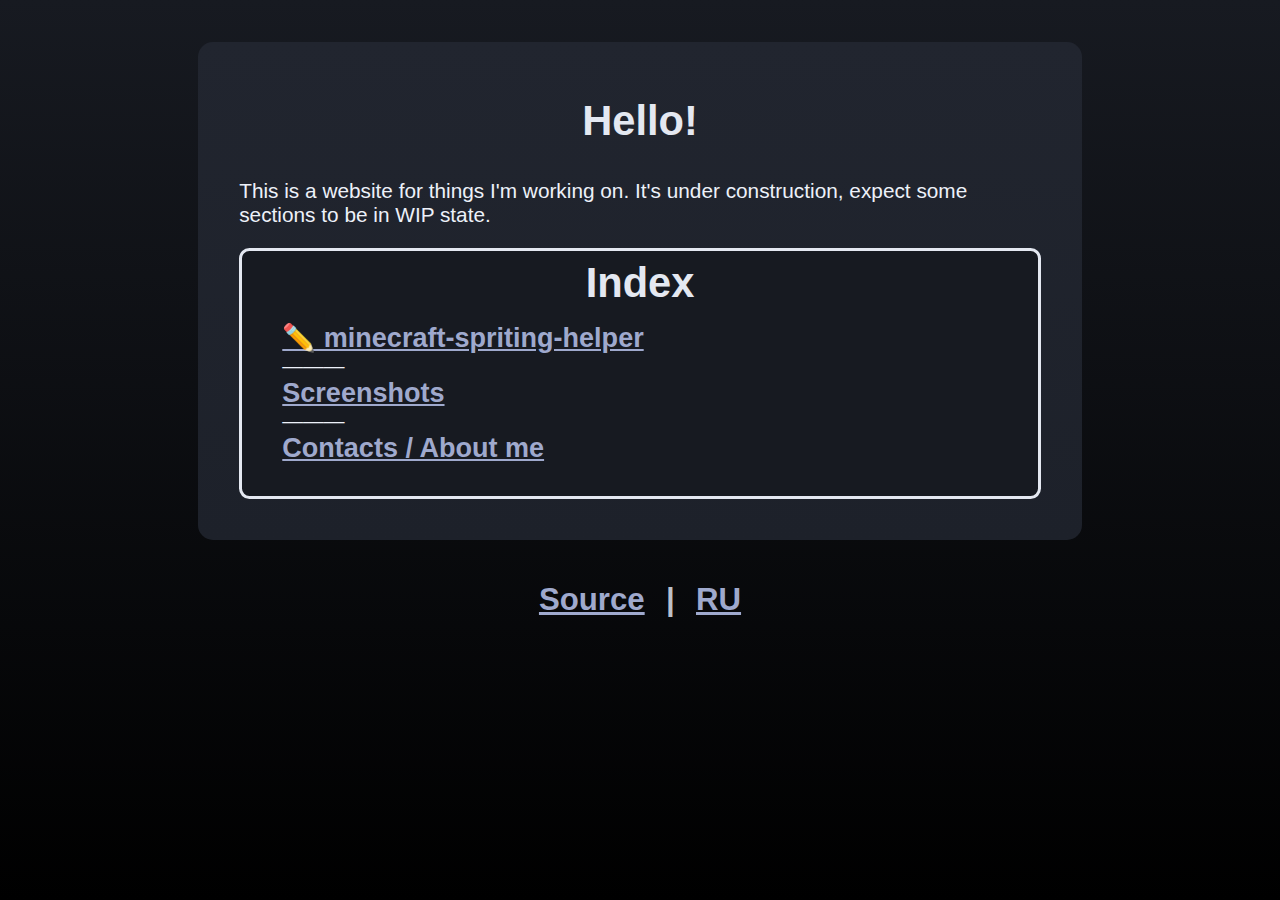
<file: index.html>
<!DOCTYPE html>

<html>

<head>
	<title>⚫️🌊</title>
	<link rel="stylesheet" href="styling.css">
	<link rel="icon" type="image/ico" href="assets/icon.ico"/>
</head>

<body>
	<div class="container">
		<h2>Hello!</h2>
		<p>This is a website for things I'm working on. It's under construction, expect some sections to be in WIP state.</p>
		<ul>
			<li class="list_header">Index</li>
			<li><a class="link_big" href="https://github.com/temhotaokeaha/minecraft-spriting-helper">✏️ minecraft-spriting-helper</a></li>
			<li class="sub_entry_decorative"> ———</li>
			<li><a class="link_big" href="screenshots.html">Screenshots</a></li>
			<li class="sub_entry_decorative"> ———</li>
			<li><a class="link_big" href="contacts.html">Contacts / About me</a></li>
			<br>
		</ul>
	</div>
</body>

<footer>
	<h3>
	<a href="https://github.com/temhotaokeaha/temhotaokeaha.github.io" title="This site on GitHub">Source</a>
	<a class ="decorative"> | </a>
	<a href="ru/index.html" title="Русская версия сайта">RU</a>
	</h3>
</footer>

</html>
</file>
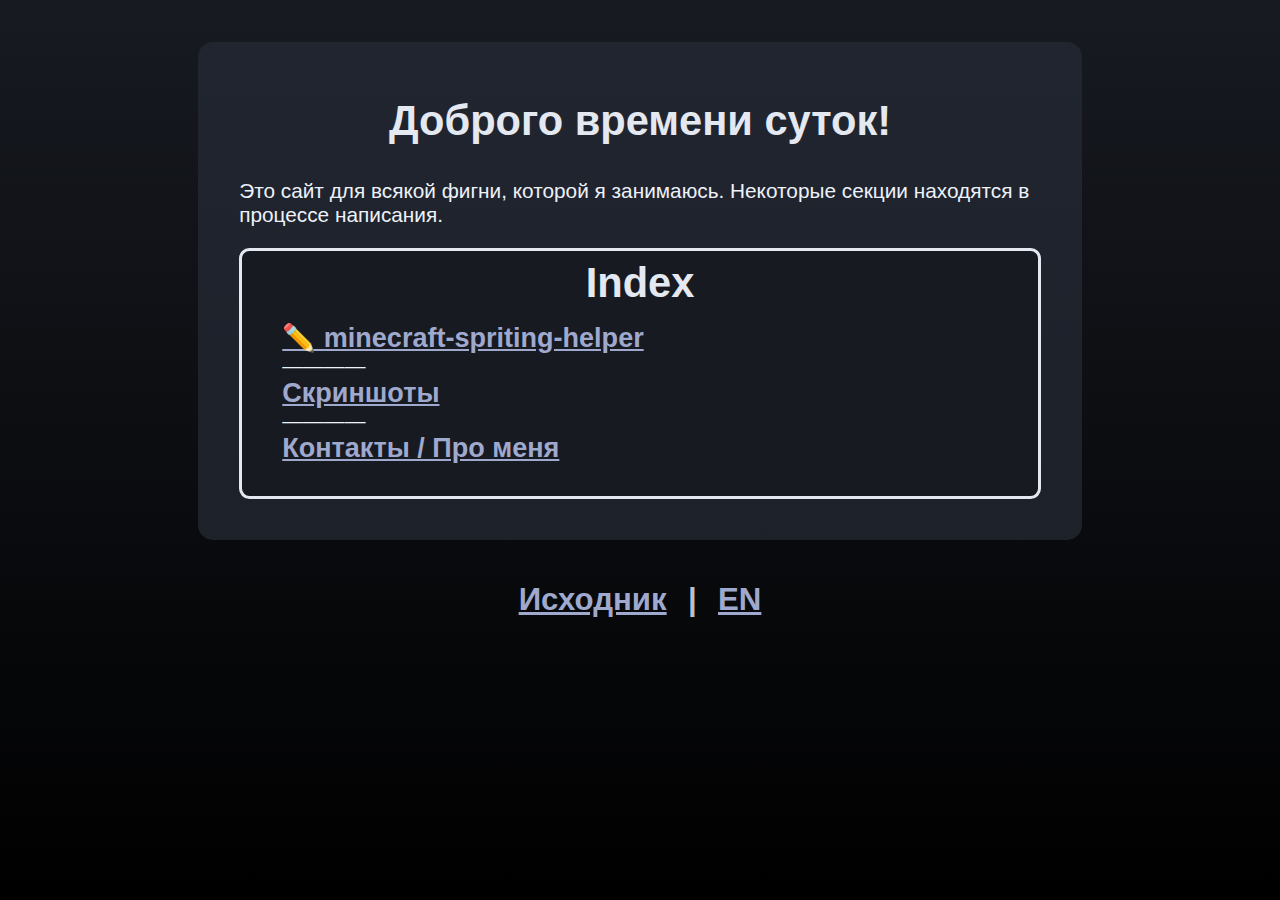
<file: ru/index.html>
<!DOCTYPE html>

<html>

<head>
	<title>⚫️🌊</title>
	<link rel="stylesheet" href="../styling.css">
	<link rel="icon" type="image/ico" href="../assets/icon.ico"/>
</head>

<body>
	<div class="container">
		<h2>Доброго времени суток!</h2>
		<p>Это сайт для всякой фигни, которой я занимаюсь. Некоторые секции находятся в процессе написания.</p>
		<ul>
			<li class="list_header">Index</li>
			<li><a class="link_big" href="https://github.com/temhotaokeaha/minecraft-spriting-helper">✏️ minecraft-spriting-helper</a></li>
			<li class="sub_entry_decorative"> ————</li>
			<li><a class="link_big" href="screenshots.html">Скриншоты</a></li>
			<li class="sub_entry_decorative"> ————</li>
			<li><a class="link_big" href="contacts.html">Контакты / Про меня</a></li>
			<br>
		</ul>
	</div>
</body>

<footer>
	<h3>
	<a href="https://github.com/temhotaokeaha/temhotaokeaha.github.io" title="Этот сайт на GitHub">Исходник</a>
	<a class ="decorative"> | </a>
	<a href="../index.html" title="English version of this page">EN</a>
	</h3>
</footer>

</html>
</file>
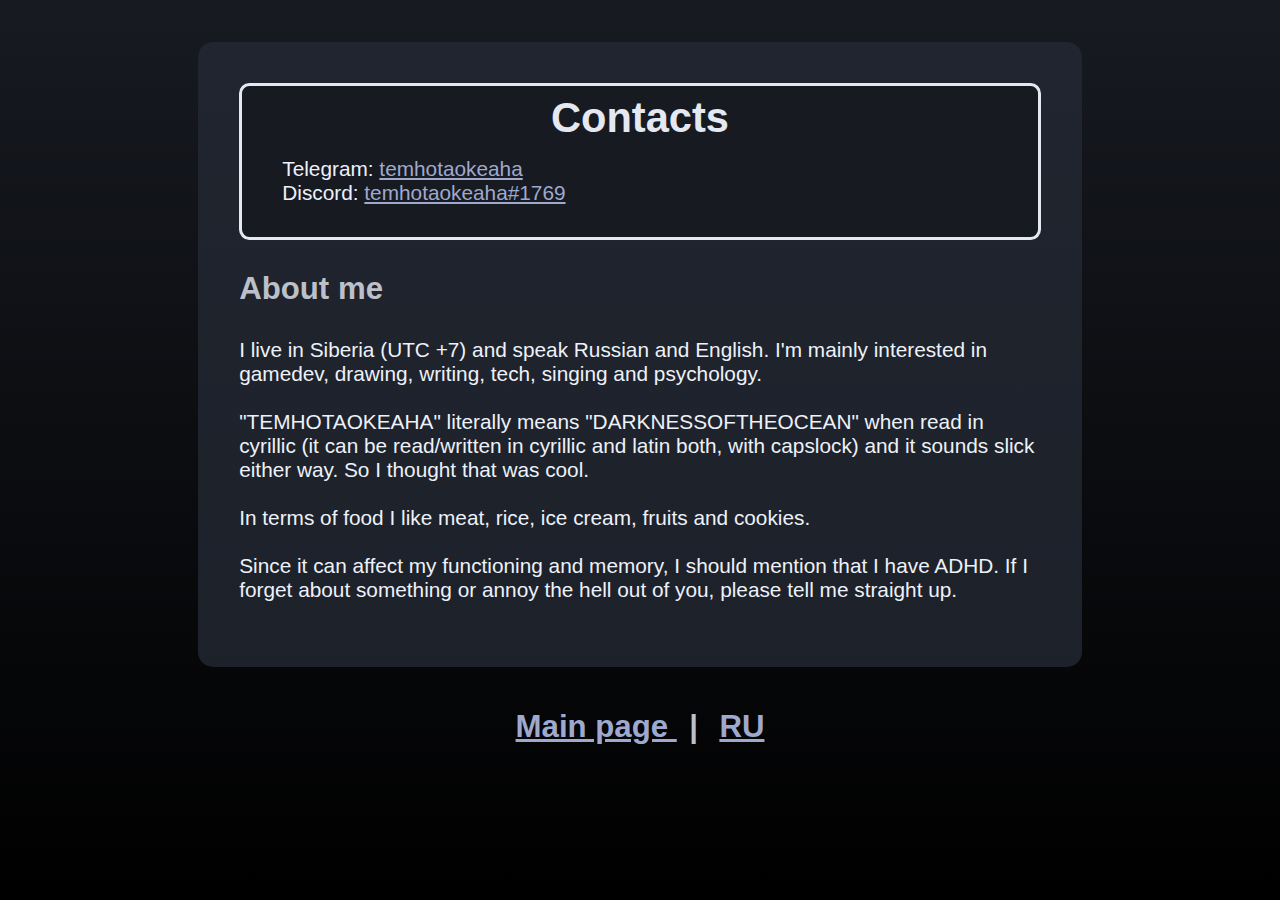
<file: contacts.html>
<!DOCTYPE html>

<html>

<head>
	<title>Contacts</title>
	<link rel="stylesheet" href="styling.css">
	<link rel="icon" type="image/ico" href="assets/icon.ico"/>
</head>

<body>
	<div class="container">
		<ul>
			<li class="list_header">Contacts</li>
			<li>Telegram: <a href="tg://resolve?domain=temhotaokeaha" title="">temhotaokeaha</a></li>
			<li>Discord: <a href="https://discordapp.com/users/795587882994630686/" title="">temhotaokeaha#1769</a></li>
			<br>
		</ul>
	
		<h3>About me</h3>
	
		<p>
		I live in Siberia (UTC +7) and speak Russian and English. I'm mainly interested in gamedev, drawing, writing, tech, singing and psychology.<br>
		<br>
		"TEMHOTAOKEAHA" literally means "DARKNESSOFTHEOCEAN" when read in cyrillic (it can be read/written in cyrillic and latin both, with capslock) and it sounds slick either way. So I thought that was cool.<br>
		<br>
		In terms of food I like meat, rice, ice cream, fruits and cookies.<br>
		<br>
		Since it can affect my functioning and memory, I should mention that I have ADHD. If I forget about something or annoy the hell out of you, please tell me straight up.<br>
		</p>
		<br>
	</div>
</body>

<footer>
	<h3>
		<a href="index.html" title="Back to the index page">Main page </a>
		<a class ="decorative"> | </a>
		<a href="ru/contacts.html" title="Русская версия этой страницы">RU</a>
	</h3>
</footer>

</html>
</file>
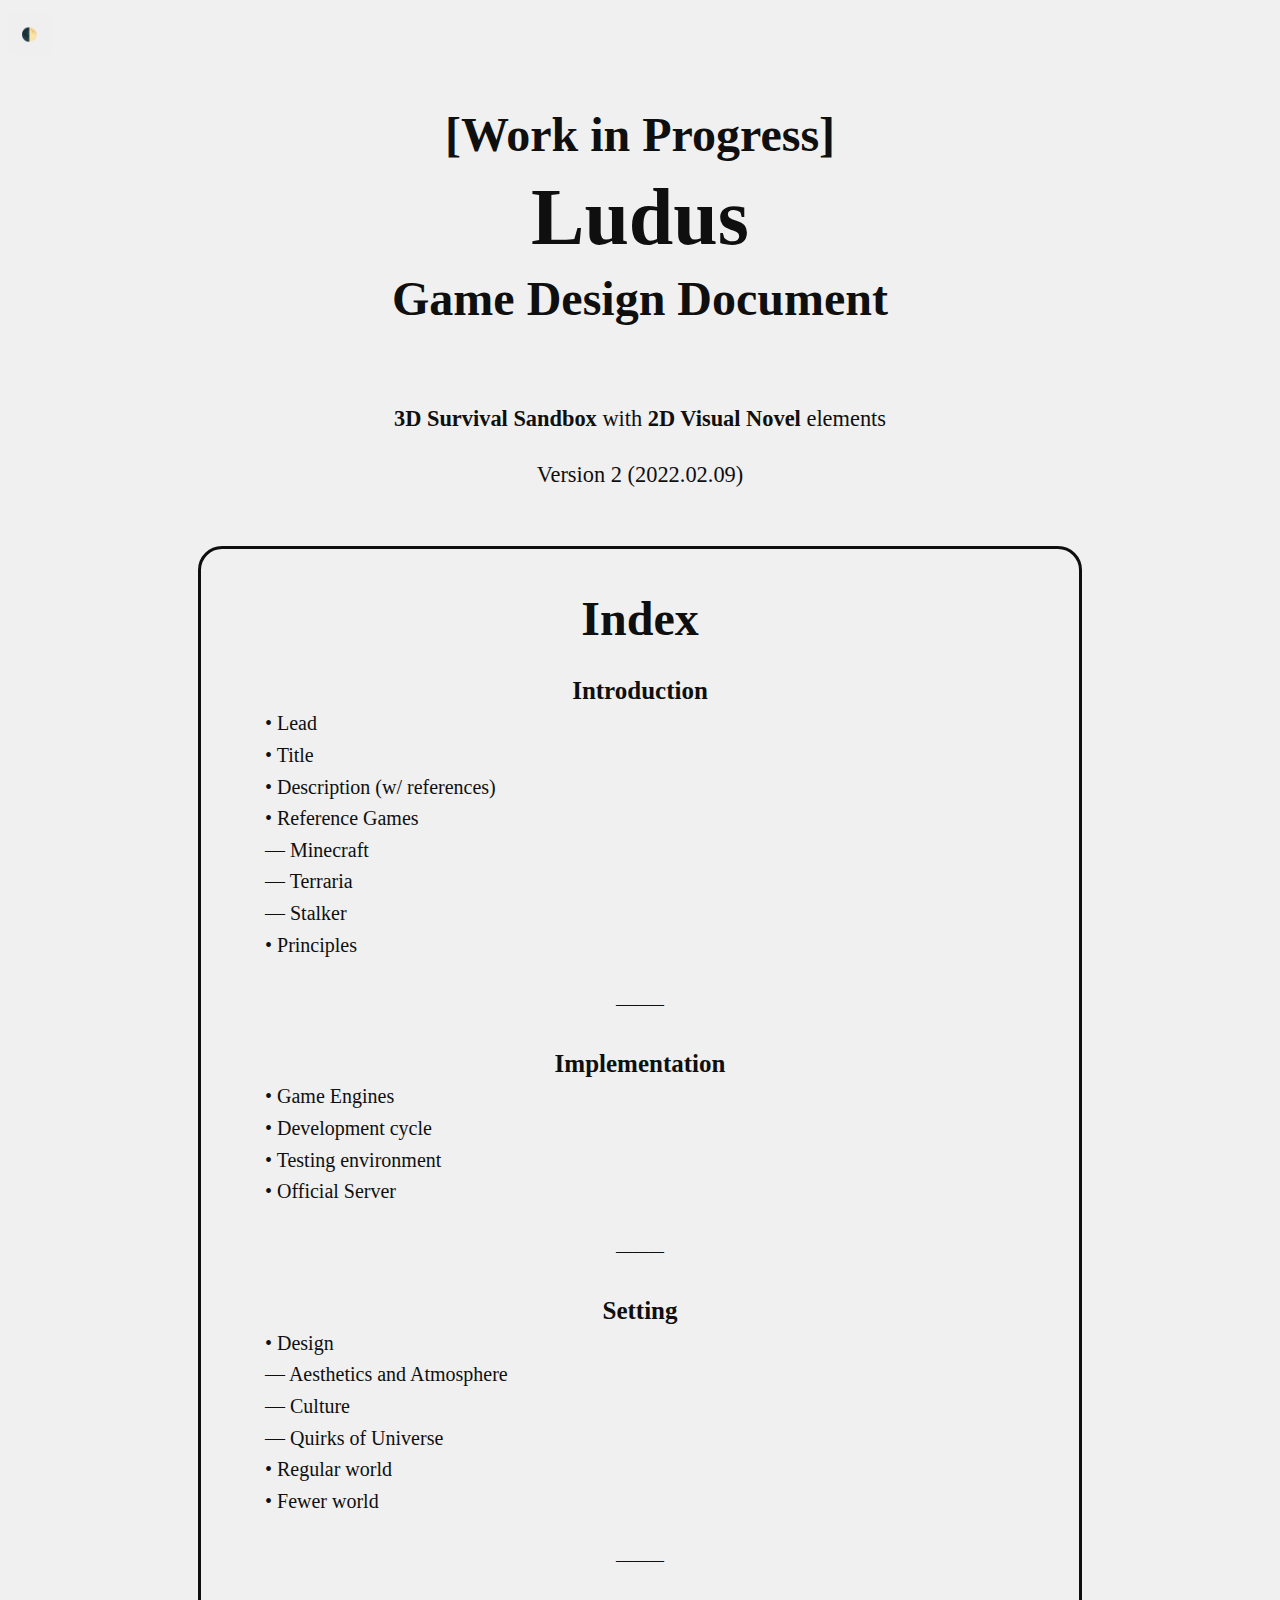
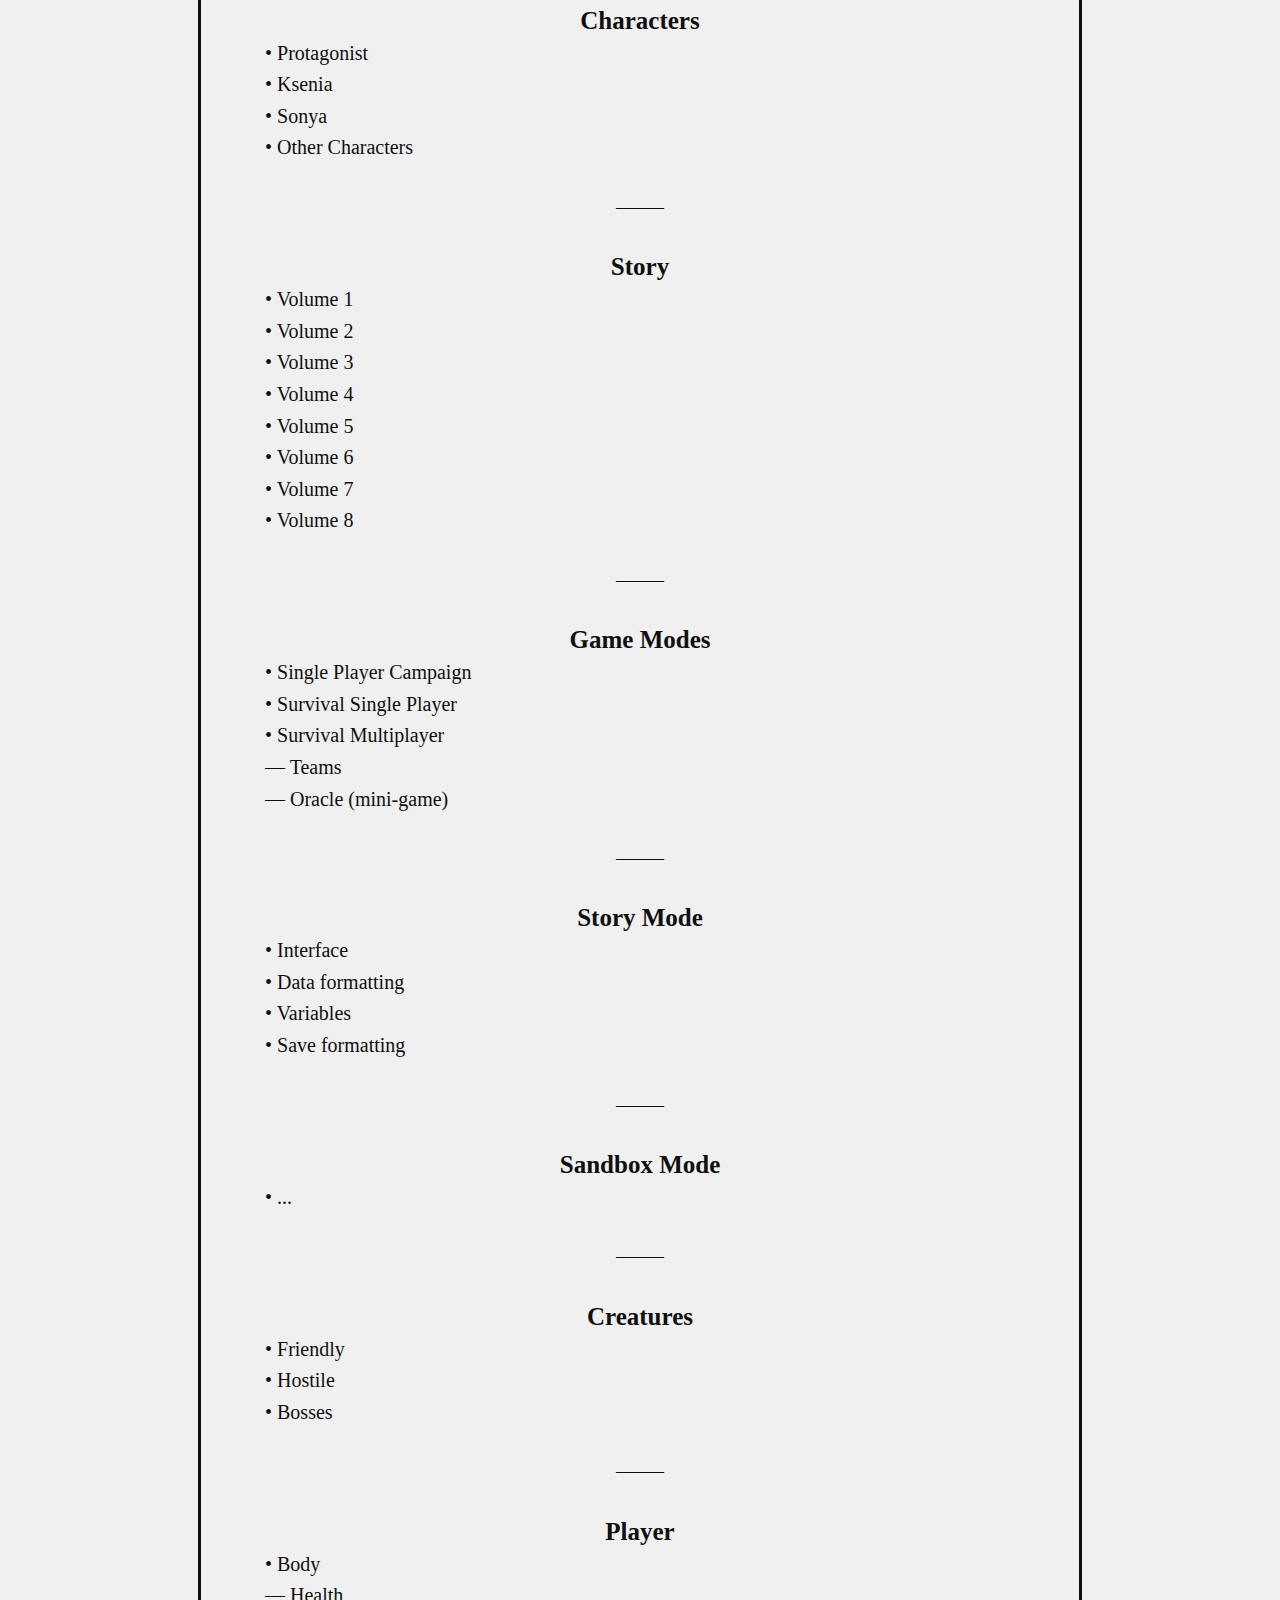
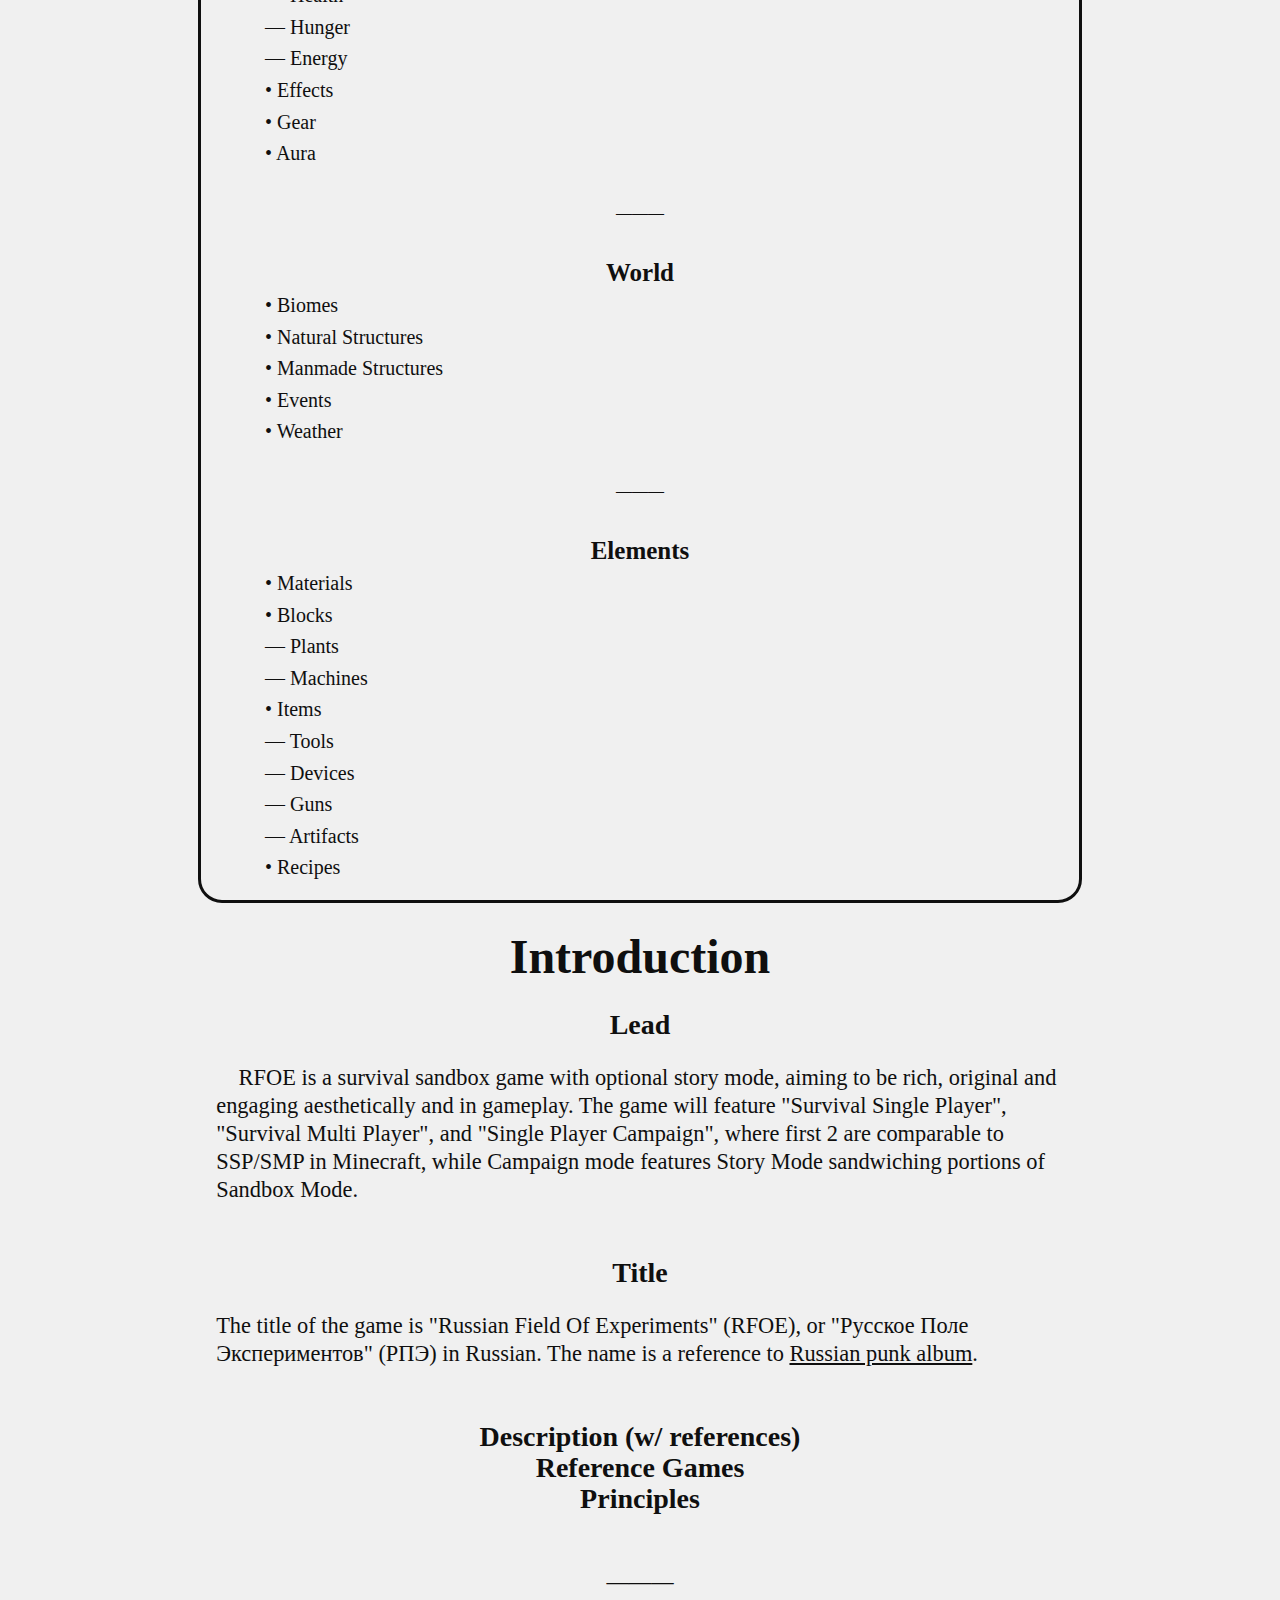
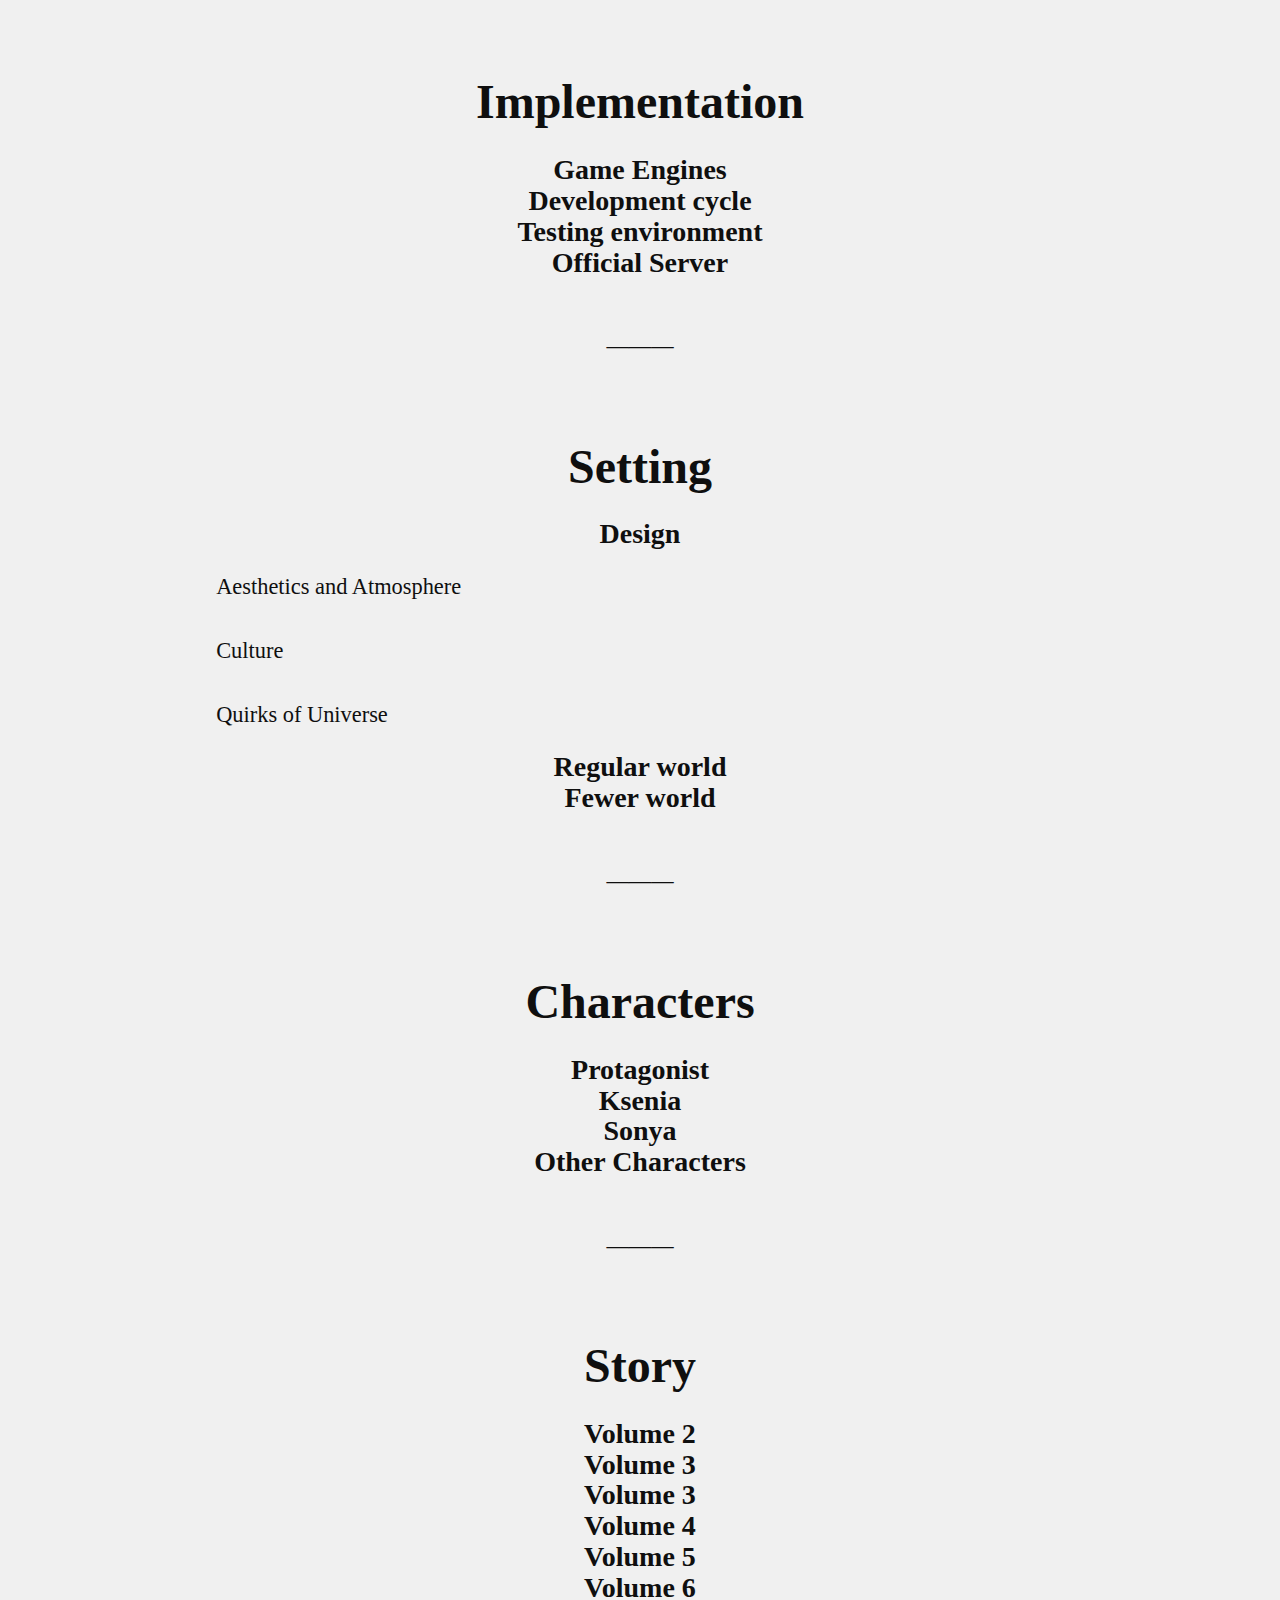
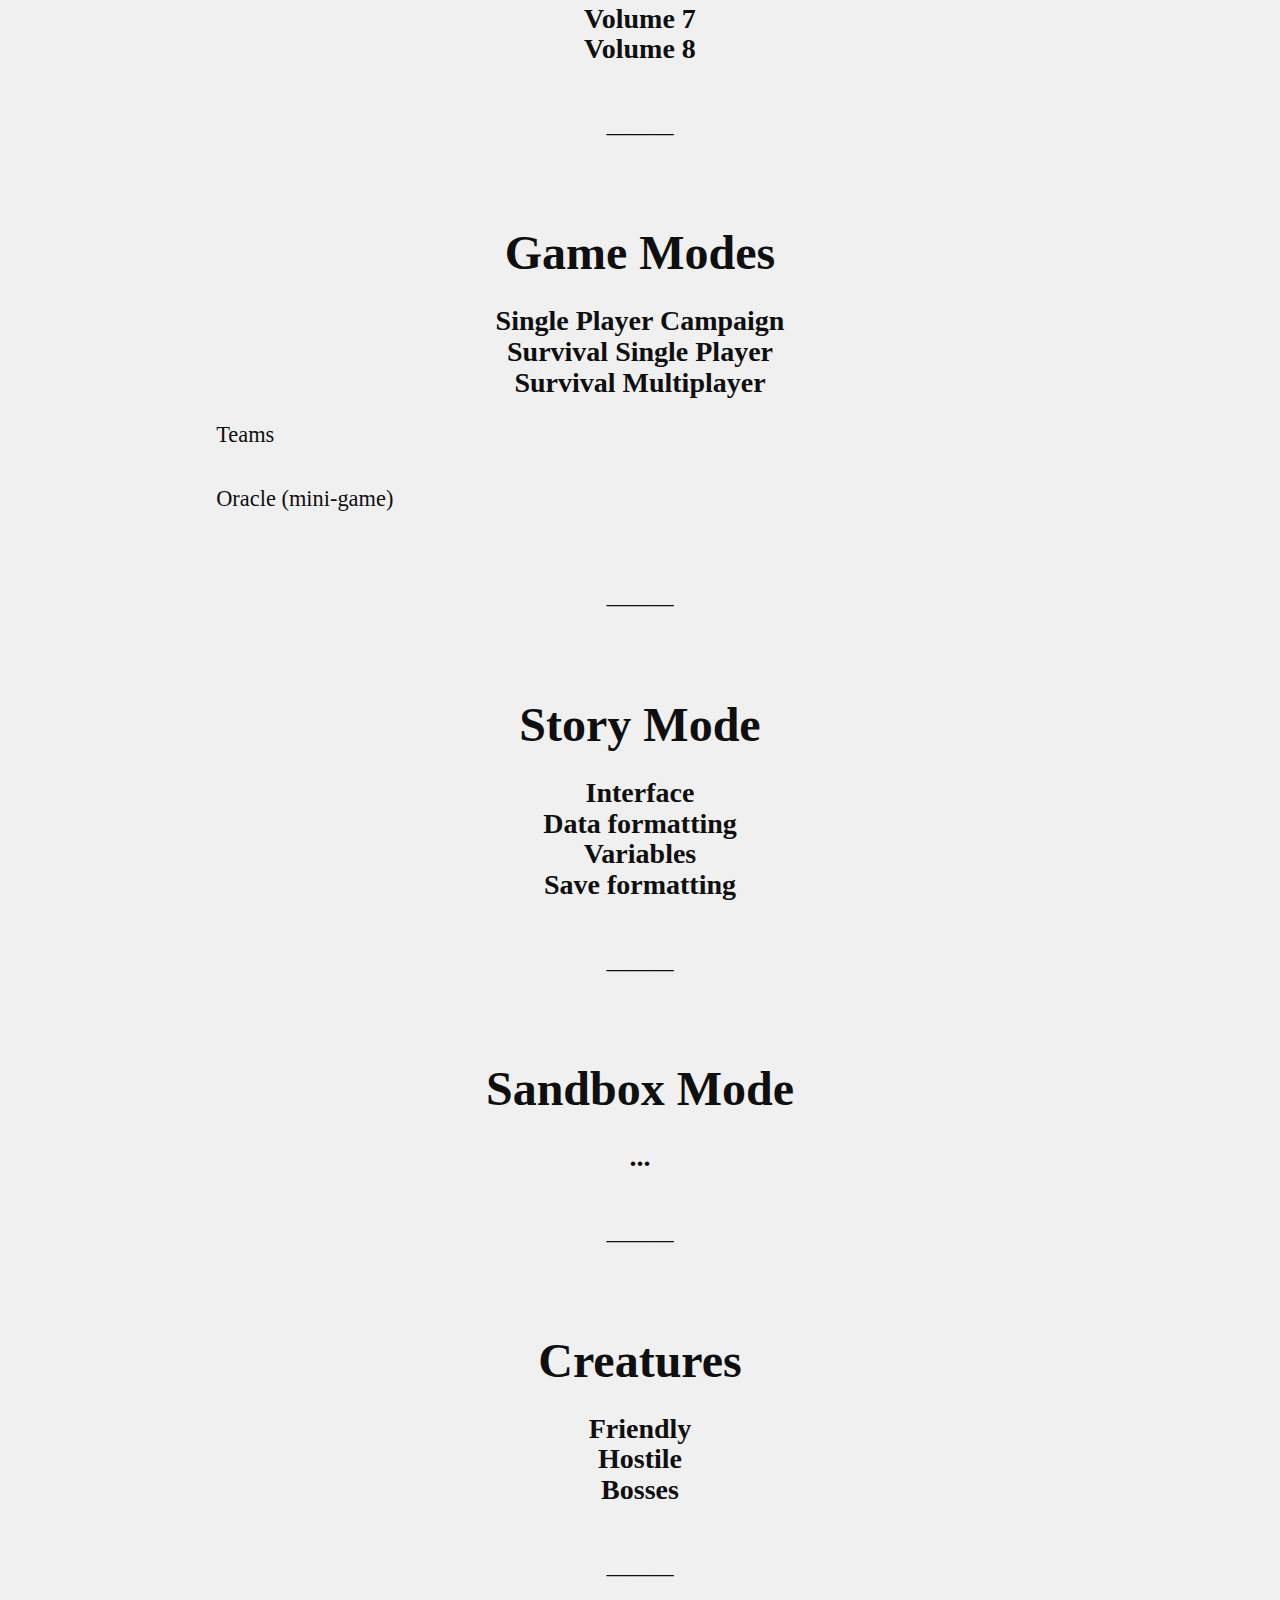
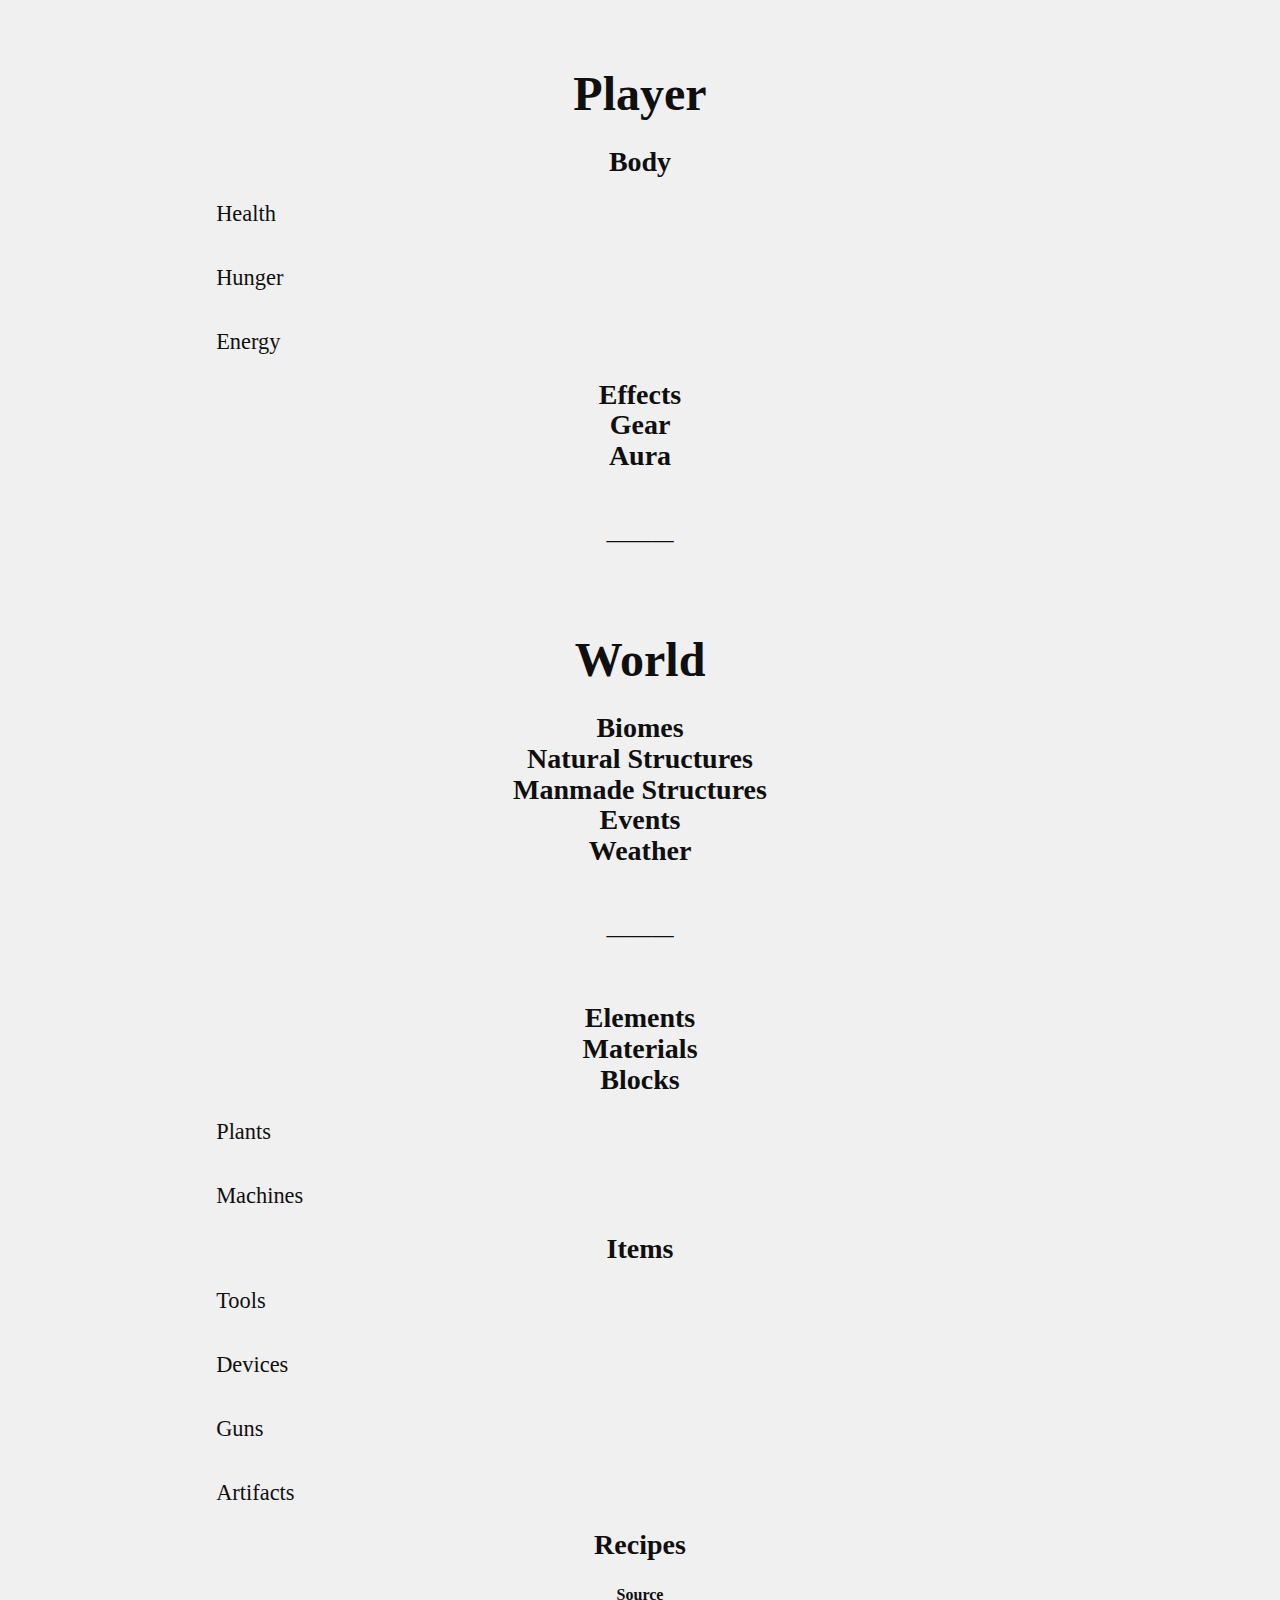
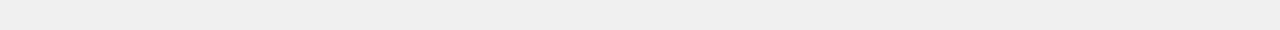
<file: ludus_gdd.html>
<!DOCTYPE html>

<html>

<head>
	<title>Ludus Game Design Document</title>
	<link rel="icon" type="image/ico" href="assets/icon.ico"/>
	<! –– Embedded CSS to try to keep everything in a single file –>
	<style>

	/* == COLORS ======================= */

	html {
		line-height: 175%;
		color: #0F0F0F;
		background-color: #F0F0F0;
	}

	html a  {
		color: #0F0F0F;
	}

	html a:visited {
		color: #0F0F0F;
	}

	.dark-mode {
		color: #F0F0F0;
  	background-color: #0F0F0F;
  }

	.dark-mode a:visited {
		color: #F0F0F0;
	}

	.dark-mode a {
		color: #F0F0F0;
	}

	/* == COLORS ======================= */

	div {
		margin: 0 auto;
		width: calc(57.5em - 50px);
	}

	a {
		text-decoration: none;
	}

	li a {
		font-size: 1.25em;
	}

	h1 {
		text-align: center;
		font-size: 5em;
	}

	h2 {
		text-align: center;
		font-size: 3em;
		font-weight: bold;
	}

	h3 {
		font-weight: bold;
		text-align: center;
		font-size: 1.75em;
		margin: 0.1em 0em 0.1em 0em;
	}

	a h3 {
		font-size: 1.25em;
		margin: 0.1em 0em 0.1em 0em;
	}

	p {
		font-size: 1.4em;
		margin: 0.6em 0em 0.6em 0em;
		padding: 0.5em;
	}

	footer {
		text-align: center;
	}

	ul {
		margin: 0 auto;
		width: calc(50em - 50px);
		padding: 1em 4em 1em 4em;
		border-radius: 1.5em;
		border-style: solid;
		border-width: 0.2em;
		list-style-type: none;
	}

	button {
		position: sticky;
		top: 1em;
		margin: 0 auto;
		padding: 1em 1em 1em 1em;
		border-radius: 0.5em;
		border-style: none;
	}

	li {
		padding: 0.05em 0em 0.05em 0em;
	}

	.centered {
		text-align: center;
	}

	.title {
		text-align: center;
		padding: 2em 0em 2em 0em;
	}

	.unselectable {
		user-select: none;
		text-align: center;
	}

	</style>

</head>

<body>

	<button onclick="toggleTheme()">🌓</button>

	<div class="title">
				<h2>[Work in Progress]</h2>
        <h1>Ludus</h1>
        <h2>Game Design Document</h2>
				<br>
        <p><b>3D Survival Sandbox</b> with <b>2D Visual Novel</b> elements<br>
				<br>
        Version 2 (2022.02.09)</p>
	</div>

		<ul>
			<li><h2>Index</h2></li>
			<li><a href="#introduction"><h3>Introduction</h3></a></li>
			<li><a href="#lead">• Lead</a></li>
			<li><a href="#title">• Title</a></li>
			<li><a href="#description">• Description (w/ references)</a></li>
			<li><a href="#references">• Reference Games</a></li>
			<li><a href="#minecraft">— Minecraft</a></li>
			<li><a href="#terraria">— Terraria</a></li>
			<li><a href="#stalker">— Stalker</a></li>
			<li><a href="#principles">• Principles</a></li>
			<br>
			<li class="unselectable">———</li>
			<br>
			<li><a href="#implementation"><h3>Implementation</h3></a></li>
			<li><a href="#game_engines">• Game Engines</a></li>
			<li><a href="#development_cycle">• Development cycle</a></li>
			<li><a href="#testing_environment">• Testing environment</a></li>
			<li><a href="#official_server">• Official Server</a></li>
			<br>
			<li class="unselectable">———</li>
			<br>
			<li><a href="#setting"><h3>Setting</h3></a></li>
			<li><a href="#design">• Design</a></li>
			<li><a href="#aesthetics_and_atmosphere">— Aesthetics and Atmosphere</a></li>
			<li><a href="#culture">— Culture</a></li>
			<li><a href="#quirks_of_universe">— Quirks of Universe</a></li>
			<li><a href="#regular_world">• Regular world</a></li>
			<li><a href="#fewer_world">• Fewer world</a></li>
			<br>
			<li class="unselectable">———</li>
			<br>
			<li><a href="#characters"><h3>Characters</h3></a></li>
			<li><a href="#protagonist">• Protagonist</a></li>
			<li><a href="#ksenia">• Ksenia</a></li>
			<li><a href="#sonya">• Sonya</a></li>
			<li><a href="#other_characters">• Other Characters</a></li>
			<br>
			<li class="unselectable">———</li>
			<br>
			<li><a href="#"><h3>Story</h3></a></li>
			<li><a href="#volume_1">• Volume 1</a></li>
			<li><a href="#volume_2">• Volume 2</a></li>
			<li><a href="#volume_3">• Volume 3</a></li>
			<li><a href="#volume_4">• Volume 4</a></li>
			<li><a href="#volume_5">• Volume 5</a></li>
			<li><a href="#volume_6">• Volume 6</a></li>
			<li><a href="#volume_7">• Volume 7</a></li>
			<li><a href="#volume_8">• Volume 8</a></li>
			<br>
			<li class="unselectable">———</li>
			<br>
			<li><a href="#"><h3>Game Modes</h3></a></li>
			<li><a href="#single_player_campaign">• Single Player Campaign</a></li>
			<li><a href="#survival_single_player">• Survival Single Player</a></li>
			<li><a href="#survival_multiplayer">• Survival Multiplayer</a></li>
			<li><a href="#">— Teams</a></li>
			<li><a href="#">— Oracle (mini-game)</a></li>
			<br>
			<li class="unselectable">———</li>
			<br>
			<li><a href="#story_mode"><h3>Story Mode</h3></a></li>
			<li><a href="#story_mode_interface">• Interface</a></li>
			<li><a href="#story_mode_data_formatting">• Data formatting</a></li>
			<li><a href="#story_mode_variables">• Variables</a></li>
			<li><a href="#story_mode_saves">• Save formatting</a></li>
			<br>
			<li class="unselectable">———</li>
			<br>
			<li><a href="#sandbox_mode"><h3>Sandbox Mode</h3></a></li>
			<li><a href="#">• ...</a></li>
			<br>
			<li class="unselectable">———</li>
			<br>
			<li><a href="#creatures"><h3>Creatures</h3></a></li>
			<li><a href="#friendly_creatures">• Friendly</a></li>
			<li><a href="#hostile_creatures">• Hostile</a></li>
			<li><a href="#bosses">• Bosses</a></li>
			<br>
			<li class="unselectable">———</li>
			<br>
			<li><a href="#player"><h3>Player</h3></a></li>
			<li><a href="#body">• Body</a></li>
			<li><a href="#health">— Health</a></li>
			<li><a href="#hunger">— Hunger</a></li>
			<li><a href="#energy">— Energy</a></li>
			<li><a href="#effects">• Effects</a></li>
			<li><a href="#gear">• Gear</a></li>
			<li><a href="#aura">• Aura</a></li>
			<br>
			<li class="unselectable">———</li>
			<br>
			<li><a href="#world"><h3>World</h3></a></li>
			<li><a href="#biomes">• Biomes</a></li>
			<li><a href="#natural_structures">• Natural Structures</a></li>
			<li><a href="#manmade_structures">• Manmade Structures</a></li>
			<li><a href="#events">• Events</a></li>
			<li><a href="#weather">• Weather</a></li>
			<br>
			<li class="unselectable">———</li>
			<br>
			<li><a href="#elements"><h3>Elements</h3></a></li>
			<li><a href="#materials">• Materials</a></li>
			<li><a href="#blocks">• Blocks</a></li>
			<li><a href="#plants">— Plants</a></li>
			<li><a href="#machines">— Machines</a></li>
			<li><a href="#items">• Items</a></li>
			<li><a href="#tools">— Tools</a></li>
			<li><a href="#devices">— Devices</a></li>
			<li><a href="#guns">— Guns</a></li>
			<li><a href="#artifacts">— Artifacts</a></li>
			<li><a href="#recipes">• Recipes</a></li>

		</ul>

<div>
	<h2 id="introduction">Introduction</h2>
	<h3 id="lead">Lead</h3>
	<p>&emsp;RFOE is a survival sandbox game with optional story mode, aiming to be rich, original and engaging aesthetically and in gameplay. The game will feature "Survival Single Player", "Survival Multi Player", and "Single Player Campaign", where first 2 are comparable to SSP/SMP in Minecraft, while Campaign mode features Story Mode sandwiching portions of Sandbox Mode.</p>
	<br>
	<h3 id="title">Title</h3>
	<p>The title of the game is "Russian Field Of Experiments" (RFOE), or "Русское Поле Экспериментов" (РПЭ) in Russian. The name is a reference to <a href="https://en.wikipedia.org/wiki/Russkoe_pole_eksperimentov"><u>Russian punk album</u></a>. </p>
	<br>
	<h3 id="description">Description (w/ references)</h3>
	<h3 id="">Reference Games</h3>
	<h3 id="principles">Principles</h3>
	<br>
	<p class="unselectable">———</p>
	<br>
	<h2 id="implementation">Implementation</h2>
	<h3 id="game_engines">Game Engines</h3>
	<h3 id="development_cycle">Development cycle</h3>
	<h3 id="testing_environment">Testing environment</h3>
	<h3 id="official_server">Official Server</h3>
	<br>
	<p class="unselectable">———</p>
	<br>
	<h2 id="setting">Setting</h2>
	<h3 id="design">Design</h3>
	<p id="aesthetics_and_atmosphere">Aesthetics and Atmosphere</p>
	<p id="culture">Culture</p>
	<p id="quirks_of_universe">Quirks of Universe</p>
	<h3 id="regular_world">Regular world</h3>
	<h3 id="fewer_world">Fewer world</h3>
	<br>
	<p class="unselectable">———</p>
	<br>
	<h2 id="characters">Characters</h2>
	<h3 id="protagonist">Protagonist</h3>
	<h3 id="ksenia">Ksenia</h3>
	<h3 id="sonya">Sonya</h3>
	<h3 id="other_characters">Other Characters</h3>
	<br>
	<p class="unselectable">———</p>
	<br>
	<h2 id="">Story</h2>
	<h3 id="volume_2">Volume 2</h3>
	<h3 id="volume_3">Volume 3</h3>
	<h3 id="volume_3">Volume 3</h3>
	<h3 id="volume_4">Volume 4</h3>
	<h3 id="volume_5">Volume 5</h3>
	<h3 id="volume_6">Volume 6</h3>
	<h3 id="volume_7">Volume 7</h3>
	<h3 id="volume_8">Volume 8</h3>
	<br>
	<p class="unselectable">———</p>
	<br>
	<h2 id="">Game Modes</h2>
	<h3 id="single_player_campaign">Single Player Campaign</h3>
	<h3 id="survival_single_player">Survival Single Player</h3>
	<h3 id="survival_multiplayer">Survival Multiplayer</h3>
	<p id="">Teams</p>
	<p id="">Oracle (mini-game)</p>
	<br>
	<p class="unselectable">———</p>
	<br>
	<h2 id="story_mode">Story Mode</h2>
	<h3 id="story_mode_interface">Interface</h3>
	<h3 id="story_mode_data_formatting">Data formatting</h3>
	<h3 id="story_mode_variables">Variables</h3>
	<h3 id="story_mode_saves">Save formatting</h3>
	<br>
	<p class="unselectable">———</p>
	<br>
	<h2 id="sandbox_mode">Sandbox Mode</h2>
	<h3 id="">...</h3>
	<br>
	<p class="unselectable">———</p>
	<br>
	<h2 id="creatures">Creatures</h2>
	<h3 id="friendly_creatures">Friendly</h3>
	<h3 id="hostile_creatures">Hostile</h3>
	<h3 id="bosses">Bosses</h3>
	<br>
	<p class="unselectable">———</p>
	<br>
	<h2 id="player">Player</h2>
	<h3 id="body">Body</h3>
	<p id="health">Health</p>
	<p id="hunger">Hunger</p>
	<p id="energy">Energy</p>
	<h3 id="effects">Effects</h3>
	<h3 id="gear">Gear</h3>
	<h3 id="aura">Aura</h3>
	<br>
	<p class="unselectable">———</p>
	<br>
	<h2 id="world">World</h2>
	<h3 id="biomes">Biomes</h3>
	<h3 id="natural_structures">Natural Structures</h3>
	<h3 id="manmade_structures">Manmade Structures</h3>
	<h3 id="events">Events</h3>
	<h3 id="weather">Weather</h3>
	<br>
	<p class="unselectable">———</p>
	<br>
	<h3 id="elements">Elements</h3>
	<h3 id="materials">Materials</h3>
	<h3 id="blocks">Blocks</h3>
	<p id="plants">Plants</p>
	<p id="machines">Machines</p>
	<h3 id="items">Items</h3>
	<p id="tools">Tools</p>
	<p id="devices">Devices</p>
	<p id="guns">Guns</p>
	<p id="artifacts">Artifacts</p>
	<h3 id="recipes">Recipes</h3>
</div>

</body>

<footer>
	<h4>
	<a href="https://github.com/temhotaokeaha/temhotaokeaha.github.io" title="GDD on GitHub">Source</a>
</h4>
</footer>

<script>
function toggleTheme() {
   var element = document.body;
   element.classList.toggle("dark-mode");
}
</script>

</html>
</file>
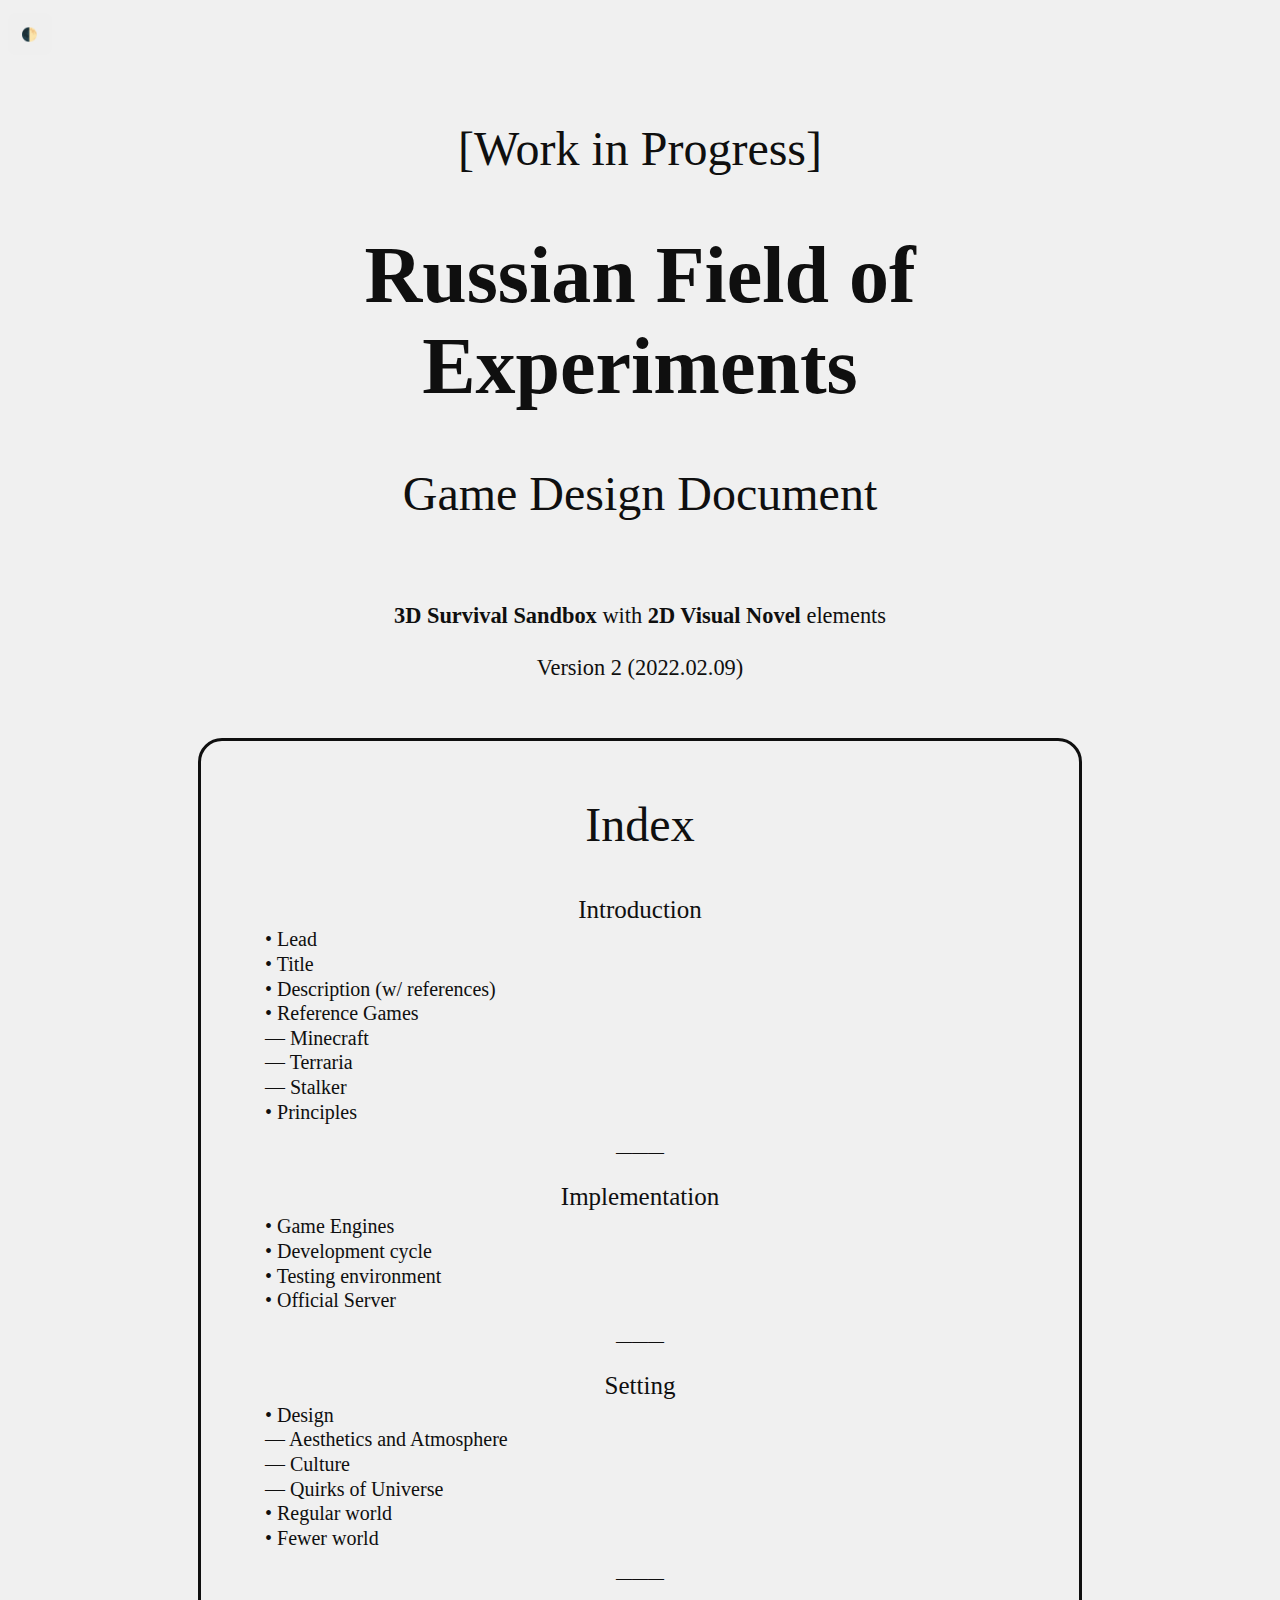
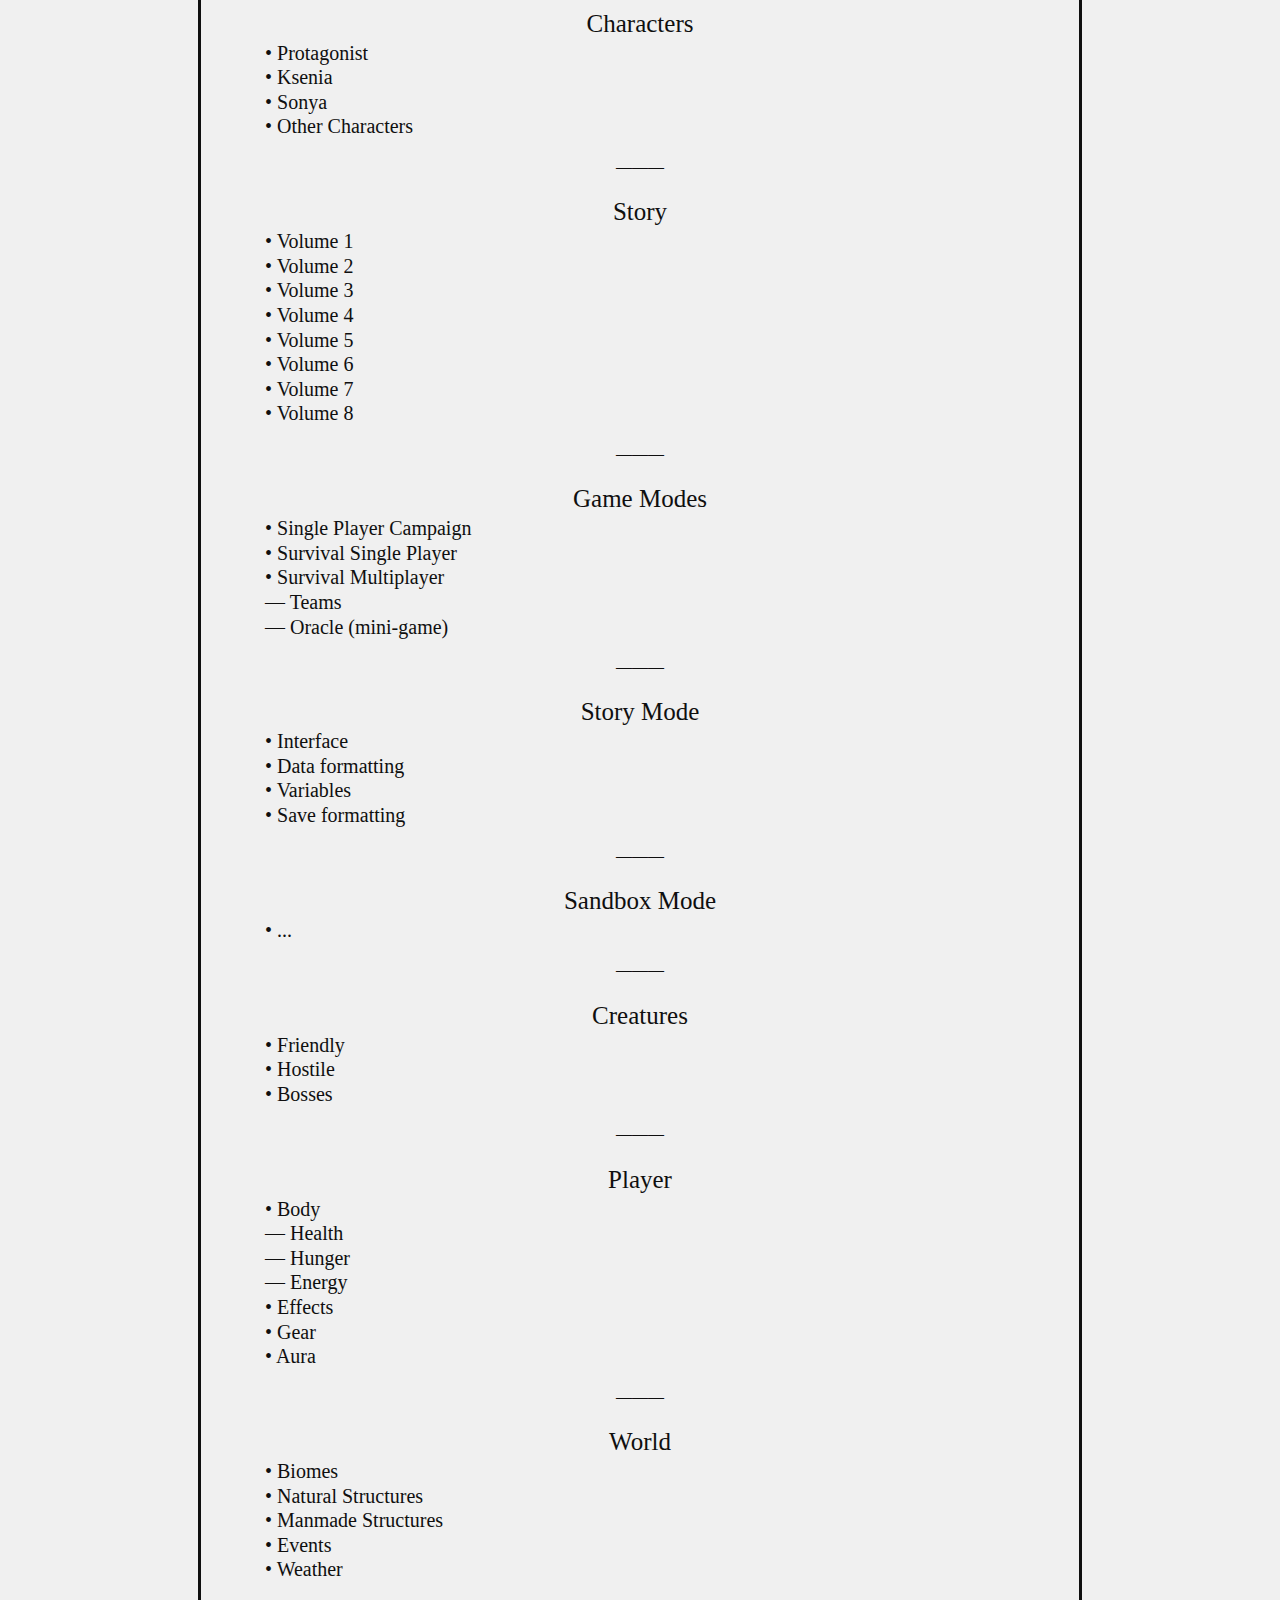
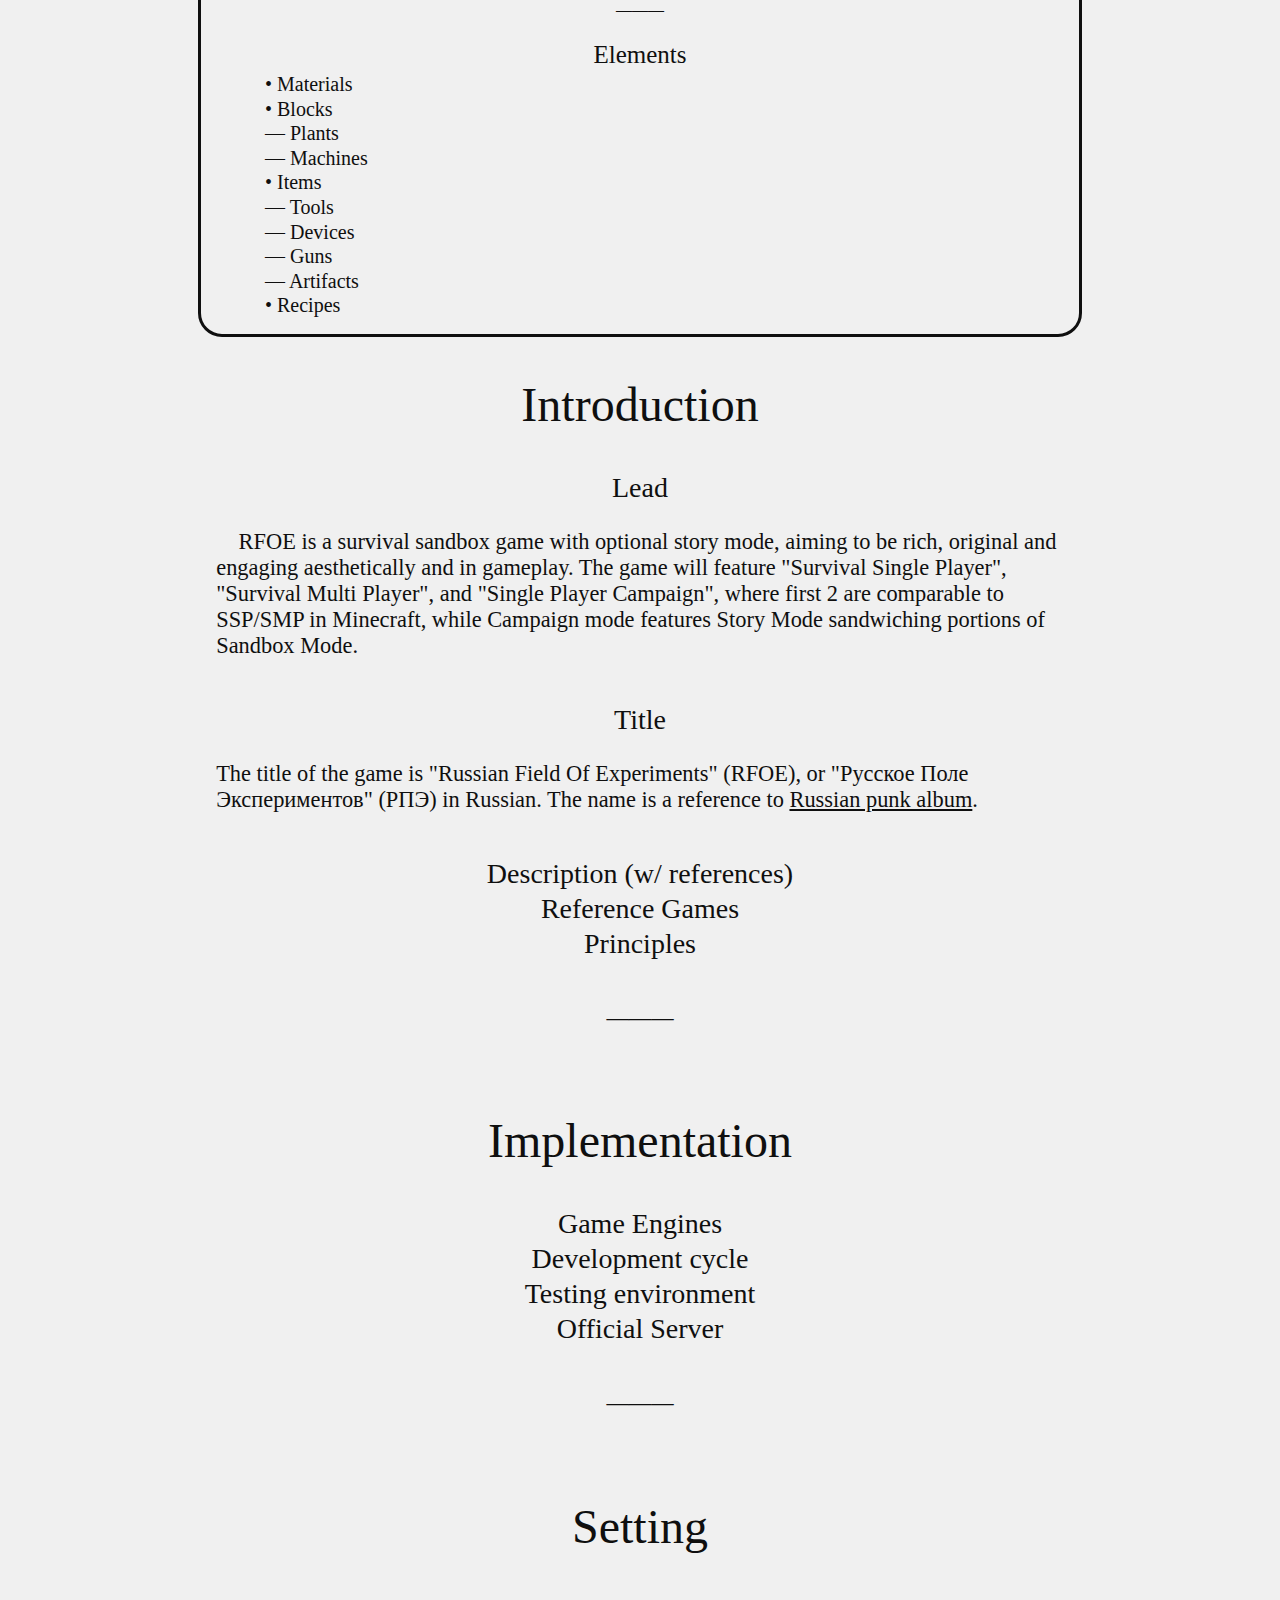
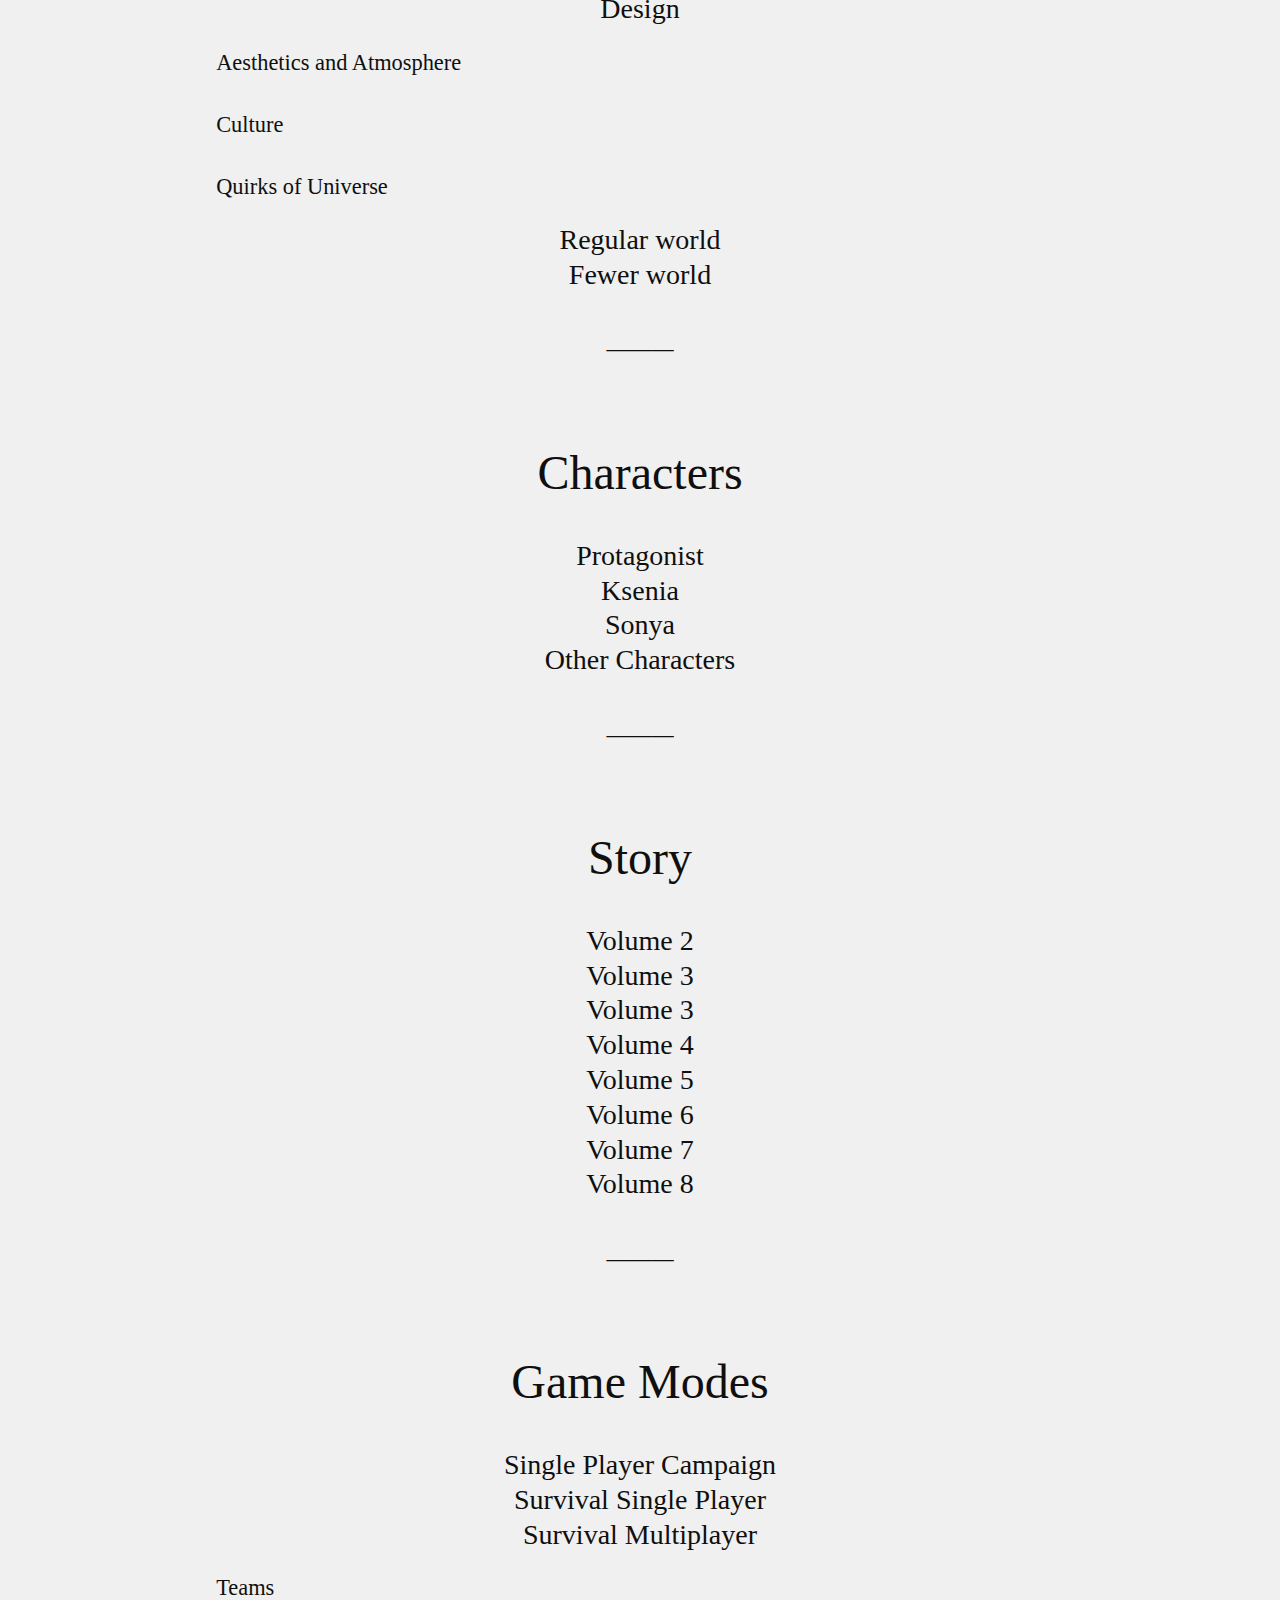
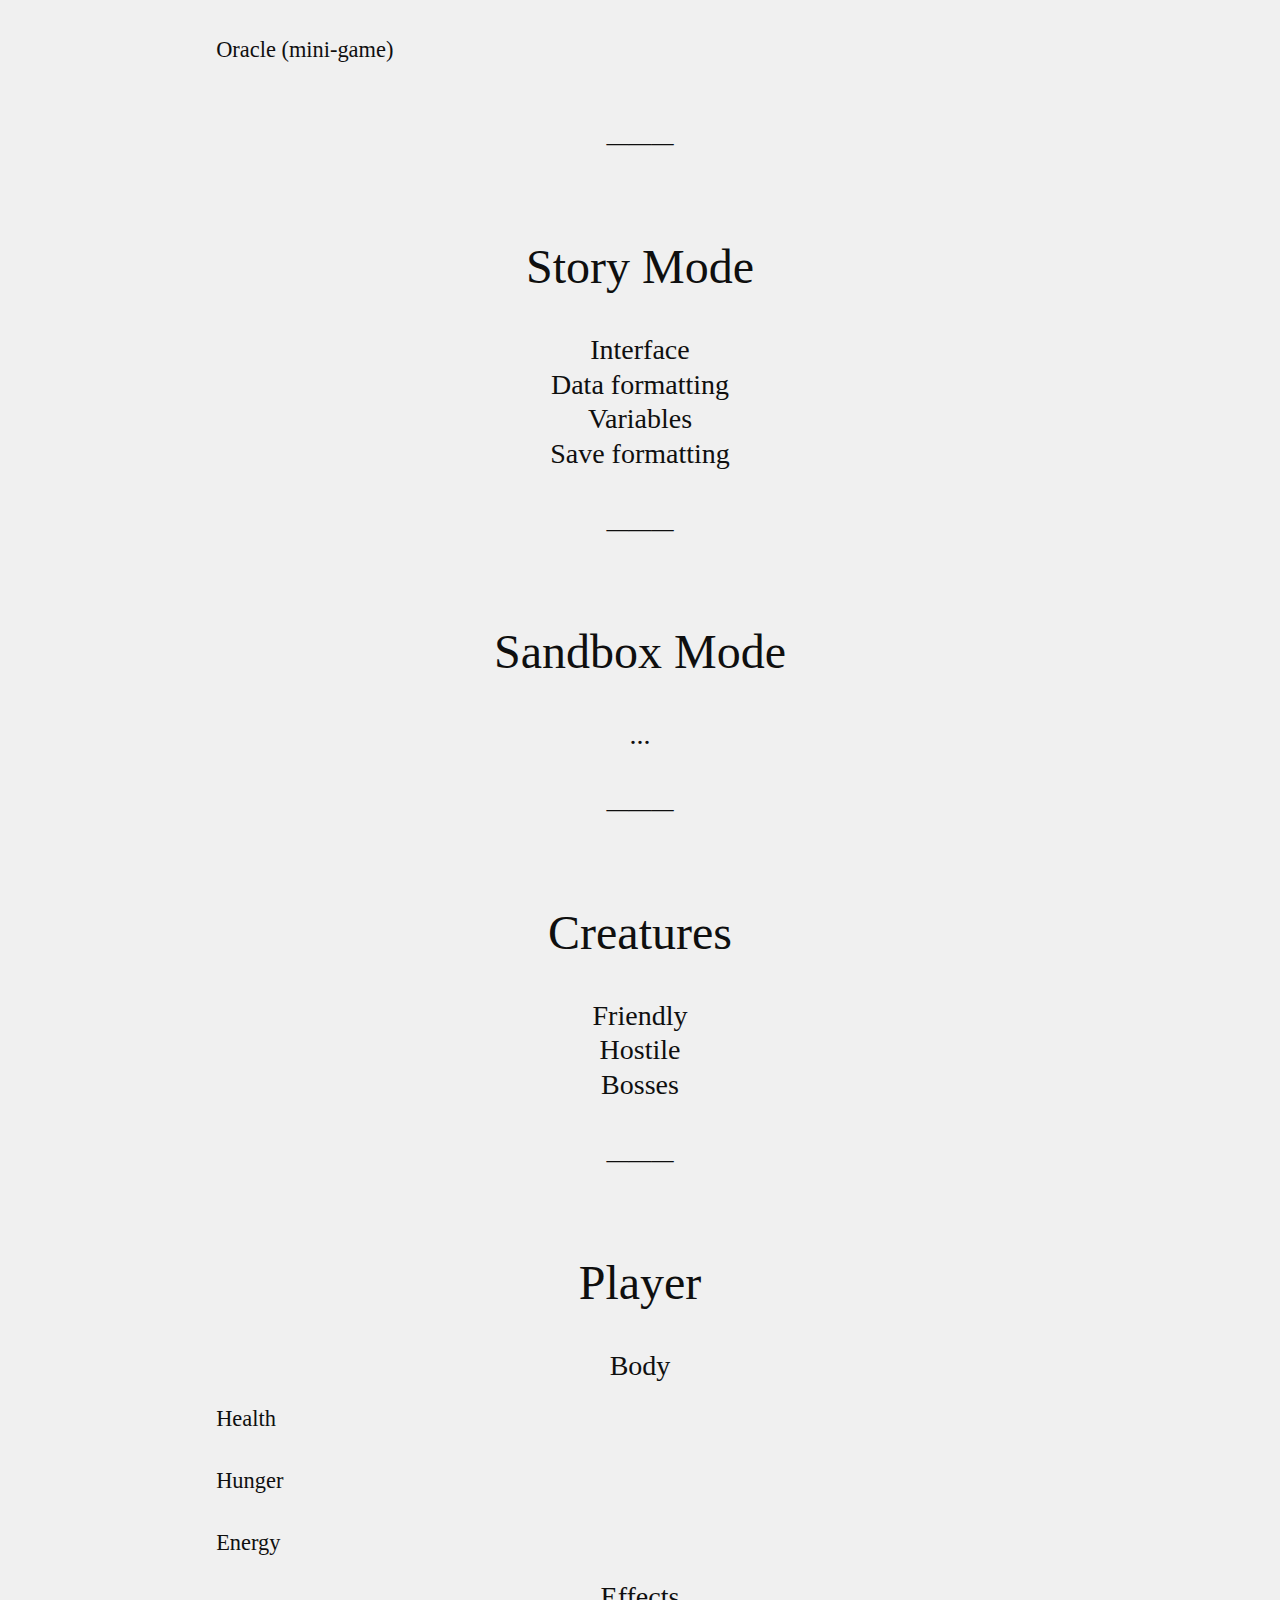
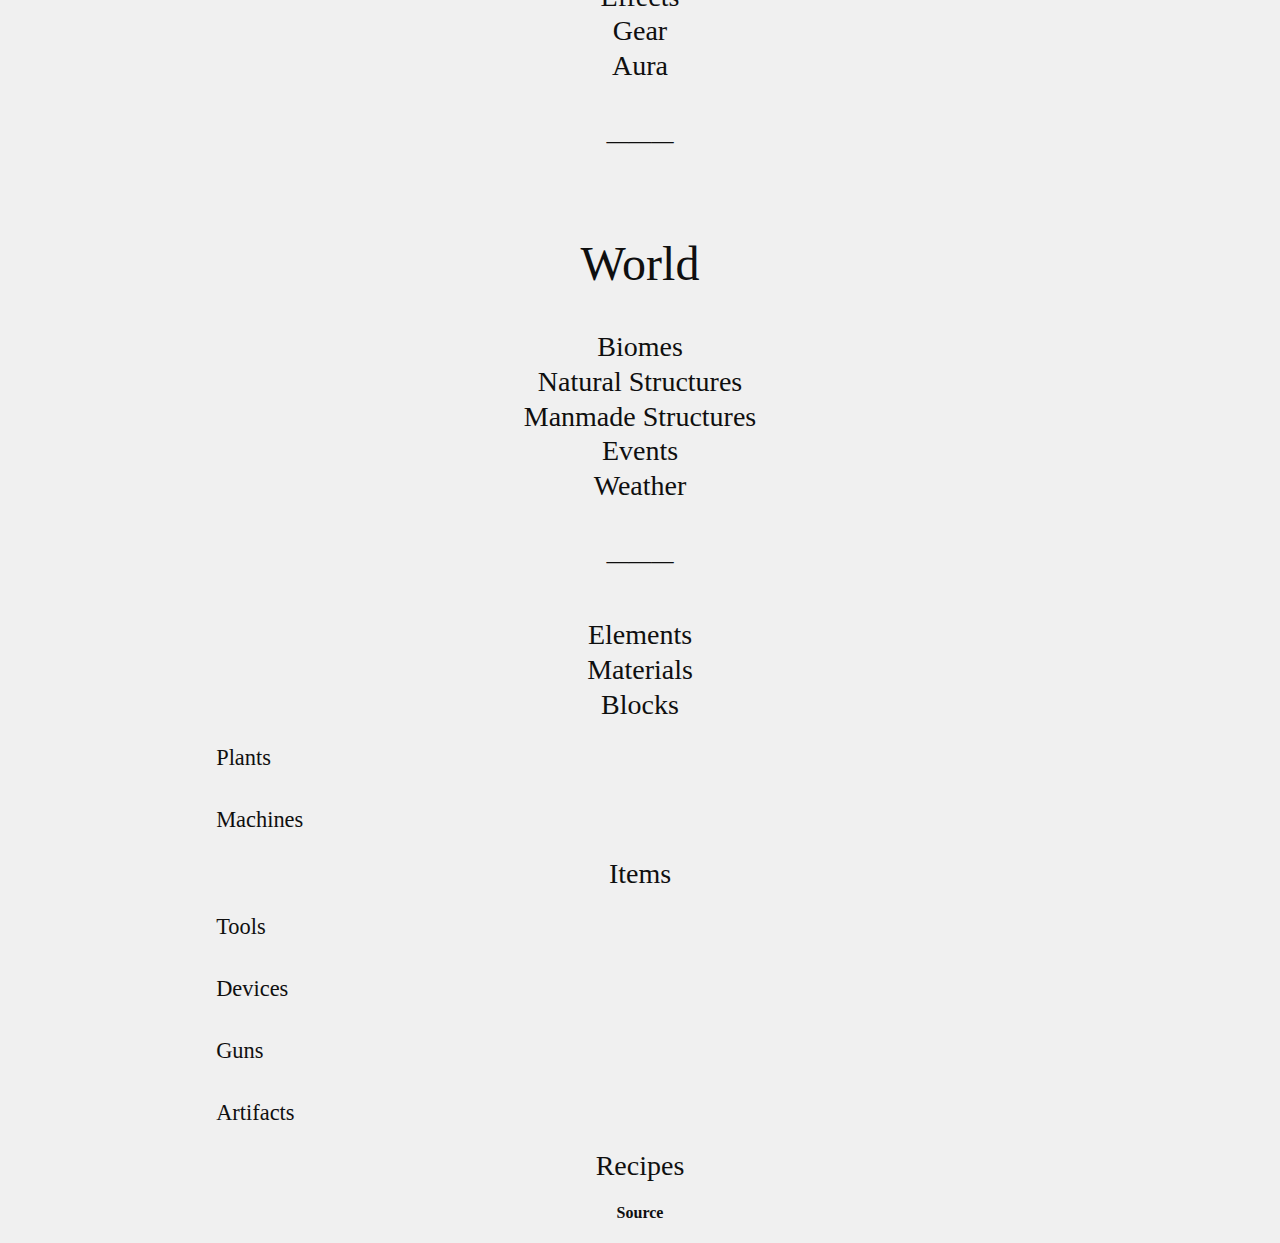
<file: rfoegdd.html>
<!DOCTYPE html>

<html>

<head>
	<title>RFOE Game Design Document</title>
	<link rel="icon" type="image/ico" href="assets/icon.ico"/>
	<! –– Embedded CSS to try to keep everything in a single file –>
	<style>

	/* == COLORS ======================= */

	html {
		color: #0F0F0F;
		background-color: #F0F0F0;
	}

	html a  {
		color: #0F0F0F;
	}

	html a:visited {
		color: #0F0F0F;
	}

	.dark-mode {
		color: #F0F0F0;
  	background-color: #0F0F0F;
  }

	.dark-mode a:visited {
		color: #F0F0F0;
	}

	.dark-mode a {
		color: #F0F0F0;
	}

	/* == COLORS ======================= */

	div {
		margin: 0 auto;
		width: calc(57.5em - 50px);
	}

	a {
		text-decoration: none;
	}

	li a {
		font-size: 1.25em;
	}

	h1 {
		text-align: center;
		font-size: 5em;
	}

	h2 {
		text-align: center;
		font-size: 3em;
		font-weight: normal;
	}

	h3 {
		font-weight: normal;
		text-align: center;
		font-size: 1.75em;
		margin: 0.1em 0em 0.1em 0em;
	}

	a h3 {
		font-size: 1.25em;
		margin: 0.1em 0em 0.1em 0em;
	}

	p {
		font-size: 1.4em;
		margin: 0.6em 0em 0.6em 0em;
		padding: 0.5em;
	}

	footer {
		text-align: center;
	}

	ul {
		margin: 0 auto;
		width: calc(50em - 50px);
		padding: 1em 4em 1em 4em;
		border-radius: 1.5em;
		border-style: solid;
		border-width: 0.2em;
		list-style-type: none;
	}

	button {
		position: sticky;
		top: 1em;
		margin: 0 auto;
		padding: 1em 1em 1em 1em;
		border-radius: 0.5em;
		border-style: none;
	}

	li {
		padding: 0.05em 0em 0.05em 0em;
	}

	.centered {
		text-align: center;
	}

	.title {
		text-align: center;
		padding: 2em 0em 2em 0em;
	}

	.unselectable {
		user-select: none;
		text-align: center;
	}

	</style>

</head>

<body>

	<button onclick="toggleTheme()">🌓</button>

	<div class="title">
				<h2>[Work in Progress]</h2>
        <h1>Russian Field of Experiments</h1>
        <h2>Game Design Document</h2>
				<br>
        <p><b>3D Survival Sandbox</b> with <b>2D Visual Novel</b> elements<br>
				<br>
        Version 2 (2022.02.09)</p>
	</div>

		<ul>
			<li><h2>Index</h2></li>
			<li><a href="#introduction"><h3>Introduction</h3></a></li>
			<li><a href="#lead">• Lead</a></li>
			<li><a href="#title">• Title</a></li>
			<li><a href="#description">• Description (w/ references)</a></li>
			<li><a href="#references">• Reference Games</a></li>
			<li><a href="#minecraft">— Minecraft</a></li>
			<li><a href="#terraria">— Terraria</a></li>
			<li><a href="#stalker">— Stalker</a></li>
			<li><a href="#principles">• Principles</a></li>
			<br>
			<li class="unselectable">———</li>
			<br>
			<li><a href="#implementation"><h3>Implementation</h3></a></li>
			<li><a href="#game_engines">• Game Engines</a></li>
			<li><a href="#development_cycle">• Development cycle</a></li>
			<li><a href="#testing_environment">• Testing environment</a></li>
			<li><a href="#official_server">• Official Server</a></li>
			<br>
			<li class="unselectable">———</li>
			<br>
			<li><a href="#setting"><h3>Setting</h3></a></li>
			<li><a href="#design">• Design</a></li>
			<li><a href="#aesthetics_and_atmosphere">— Aesthetics and Atmosphere</a></li>
			<li><a href="#culture">— Culture</a></li>
			<li><a href="#quirks_of_universe">— Quirks of Universe</a></li>
			<li><a href="#regular_world">• Regular world</a></li>
			<li><a href="#fewer_world">• Fewer world</a></li>
			<br>
			<li class="unselectable">———</li>
			<br>
			<li><a href="#characters"><h3>Characters</h3></a></li>
			<li><a href="#protagonist">• Protagonist</a></li>
			<li><a href="#ksenia">• Ksenia</a></li>
			<li><a href="#sonya">• Sonya</a></li>
			<li><a href="#other_characters">• Other Characters</a></li>
			<br>
			<li class="unselectable">———</li>
			<br>
			<li><a href="#"><h3>Story</h3></a></li>
			<li><a href="#volume_1">• Volume 1</a></li>
			<li><a href="#volume_2">• Volume 2</a></li>
			<li><a href="#volume_3">• Volume 3</a></li>
			<li><a href="#volume_4">• Volume 4</a></li>
			<li><a href="#volume_5">• Volume 5</a></li>
			<li><a href="#volume_6">• Volume 6</a></li>
			<li><a href="#volume_7">• Volume 7</a></li>
			<li><a href="#volume_8">• Volume 8</a></li>
			<br>
			<li class="unselectable">———</li>
			<br>
			<li><a href="#"><h3>Game Modes</h3></a></li>
			<li><a href="#single_player_campaign">• Single Player Campaign</a></li>
			<li><a href="#survival_single_player">• Survival Single Player</a></li>
			<li><a href="#survival_multiplayer">• Survival Multiplayer</a></li>
			<li><a href="#">— Teams</a></li>
			<li><a href="#">— Oracle (mini-game)</a></li>
			<br>
			<li class="unselectable">———</li>
			<br>
			<li><a href="#story_mode"><h3>Story Mode</h3></a></li>
			<li><a href="#story_mode_interface">• Interface</a></li>
			<li><a href="#story_mode_data_formatting">• Data formatting</a></li>
			<li><a href="#story_mode_variables">• Variables</a></li>
			<li><a href="#story_mode_saves">• Save formatting</a></li>
			<br>
			<li class="unselectable">———</li>
			<br>
			<li><a href="#sandbox_mode"><h3>Sandbox Mode</h3></a></li>
			<li><a href="#">• ...</a></li>
			<br>
			<li class="unselectable">———</li>
			<br>
			<li><a href="#creatures"><h3>Creatures</h3></a></li>
			<li><a href="#friendly_creatures">• Friendly</a></li>
			<li><a href="#hostile_creatures">• Hostile</a></li>
			<li><a href="#bosses">• Bosses</a></li>
			<br>
			<li class="unselectable">———</li>
			<br>
			<li><a href="#player"><h3>Player</h3></a></li>
			<li><a href="#body">• Body</a></li>
			<li><a href="#health">— Health</a></li>
			<li><a href="#hunger">— Hunger</a></li>
			<li><a href="#energy">— Energy</a></li>
			<li><a href="#effects">• Effects</a></li>
			<li><a href="#gear">• Gear</a></li>
			<li><a href="#aura">• Aura</a></li>
			<br>
			<li class="unselectable">———</li>
			<br>
			<li><a href="#world"><h3>World</h3></a></li>
			<li><a href="#biomes">• Biomes</a></li>
			<li><a href="#natural_structures">• Natural Structures</a></li>
			<li><a href="#manmade_structures">• Manmade Structures</a></li>
			<li><a href="#events">• Events</a></li>
			<li><a href="#weather">• Weather</a></li>
			<br>
			<li class="unselectable">———</li>
			<br>
			<li><a href="#elements"><h3>Elements</h3></a></li>
			<li><a href="#materials">• Materials</a></li>
			<li><a href="#blocks">• Blocks</a></li>
			<li><a href="#plants">— Plants</a></li>
			<li><a href="#machines">— Machines</a></li>
			<li><a href="#items">• Items</a></li>
			<li><a href="#tools">— Tools</a></li>
			<li><a href="#devices">— Devices</a></li>
			<li><a href="#guns">— Guns</a></li>
			<li><a href="#artifacts">— Artifacts</a></li>
			<li><a href="#recipes">• Recipes</a></li>

		</ul>

<div>
	<h2 id="introduction">Introduction</h2>
	<h3 id="lead">Lead</h3>
	<p>&emsp;RFOE is a survival sandbox game with optional story mode, aiming to be rich, original and engaging aesthetically and in gameplay. The game will feature "Survival Single Player", "Survival Multi Player", and "Single Player Campaign", where first 2 are comparable to SSP/SMP in Minecraft, while Campaign mode features Story Mode sandwiching portions of Sandbox Mode.</p>
	<br>
	<h3 id="title">Title</h3>
	<p>The title of the game is "Russian Field Of Experiments" (RFOE), or "Русское Поле Экспериментов" (РПЭ) in Russian. The name is a reference to <a href="https://en.wikipedia.org/wiki/Russkoe_pole_eksperimentov"><u>Russian punk album</u></a>. </p>
	<br>
	<h3 id="description">Description (w/ references)</h3>
	<h3 id="">Reference Games</h3>
	<h3 id="principles">Principles</h3>
	<br>
	<p class="unselectable">———</p>
	<br>
	<h2 id="implementation">Implementation</h2>
	<h3 id="game_engines">Game Engines</h3>
	<h3 id="development_cycle">Development cycle</h3>
	<h3 id="testing_environment">Testing environment</h3>
	<h3 id="official_server">Official Server</h3>
	<br>
	<p class="unselectable">———</p>
	<br>
	<h2 id="setting">Setting</h2>
	<h3 id="design">Design</h3>
	<p id="aesthetics_and_atmosphere">Aesthetics and Atmosphere</p>
	<p id="culture">Culture</p>
	<p id="quirks_of_universe">Quirks of Universe</p>
	<h3 id="regular_world">Regular world</h3>
	<h3 id="fewer_world">Fewer world</h3>
	<br>
	<p class="unselectable">———</p>
	<br>
	<h2 id="characters">Characters</h2>
	<h3 id="protagonist">Protagonist</h3>
	<h3 id="ksenia">Ksenia</h3>
	<h3 id="sonya">Sonya</h3>
	<h3 id="other_characters">Other Characters</h3>
	<br>
	<p class="unselectable">———</p>
	<br>
	<h2 id="">Story</h2>
	<h3 id="volume_2">Volume 2</h3>
	<h3 id="volume_3">Volume 3</h3>
	<h3 id="volume_3">Volume 3</h3>
	<h3 id="volume_4">Volume 4</h3>
	<h3 id="volume_5">Volume 5</h3>
	<h3 id="volume_6">Volume 6</h3>
	<h3 id="volume_7">Volume 7</h3>
	<h3 id="volume_8">Volume 8</h3>
	<br>
	<p class="unselectable">———</p>
	<br>
	<h2 id="">Game Modes</h2>
	<h3 id="single_player_campaign">Single Player Campaign</h3>
	<h3 id="survival_single_player">Survival Single Player</h3>
	<h3 id="survival_multiplayer">Survival Multiplayer</h3>
	<p id="">Teams</p>
	<p id="">Oracle (mini-game)</p>
	<br>
	<p class="unselectable">———</p>
	<br>
	<h2 id="story_mode">Story Mode</h2>
	<h3 id="story_mode_interface">Interface</h3>
	<h3 id="story_mode_data_formatting">Data formatting</h3>
	<h3 id="story_mode_variables">Variables</h3>
	<h3 id="story_mode_saves">Save formatting</h3>
	<br>
	<p class="unselectable">———</p>
	<br>
	<h2 id="sandbox_mode">Sandbox Mode</h2>
	<h3 id="">...</h3>
	<br>
	<p class="unselectable">———</p>
	<br>
	<h2 id="creatures">Creatures</h2>
	<h3 id="friendly_creatures">Friendly</h3>
	<h3 id="hostile_creatures">Hostile</h3>
	<h3 id="bosses">Bosses</h3>
	<br>
	<p class="unselectable">———</p>
	<br>
	<h2 id="player">Player</h2>
	<h3 id="body">Body</h3>
	<p id="health">Health</p>
	<p id="hunger">Hunger</p>
	<p id="energy">Energy</p>
	<h3 id="effects">Effects</h3>
	<h3 id="gear">Gear</h3>
	<h3 id="aura">Aura</h3>
	<br>
	<p class="unselectable">———</p>
	<br>
	<h2 id="world">World</h2>
	<h3 id="biomes">Biomes</h3>
	<h3 id="natural_structures">Natural Structures</h3>
	<h3 id="manmade_structures">Manmade Structures</h3>
	<h3 id="events">Events</h3>
	<h3 id="weather">Weather</h3>
	<br>
	<p class="unselectable">———</p>
	<br>
	<h3 id="elements">Elements</h3>
	<h3 id="materials">Materials</h3>
	<h3 id="blocks">Blocks</h3>
	<p id="plants">Plants</p>
	<p id="machines">Machines</p>
	<h3 id="items">Items</h3>
	<p id="tools">Tools</p>
	<p id="devices">Devices</p>
	<p id="guns">Guns</p>
	<p id="artifacts">Artifacts</p>
	<h3 id="recipes">Recipes</h3>
</div>

</body>

<footer>
	<h4>
	<a href="https://github.com/temhotaokeaha/temhotaokeaha.github.io" title="GDD on GitHub">Source</a>
</h4>
</footer>

<script>
function toggleTheme() {
   var element = document.body;
   element.classList.toggle("dark-mode");
}
</script>

</html>
</file>
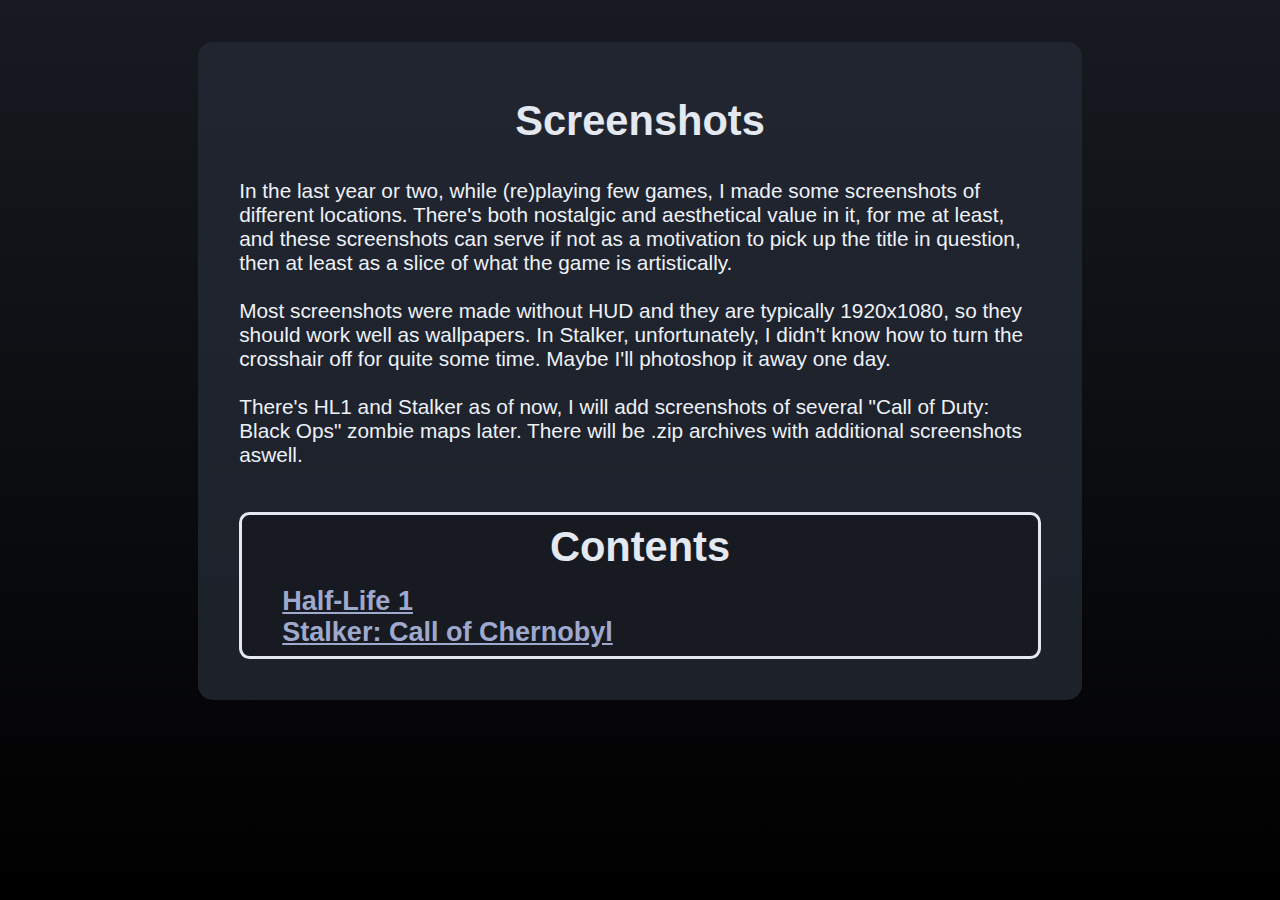
<file: screenshots.html>
<!DOCTYPE html>

<html>

<head>
    <title>Screenshots</title>
    <link rel="stylesheet" href="styling.css">
	<link rel="icon" type="image/ico" href="assets/icon.ico"/>
</head>

<body>
    <div class="container">
        <h2>Screenshots</h2>
        <p>
	    In the last year or two, while (re)playing few games, I made some screenshots of different locations. There's both nostalgic and aesthetical value in it, for me at least, and these screenshots can serve if not as a motivation to pick up the title in question, then at least as a slice of what the game is artistically. <br>
        <br>
        Most screenshots were made without HUD and they are typically 1920x1080, so they should work well as wallpapers. In Stalker, unfortunately, I didn't know how to turn the crosshair off for quite some time. Maybe I'll photoshop it away one day. <br>
		<br>
		There's HL1 and Stalker as of now, I will add screenshots of several "Call of Duty: Black Ops" zombie maps later. There will be .zip archives with additional screenshots aswell. 
        <br><br></p>
		
		<ul>
			<li class="list_header">Contents<br></li>
		    <li><a class="link_big" href="screenshots/half_life_1.html">Half-Life 1</a></li>
		    <li><a class="link_big" href="screenshots/stalker_call_of_chernobyl.html">Stalker: Call of Chernobyl</a></li>
		</ul>
	</div>
</body>

<br>



</html>
</file>
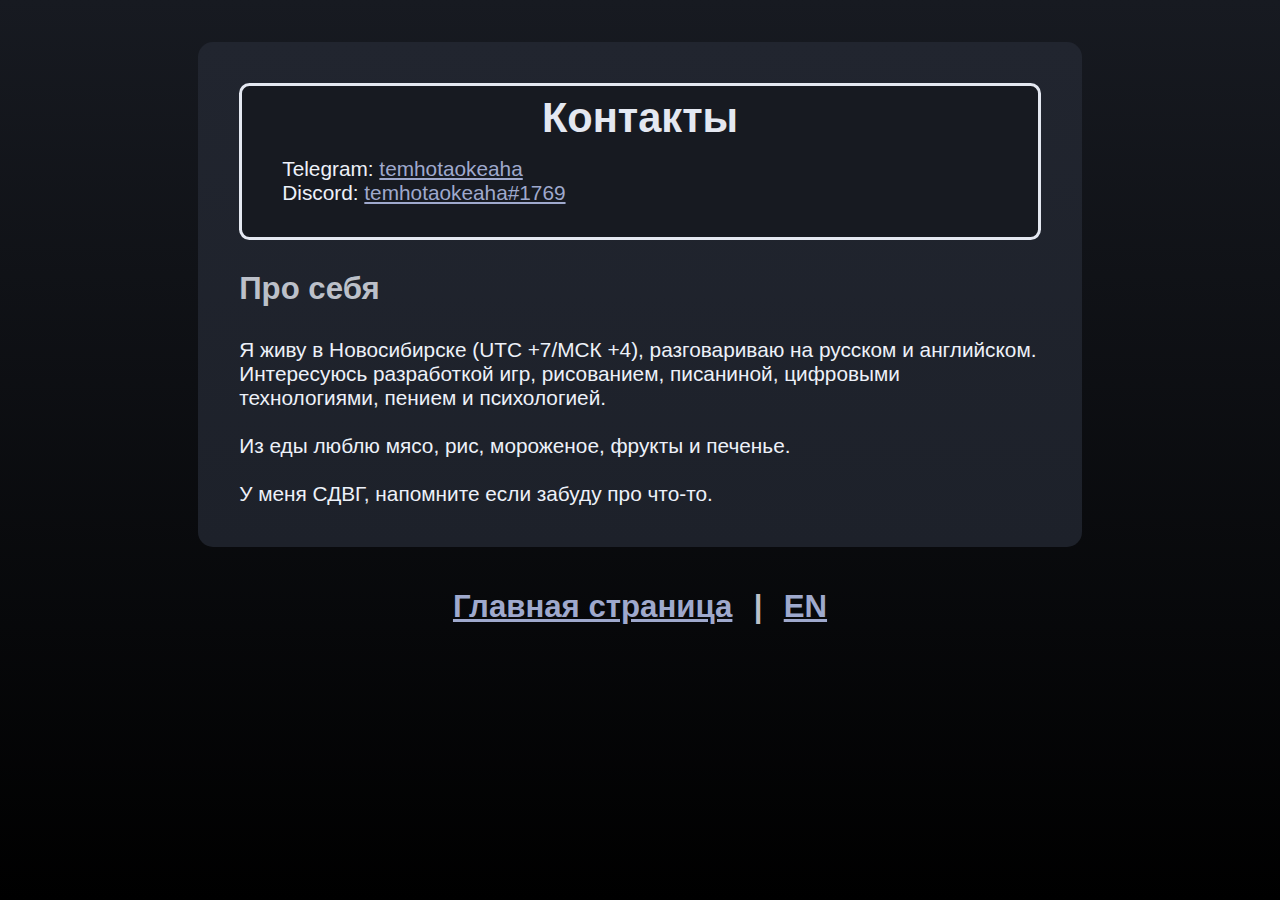
<file: ru/contacts.html>
<!DOCTYPE html>

<html>

<head>
	<title>Контакты</title>
	<link rel="stylesheet" href="../styling.css">
	<link rel="icon" type="image/ico" href="assets/icon.ico"/>
</head>

<body>
	<div class="container">
		<ul>
			<li class="list_header">Контакты</li>
			<li>Telegram: <a href="tg://resolve?domain=temhotaokeaha" title="">temhotaokeaha</a></li>
			<li>Discord: <a href="https://discordapp.com/users/795587882994630686/" title="">temhotaokeaha#1769</a></li>
			<br>
		</ul>
	
		<h3>Про себя</h3>
	
		<p>
		Я живу в Новосибирске (UTC +7/МСК +4), разговариваю на русском и английском. Интересуюсь разработкой игр, рисованием, писаниной, цифровыми технологиями, пением и психологией.<br>
		<br>
		Из еды люблю мясо, рис, мороженое, фрукты и печенье.<br>
		<br>
		У меня СДВГ, напомните если забуду про что-то.
		</p>
	</div>
</body>

<footer>
	<h3>
		<a href="index.html">Главная страница</a>
		<a class ="decorative"> | </a>
		<a href="../contacts.html" title="English version of this page">EN</a>
	</h3>
</footer>

</html>
</file>
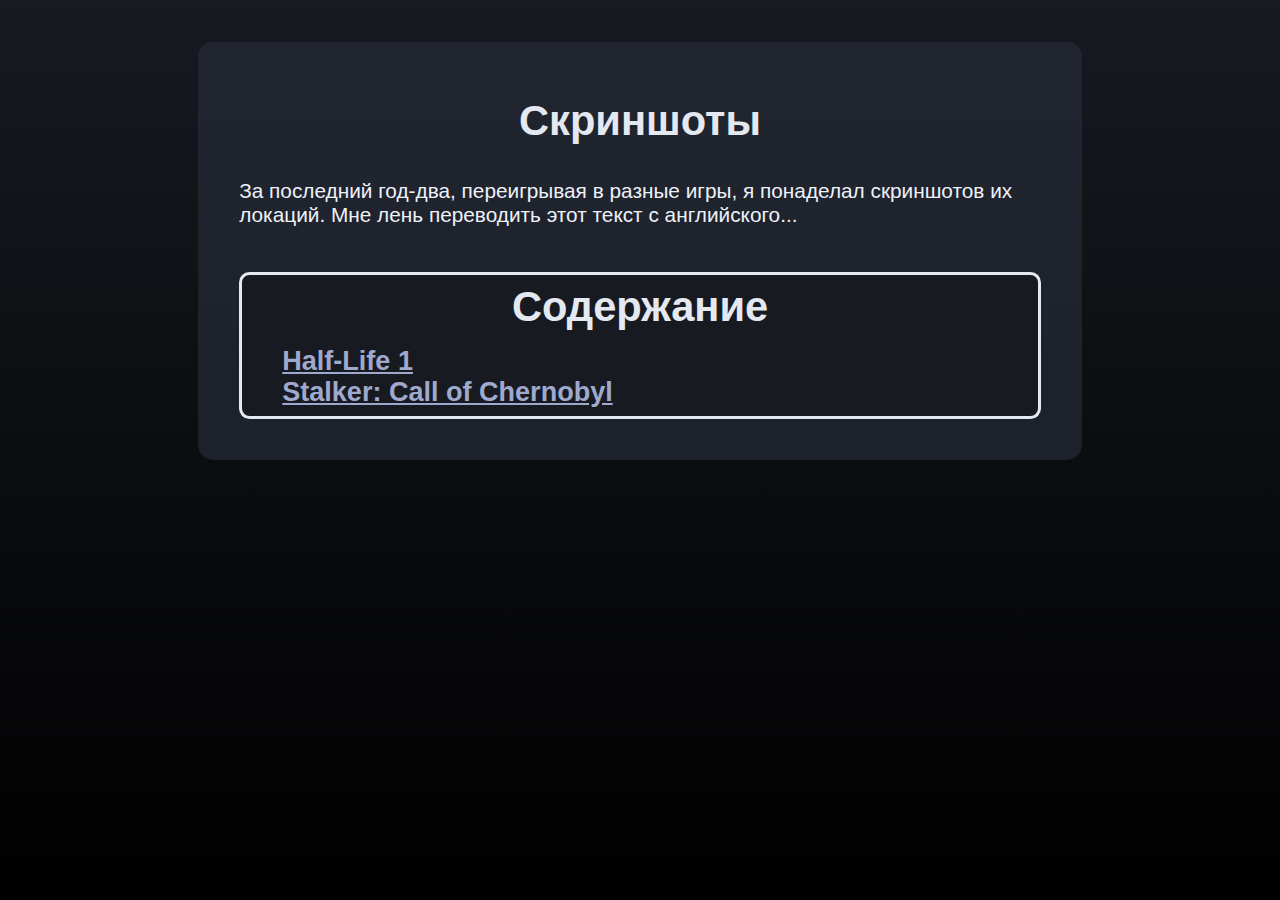
<file: ru/screenshots.html>
<!DOCTYPE html>

<html>

<head>
    <title>Скриншоты</title>
    <link rel="stylesheet" href="../styling.css">
	<link rel="icon" type="image/ico" href="../assets/icon.ico"/>
</head>

<body>
    <div class="container">
        <h2>Скриншоты</h2>
        <p>
	    За последний год-два, переигрывая в разные игры, я понаделал скриншотов их локаций. Мне лень переводить этот текст с английского...
        <br><br></p>
		
		<ul>
			<li class="list_header">Содержание<br></li>
		    <li><a class="link_big" href="../screenshots/half_life_1.html">Half-Life 1</a></li>
		    <li><a class="link_big" href="../screenshots/stalker_call_of_chernobyl.html">Stalker: Call of Chernobyl</a></li>
		</ul>
	</div>
</body>

<br>



</html>
</file>
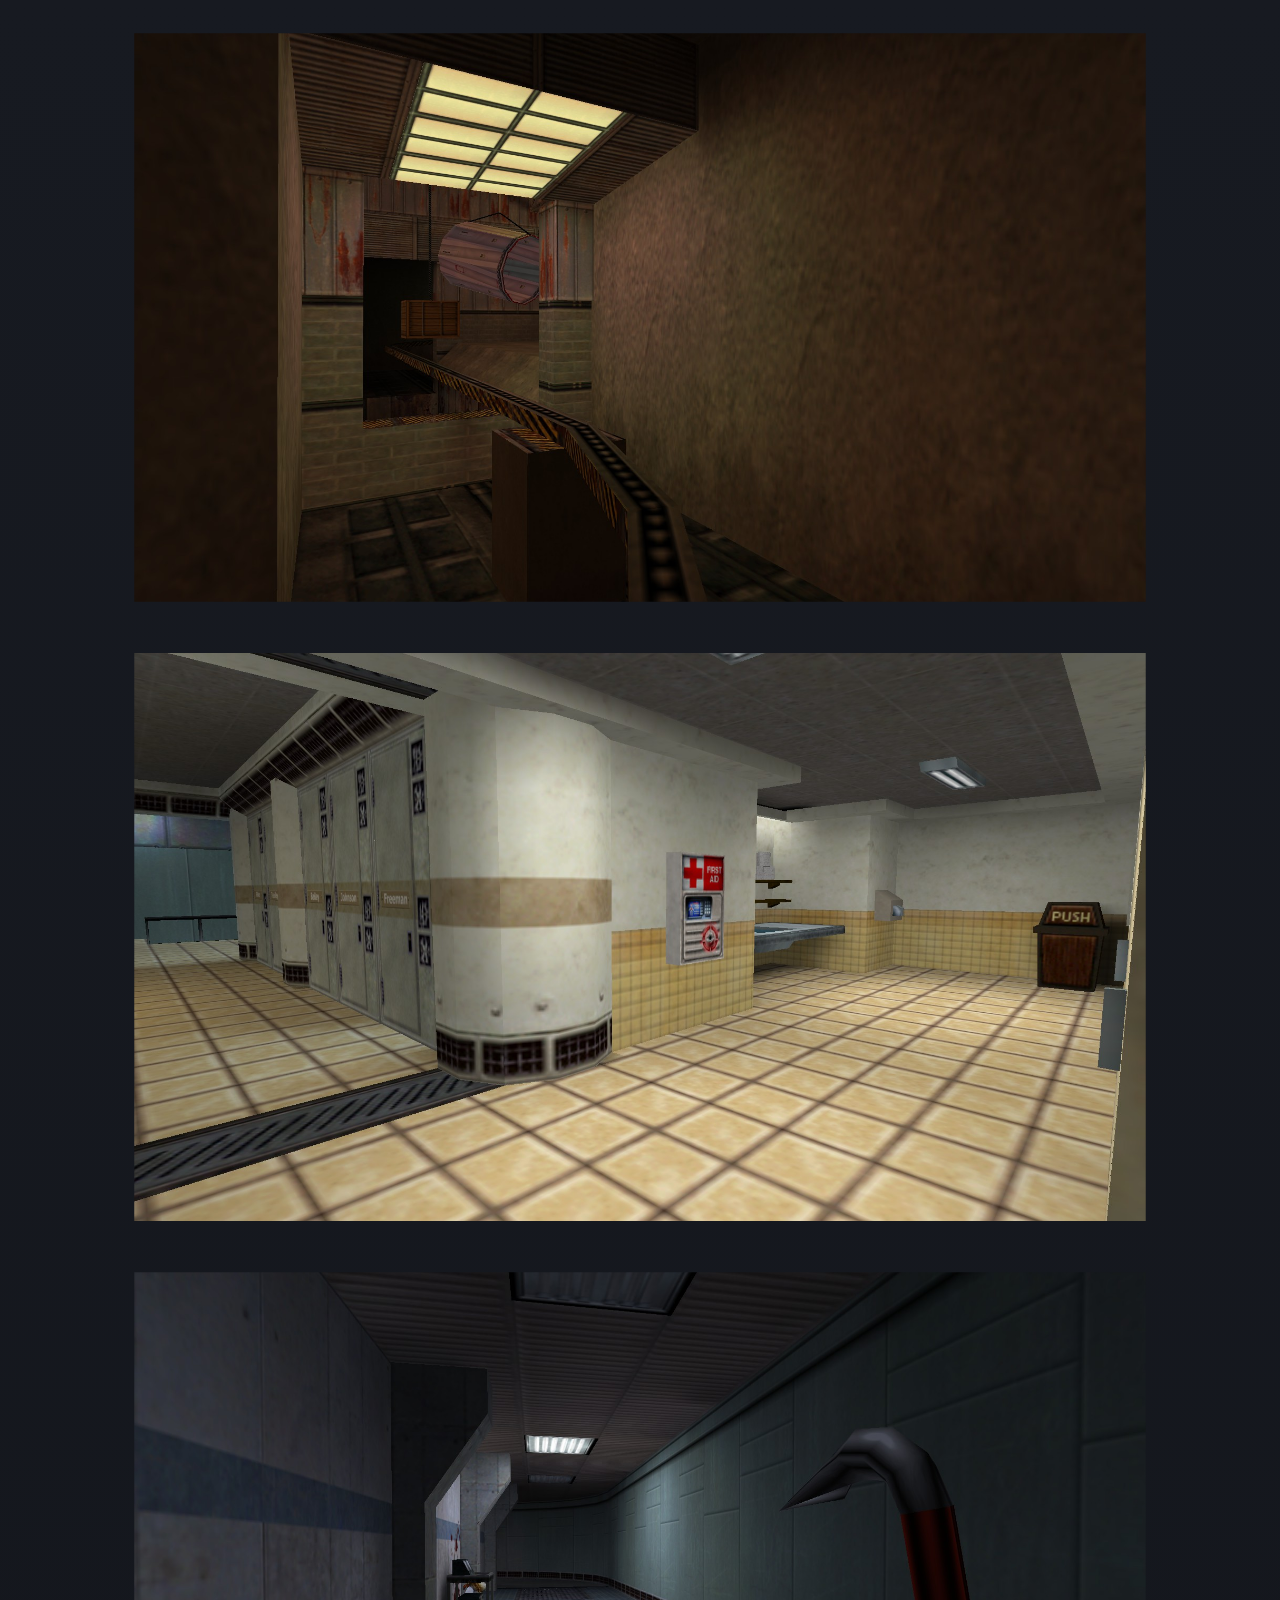
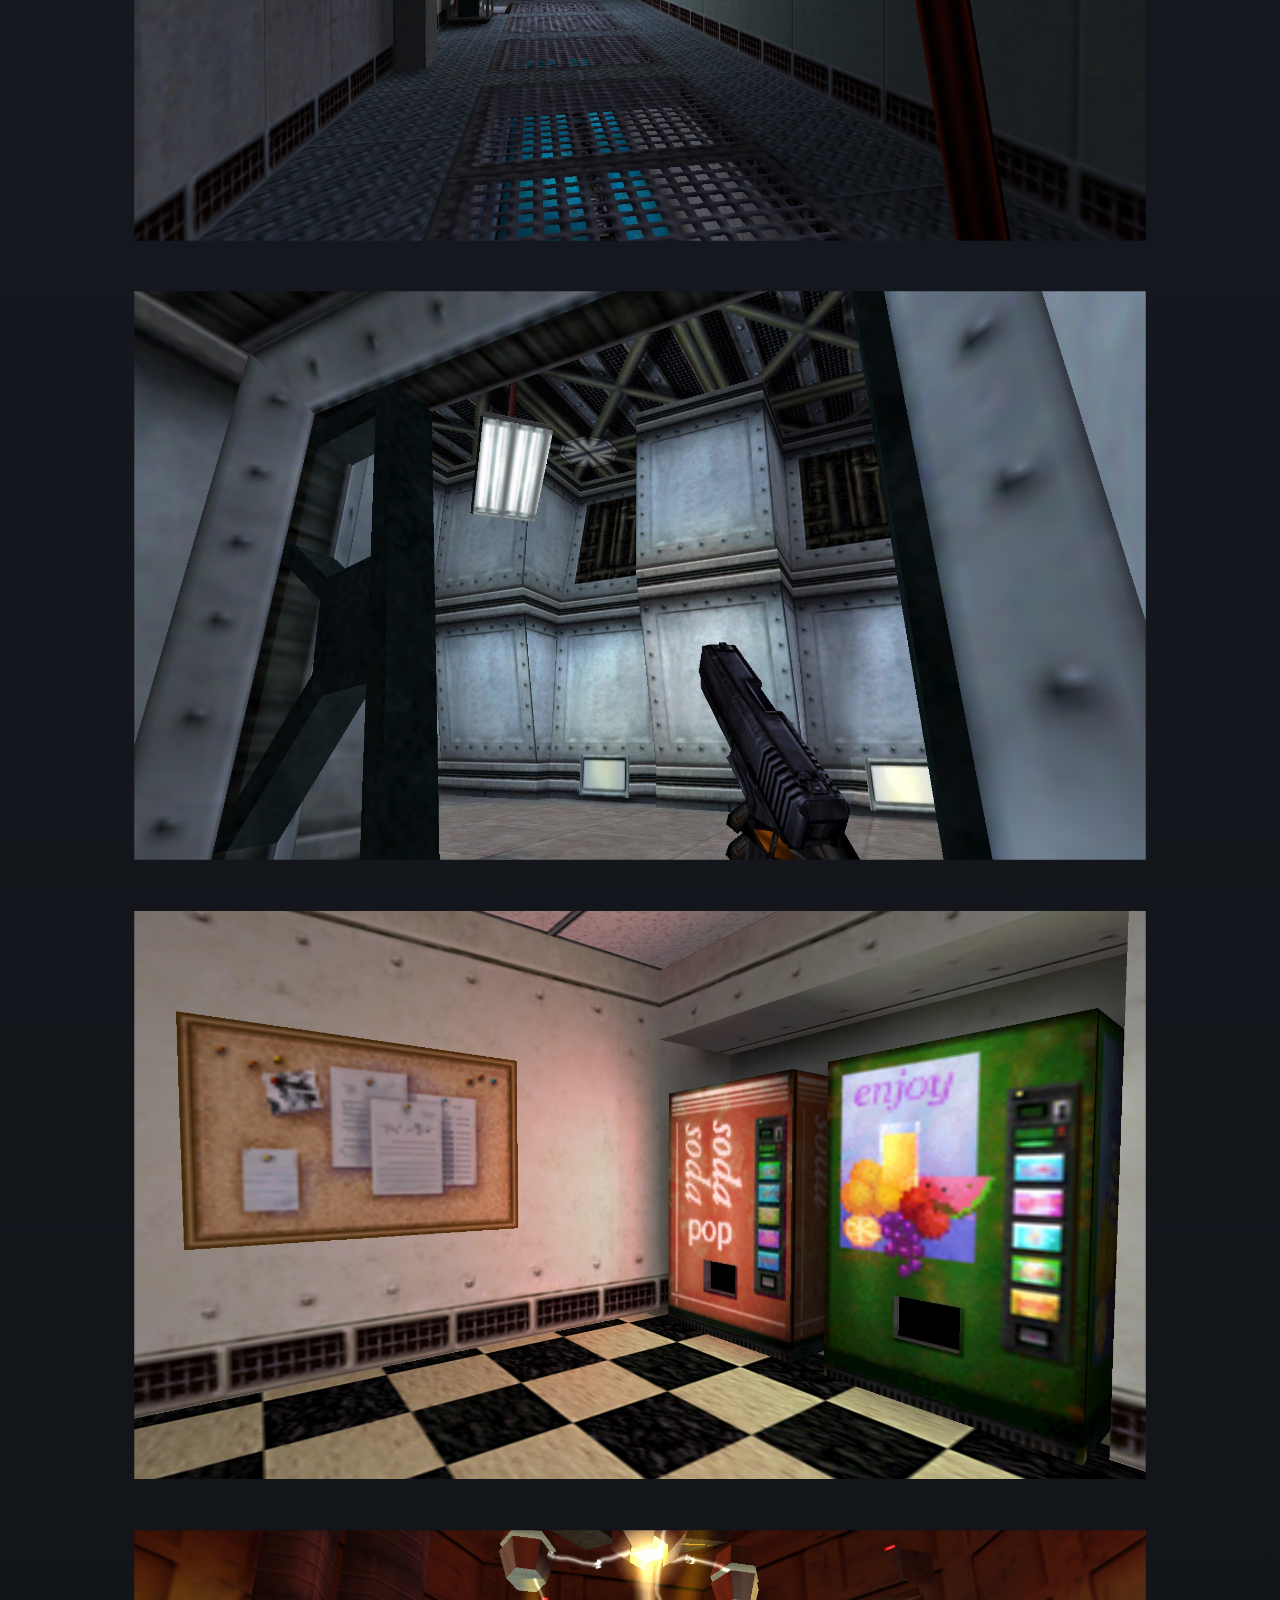
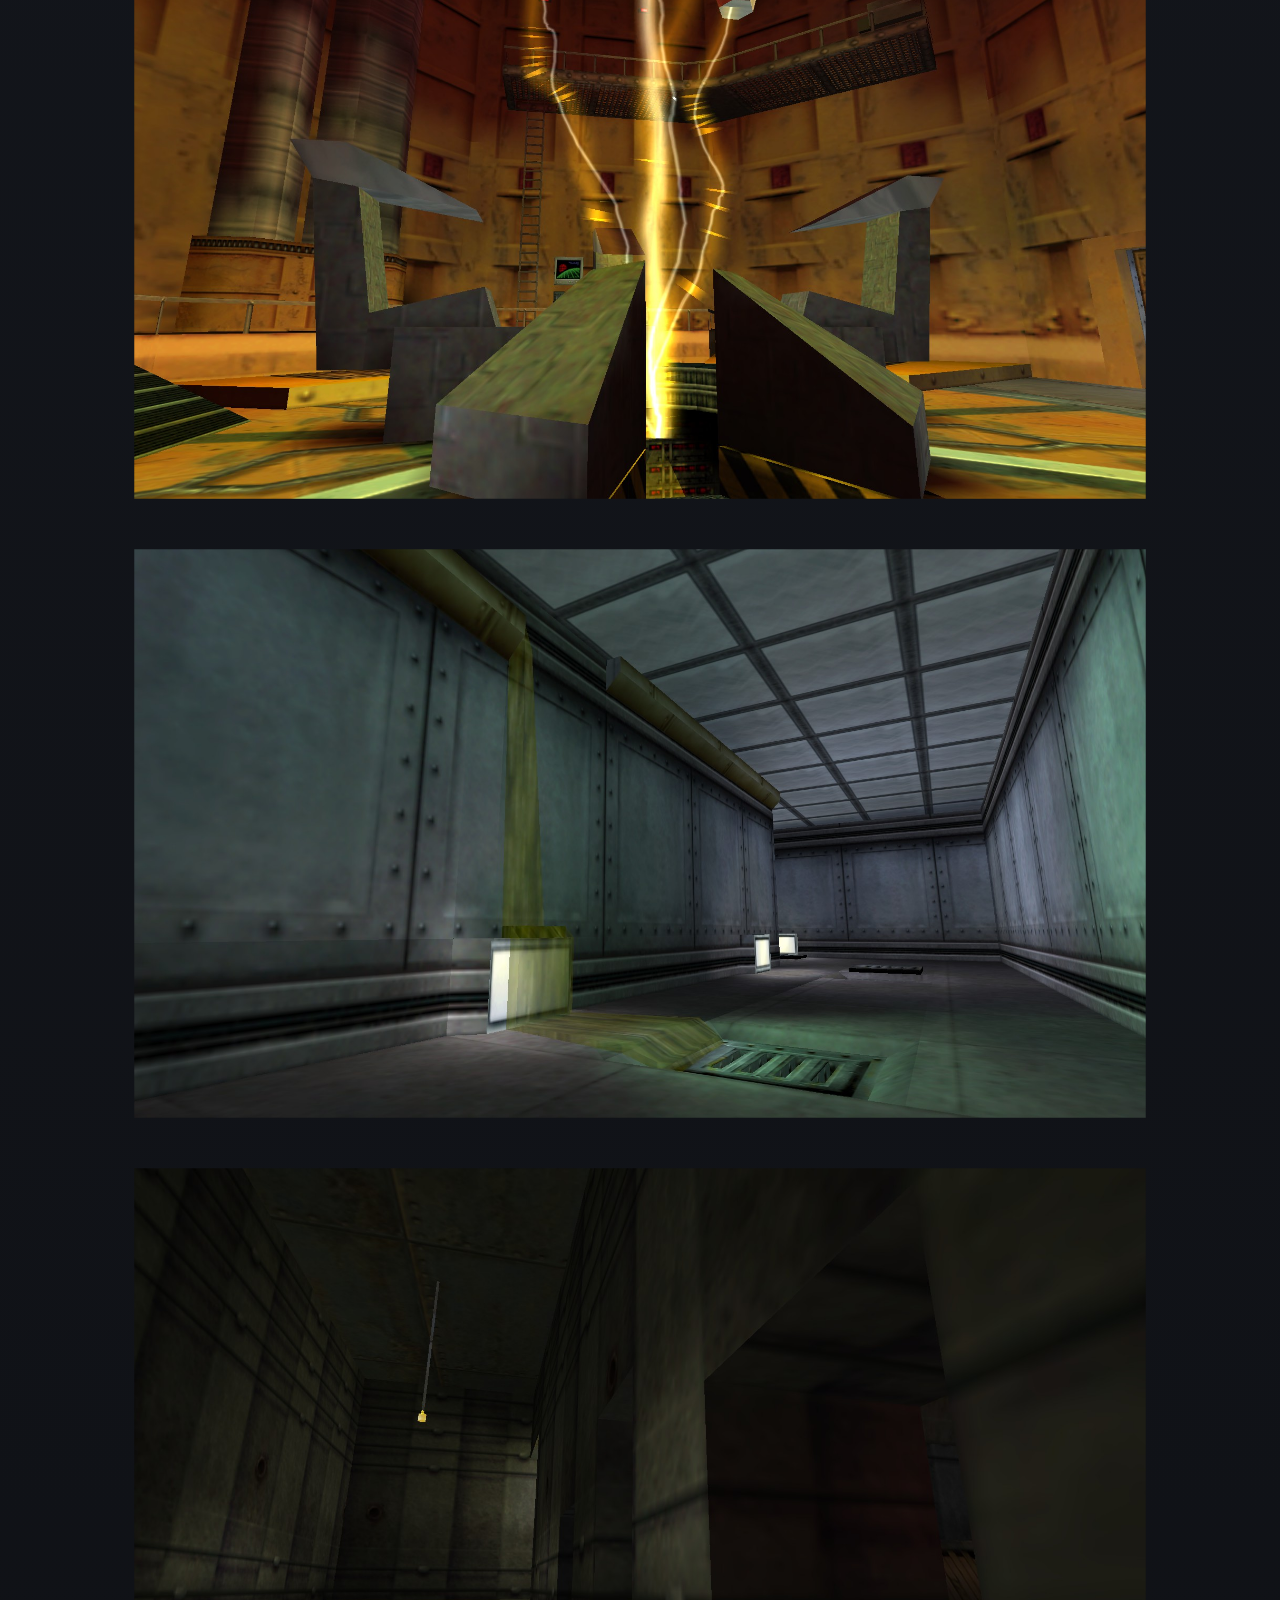
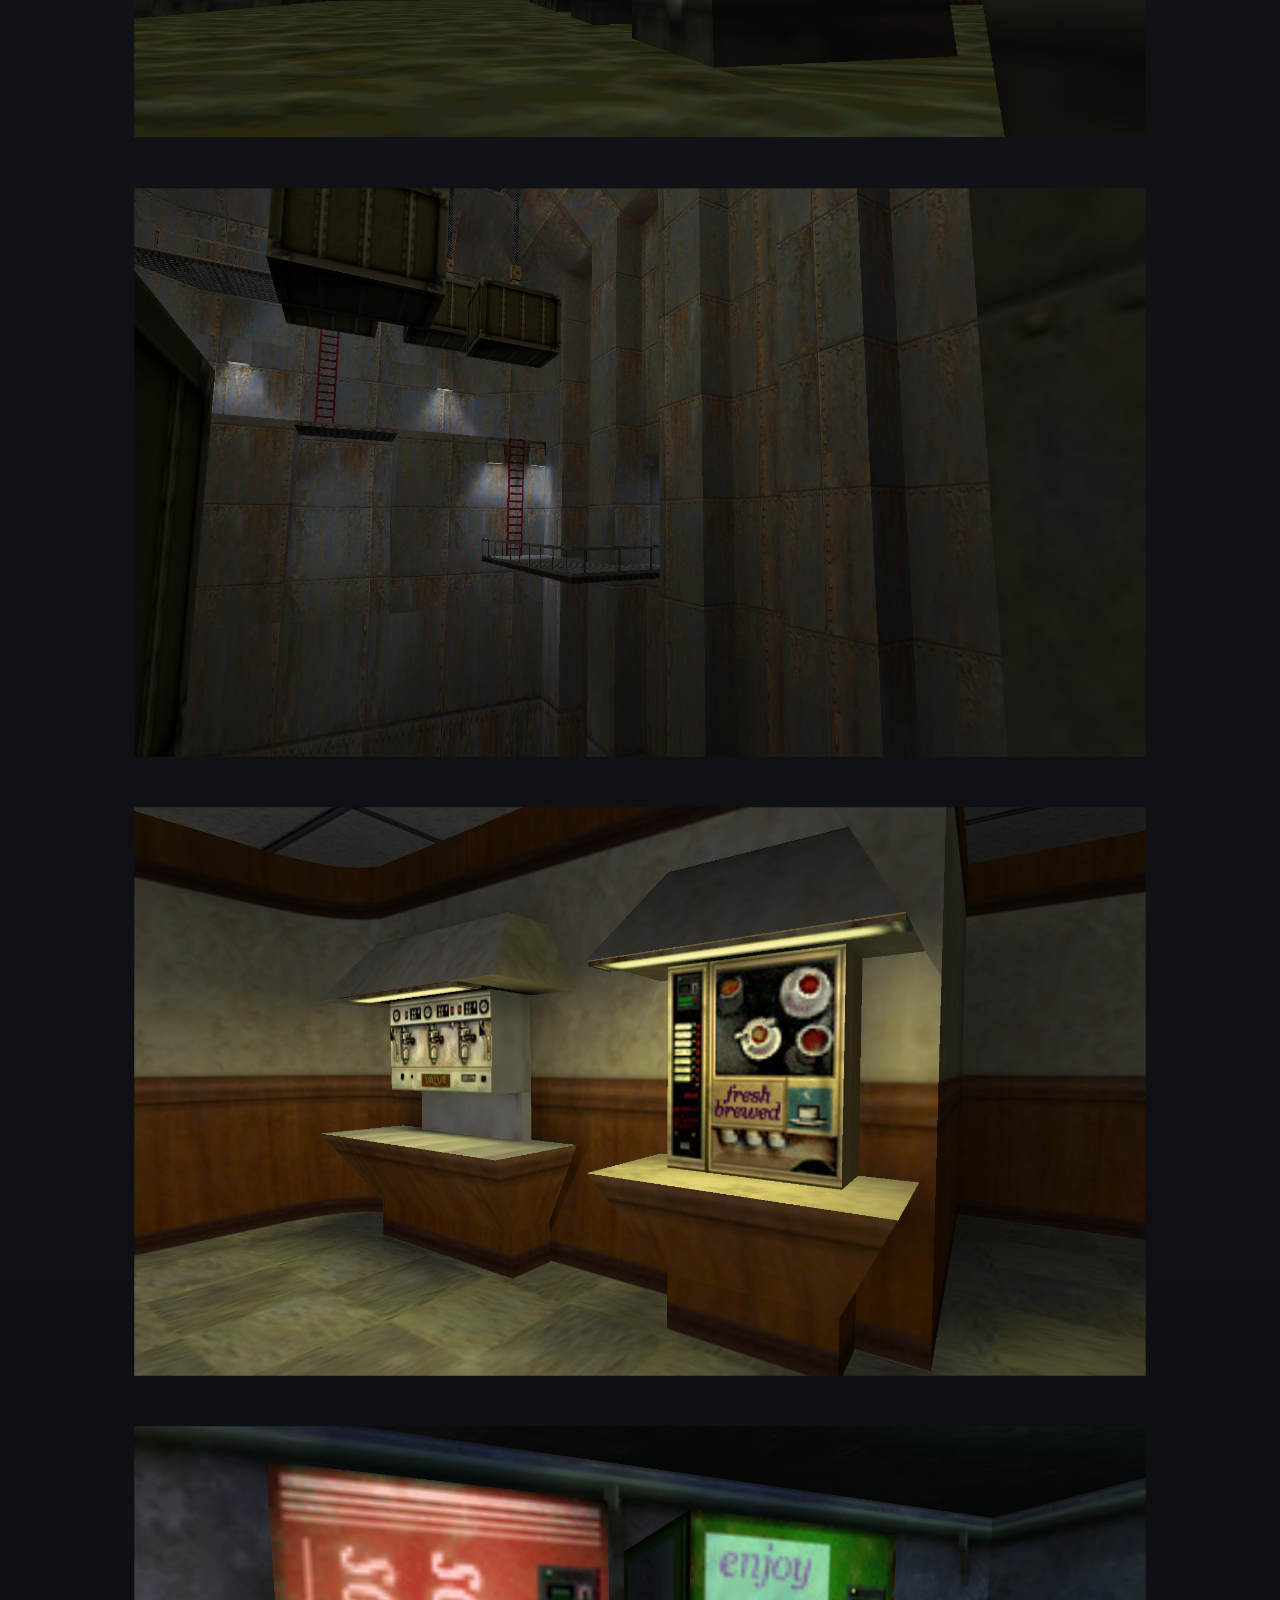
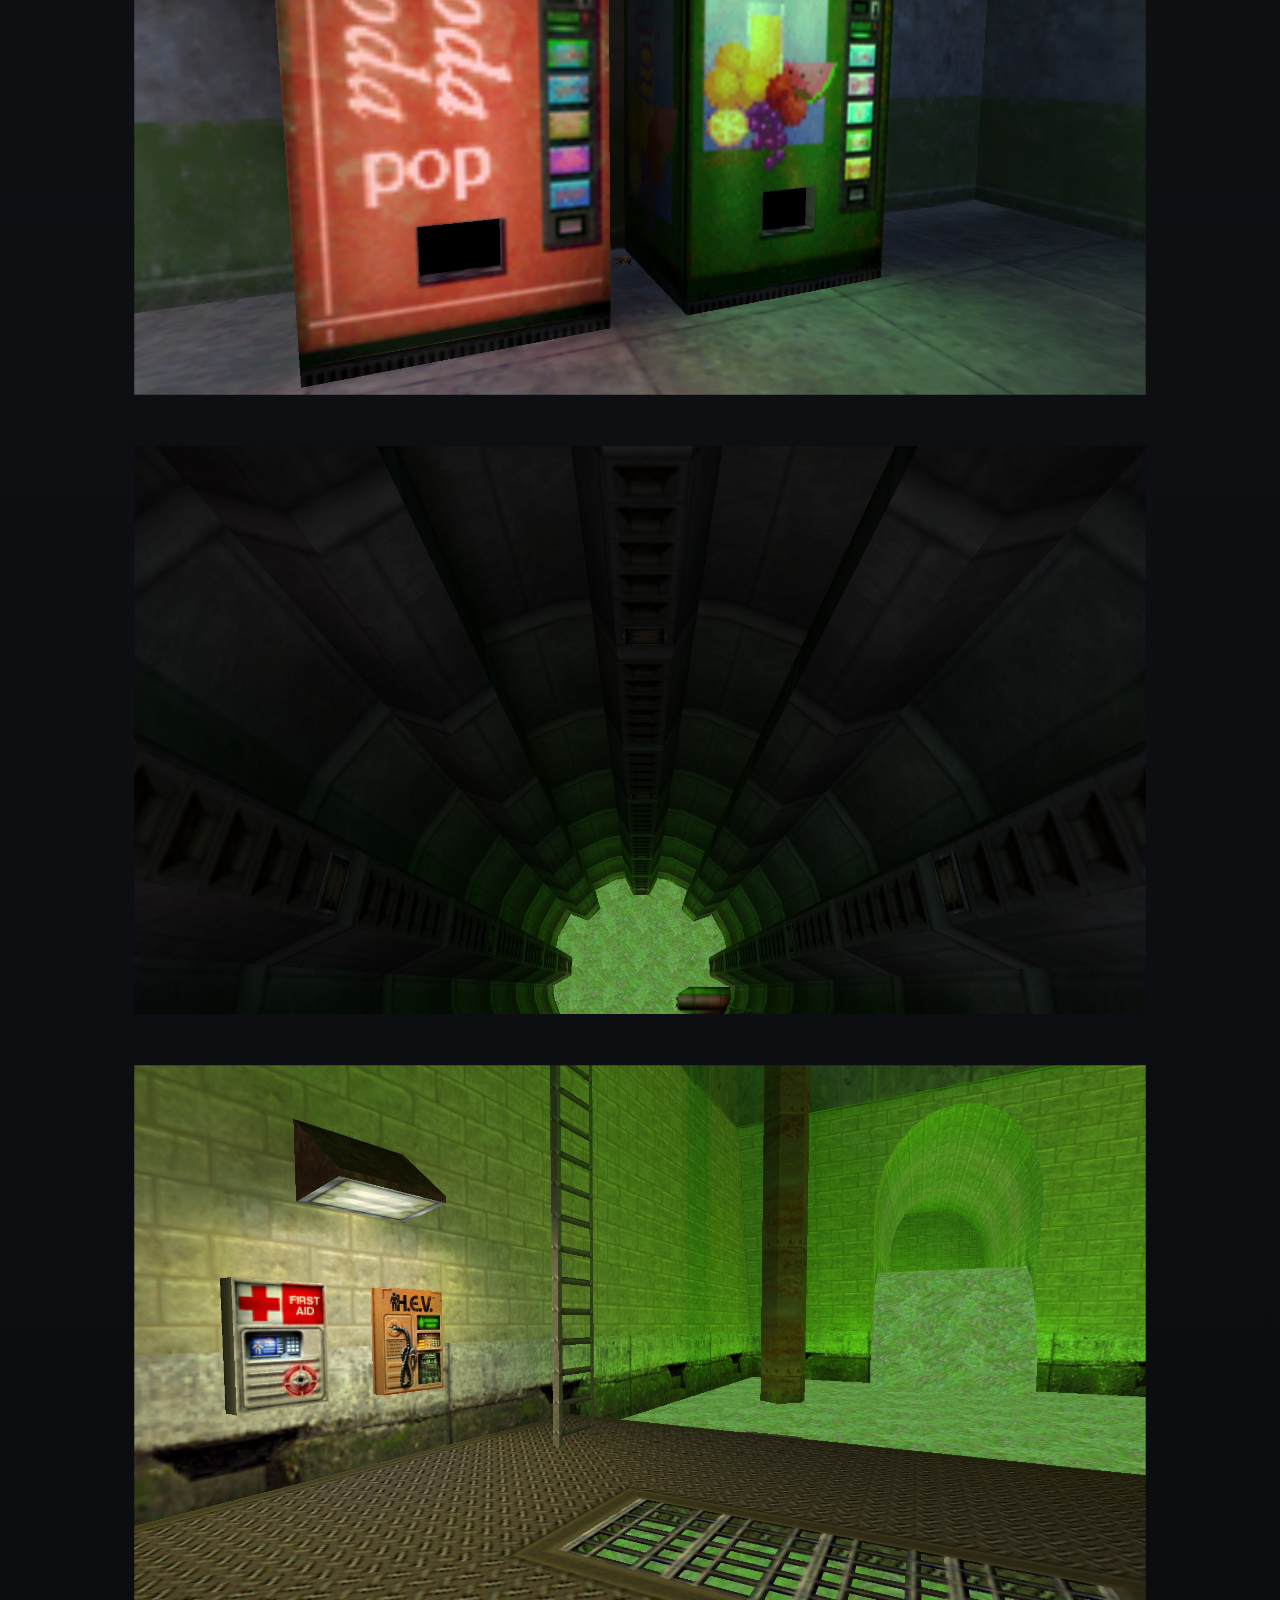
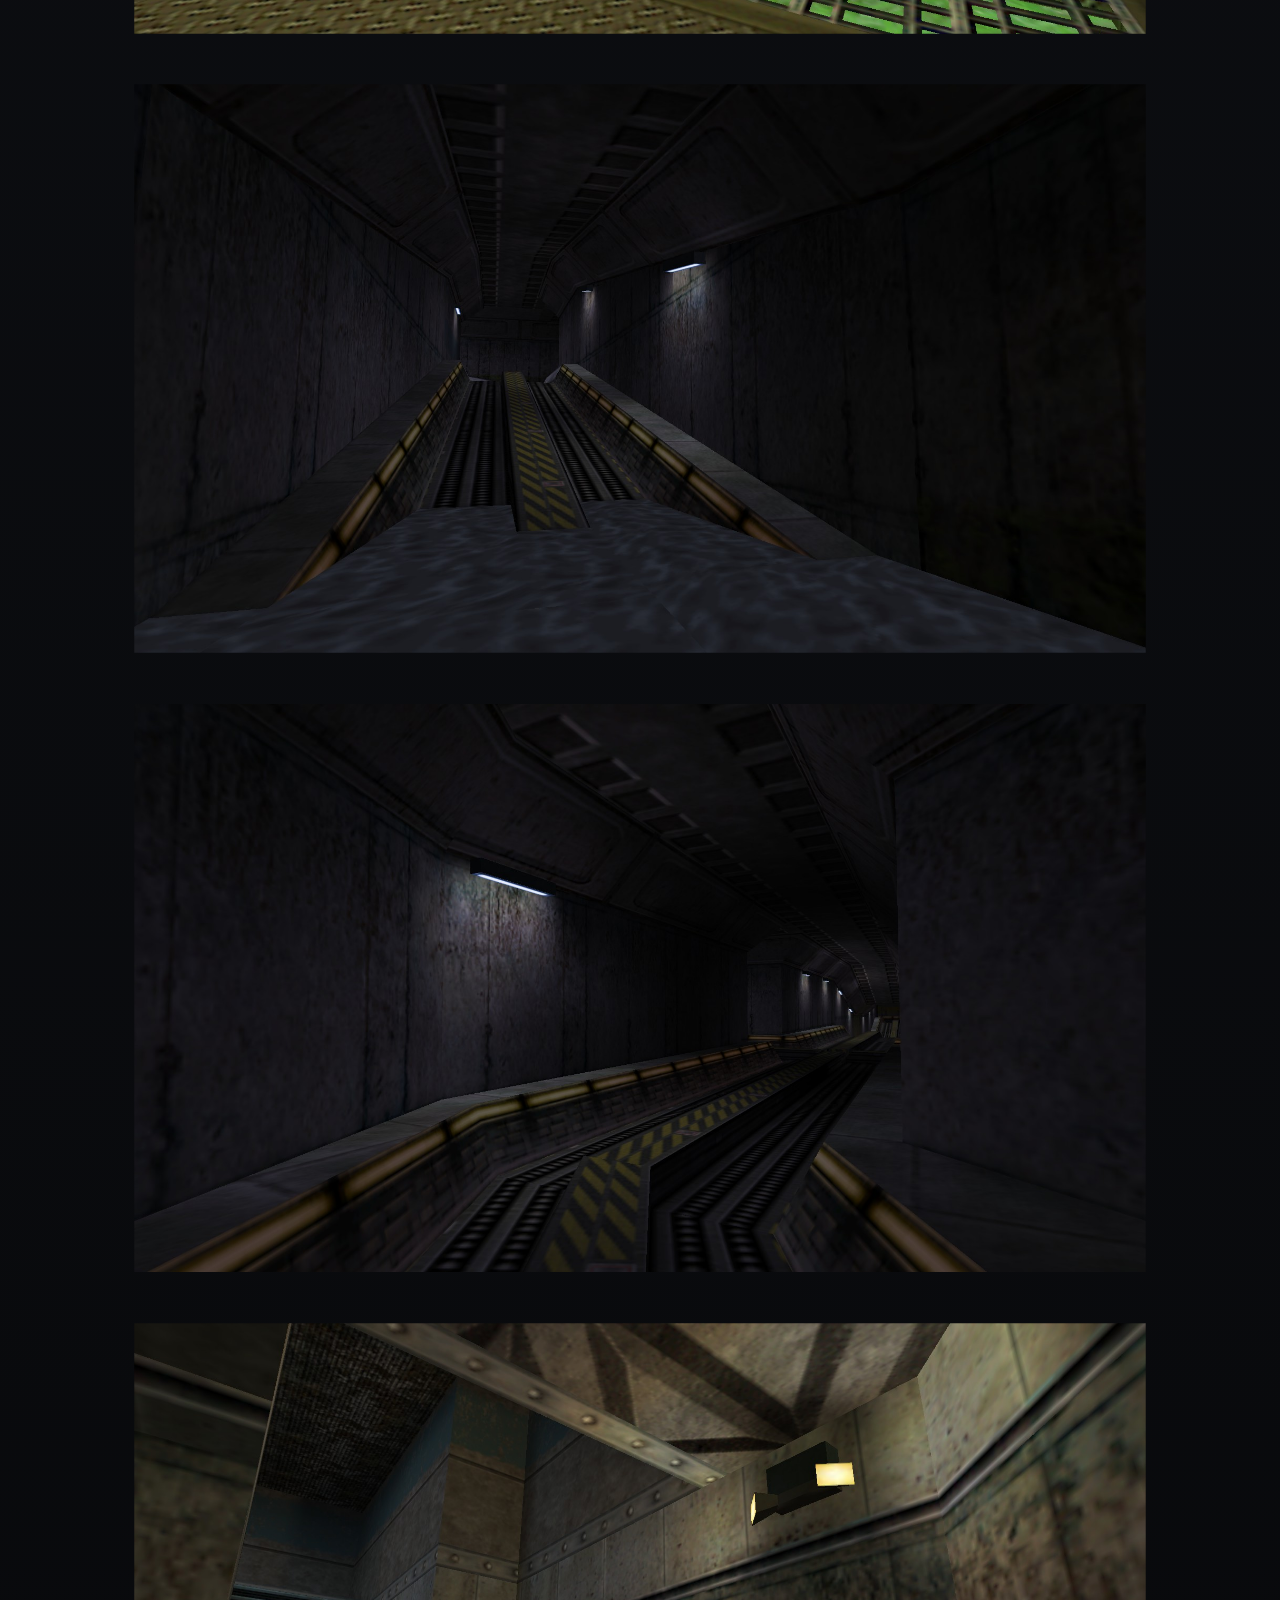
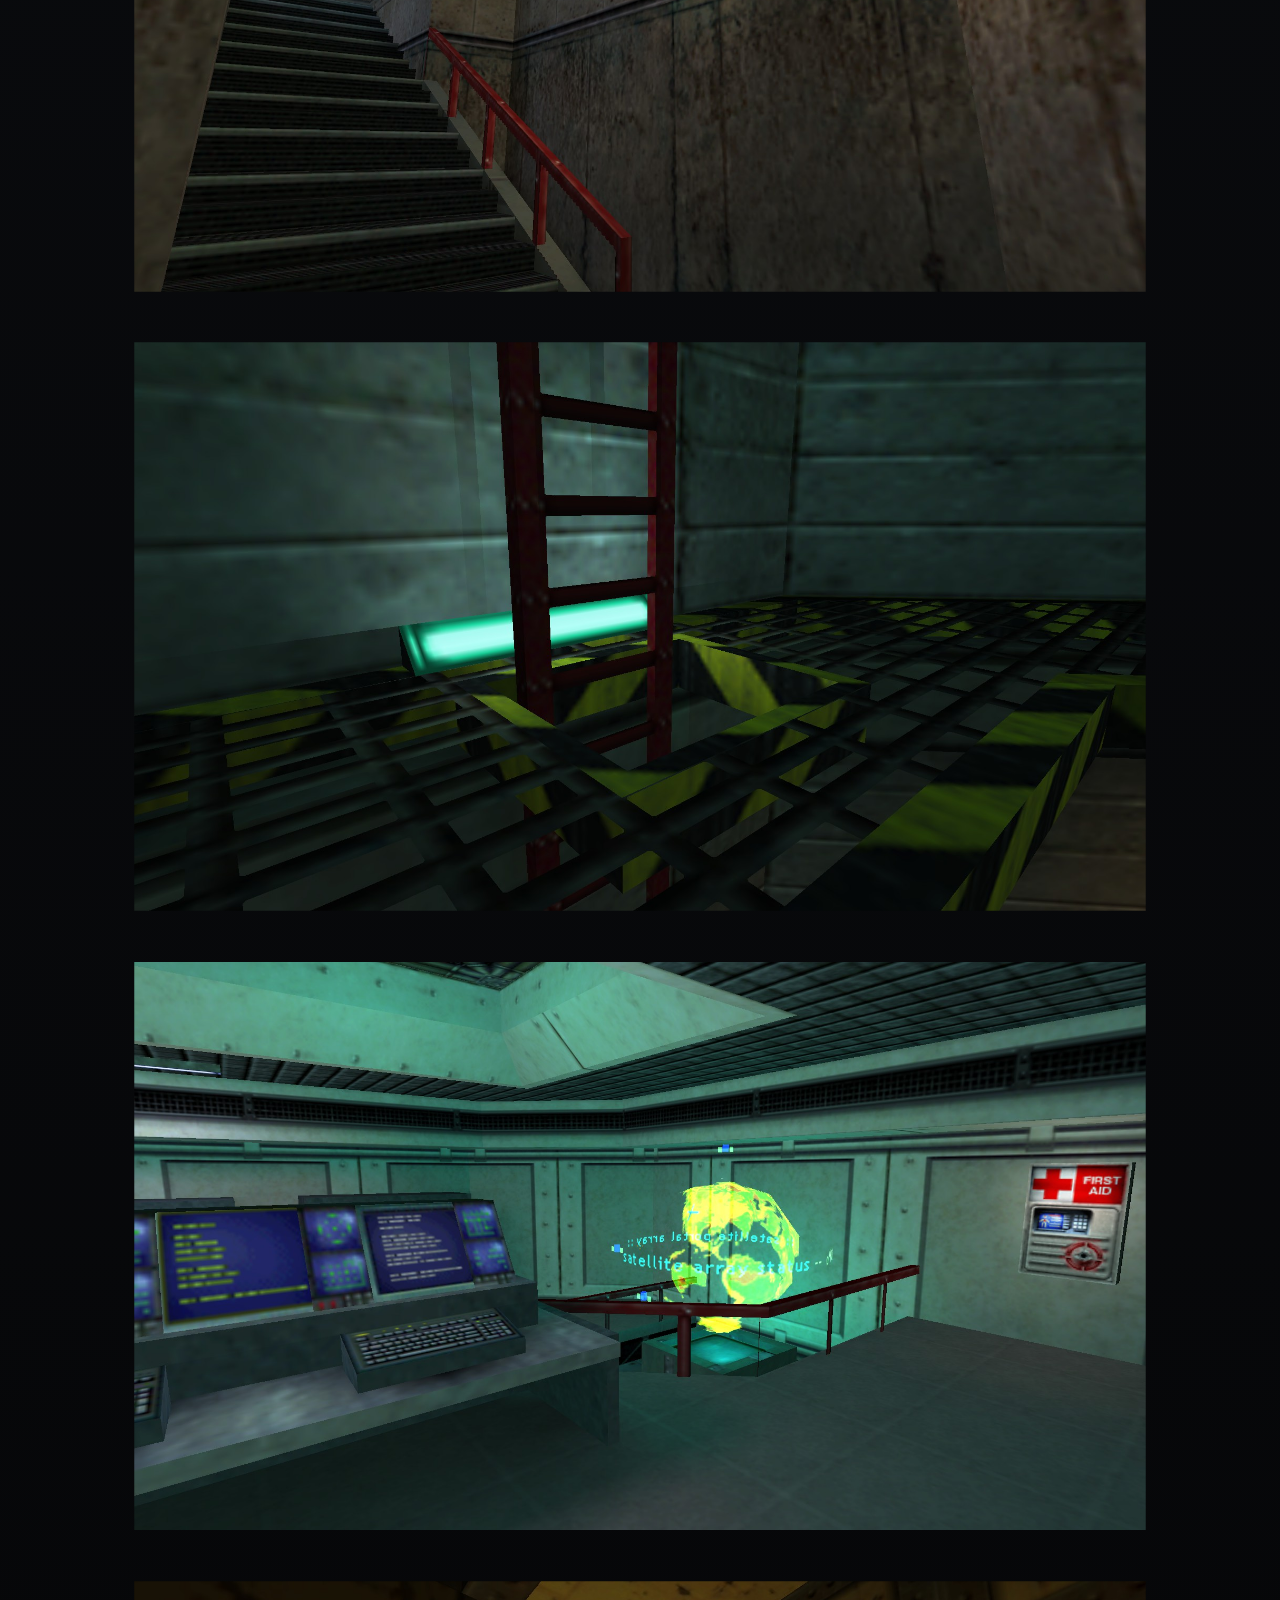
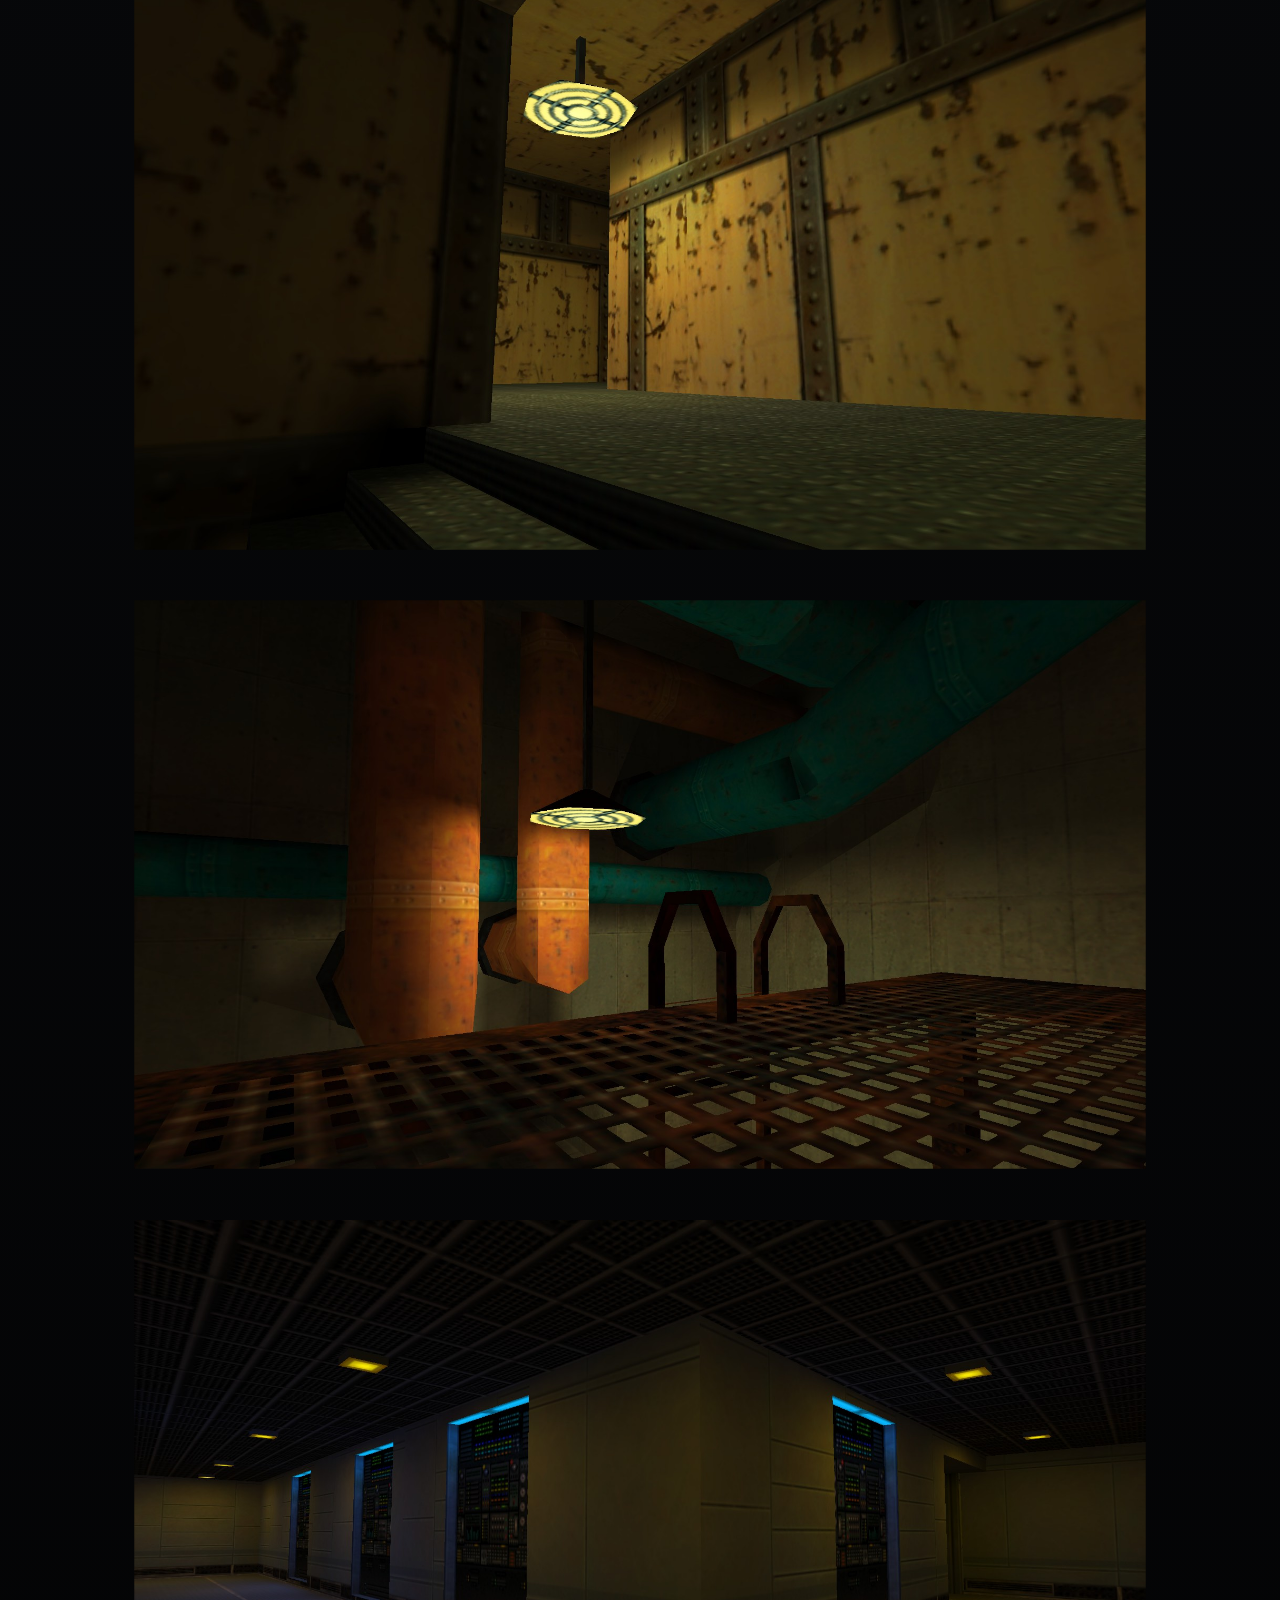
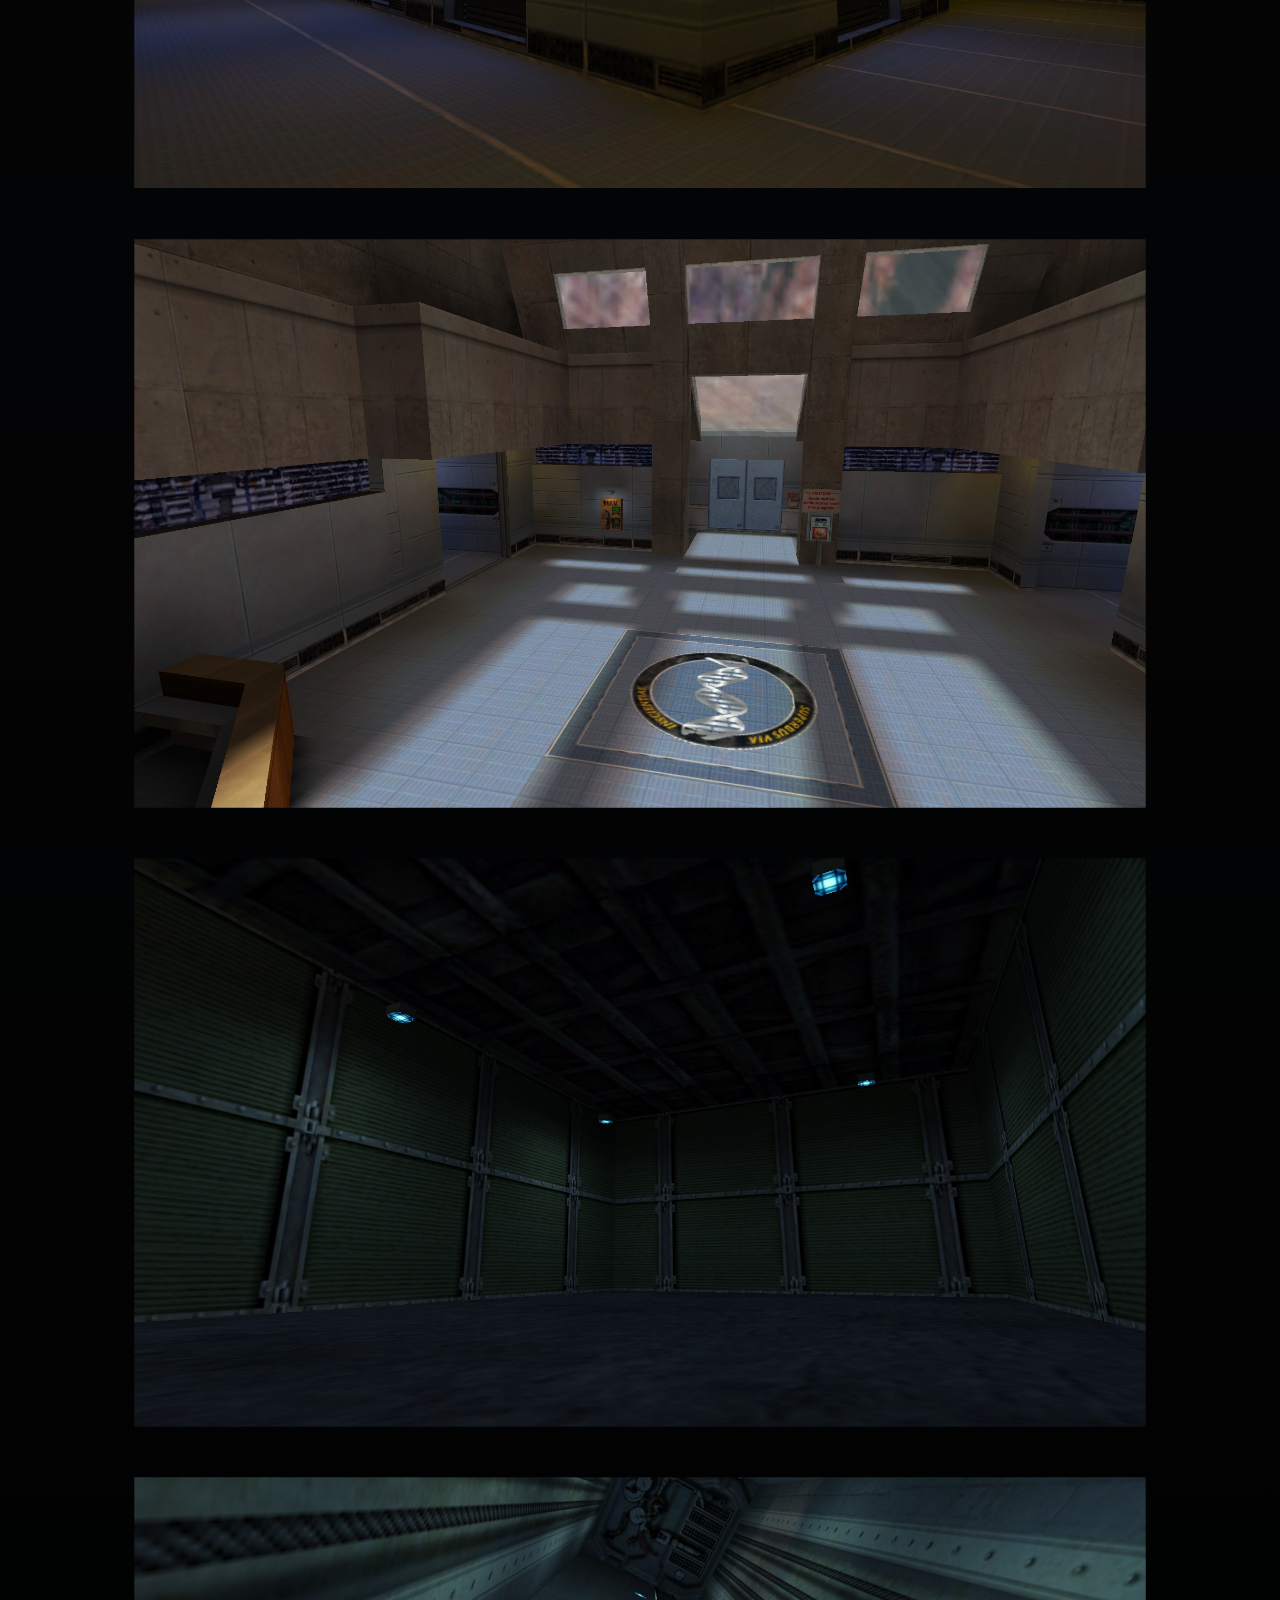
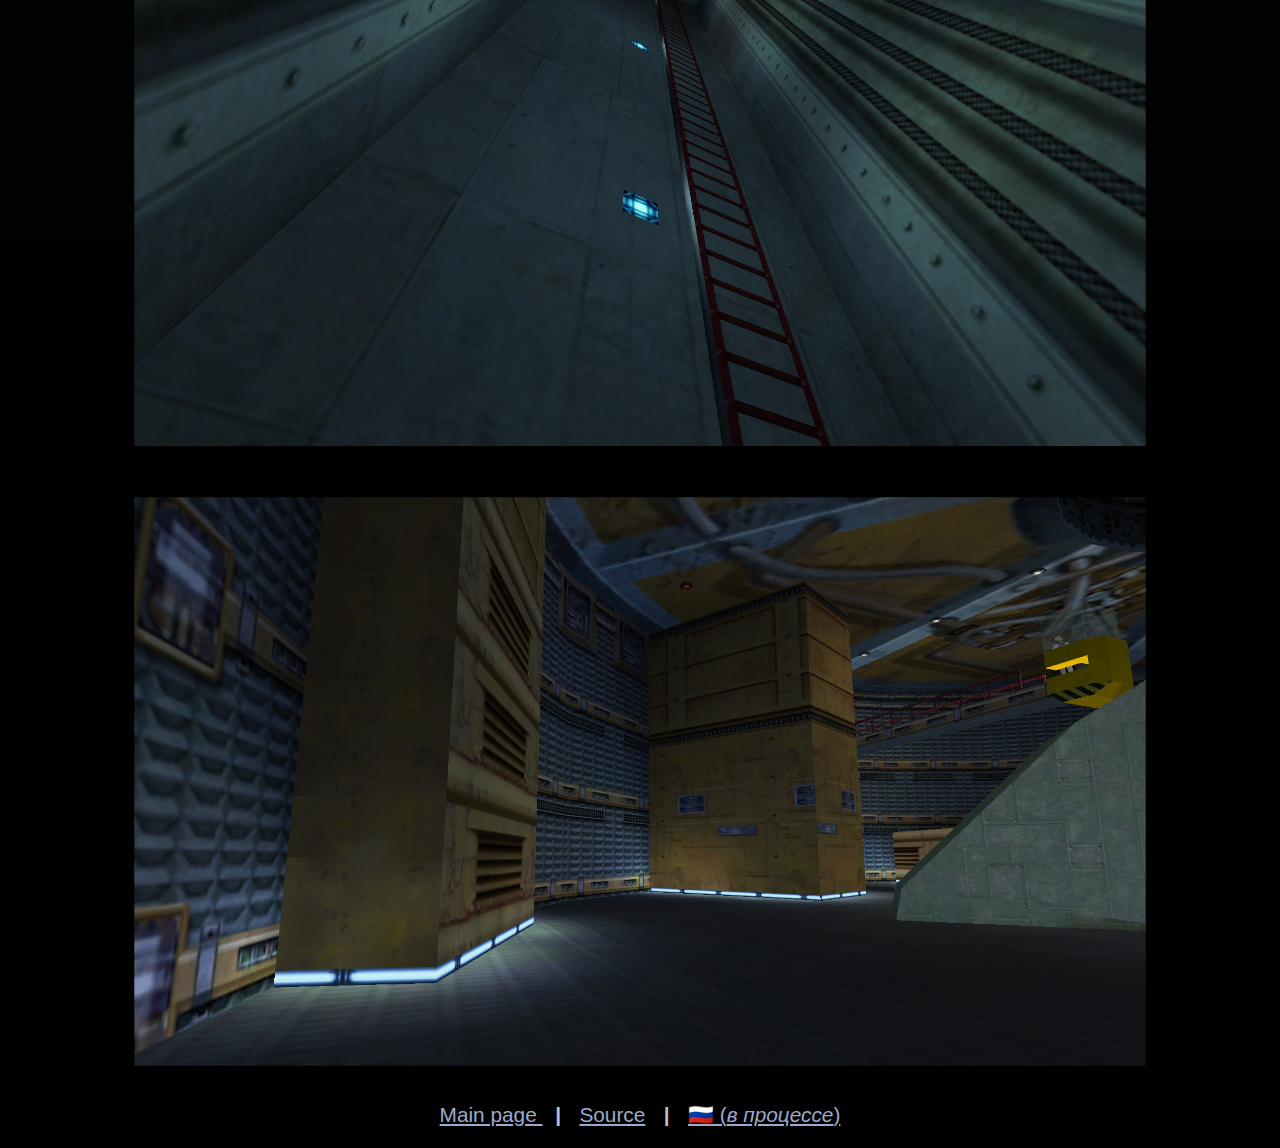
<file: screenshots/half_life_1.html>
<!DOCTYPE html>
<html>

<head>
    <title>Half-Life Screenshots</title>
    <link rel="stylesheet" href="../styling.css">
	<link rel="icon" type="image/ico" href="../assets/icon.ico"/>
</head>

<body>
    <div class="gallery_non_pixelated">
        <img src="../assets/screenshots/half_life_1/highlights_half_life_1_01.jpg" alt="">
        <img src="../assets/screenshots/half_life_1/highlights_half_life_1_02.jpg" alt="">
        <img src="../assets/screenshots/half_life_1/highlights_half_life_1_03.jpg" alt="">
        <img src="../assets/screenshots/half_life_1/highlights_half_life_1_04.jpg" alt="">
        <img src="../assets/screenshots/half_life_1/highlights_half_life_1_05.jpg" alt="">
        <img src="../assets/screenshots/half_life_1/highlights_half_life_1_06.jpg" alt="">
        <img src="../assets/screenshots/half_life_1/highlights_half_life_1_07.jpg" alt="">
        <img src="../assets/screenshots/half_life_1/highlights_half_life_1_08.jpg" alt="">
        <img src="../assets/screenshots/half_life_1/highlights_half_life_1_09.jpg" alt="">
        <img src="../assets/screenshots/half_life_1/highlights_half_life_1_10.jpg" alt="">
        <img src="../assets/screenshots/half_life_1/highlights_half_life_1_11.jpg" alt="">
        <img src="../assets/screenshots/half_life_1/highlights_half_life_1_12.jpg" alt="">
        <img src="../assets/screenshots/half_life_1/highlights_half_life_1_13.jpg" alt="">
        <img src="../assets/screenshots/half_life_1/highlights_half_life_1_14.jpg" alt="">
        <img src="../assets/screenshots/half_life_1/highlights_half_life_1_15.jpg" alt="">
        <img src="../assets/screenshots/half_life_1/highlights_half_life_1_16.jpg" alt="">
        <img src="../assets/screenshots/half_life_1/highlights_half_life_1_17.jpg" alt="">
        <img src="../assets/screenshots/half_life_1/highlights_half_life_1_18.jpg" alt="">
        <img src="../assets/screenshots/half_life_1/highlights_half_life_1_19.jpg" alt="">
        <img src="../assets/screenshots/half_life_1/highlights_half_life_1_20.jpg" alt="">
        <img src="../assets/screenshots/half_life_1/highlights_half_life_1_21.jpg" alt="">
        <img src="../assets/screenshots/half_life_1/highlights_half_life_1_22.jpg" alt="">
        <img src="../assets/screenshots/half_life_1/highlights_half_life_1_23.jpg" alt="">
        <img src="../assets/screenshots/half_life_1/highlights_half_life_1_24.jpg" alt="">
        <img src="../assets/screenshots/half_life_1/highlights_half_life_1_25.jpg" alt="">
    </div>
</body>

<footer class="centered">
    <a href="../index.html" title="Back to the index page">Main page </a>
    <a class ="decorative"> | </a>
    <a href="https://github.com/temhotaokeaha/website/" title="This site on GitHub">Source</a>
    <a class ="decorative"> | </a>
    <a href="../ru..html" title="Русская версия страницы">🇷🇺 (<i>в процессе</i>)</a>
</footer>

</html>
</file>
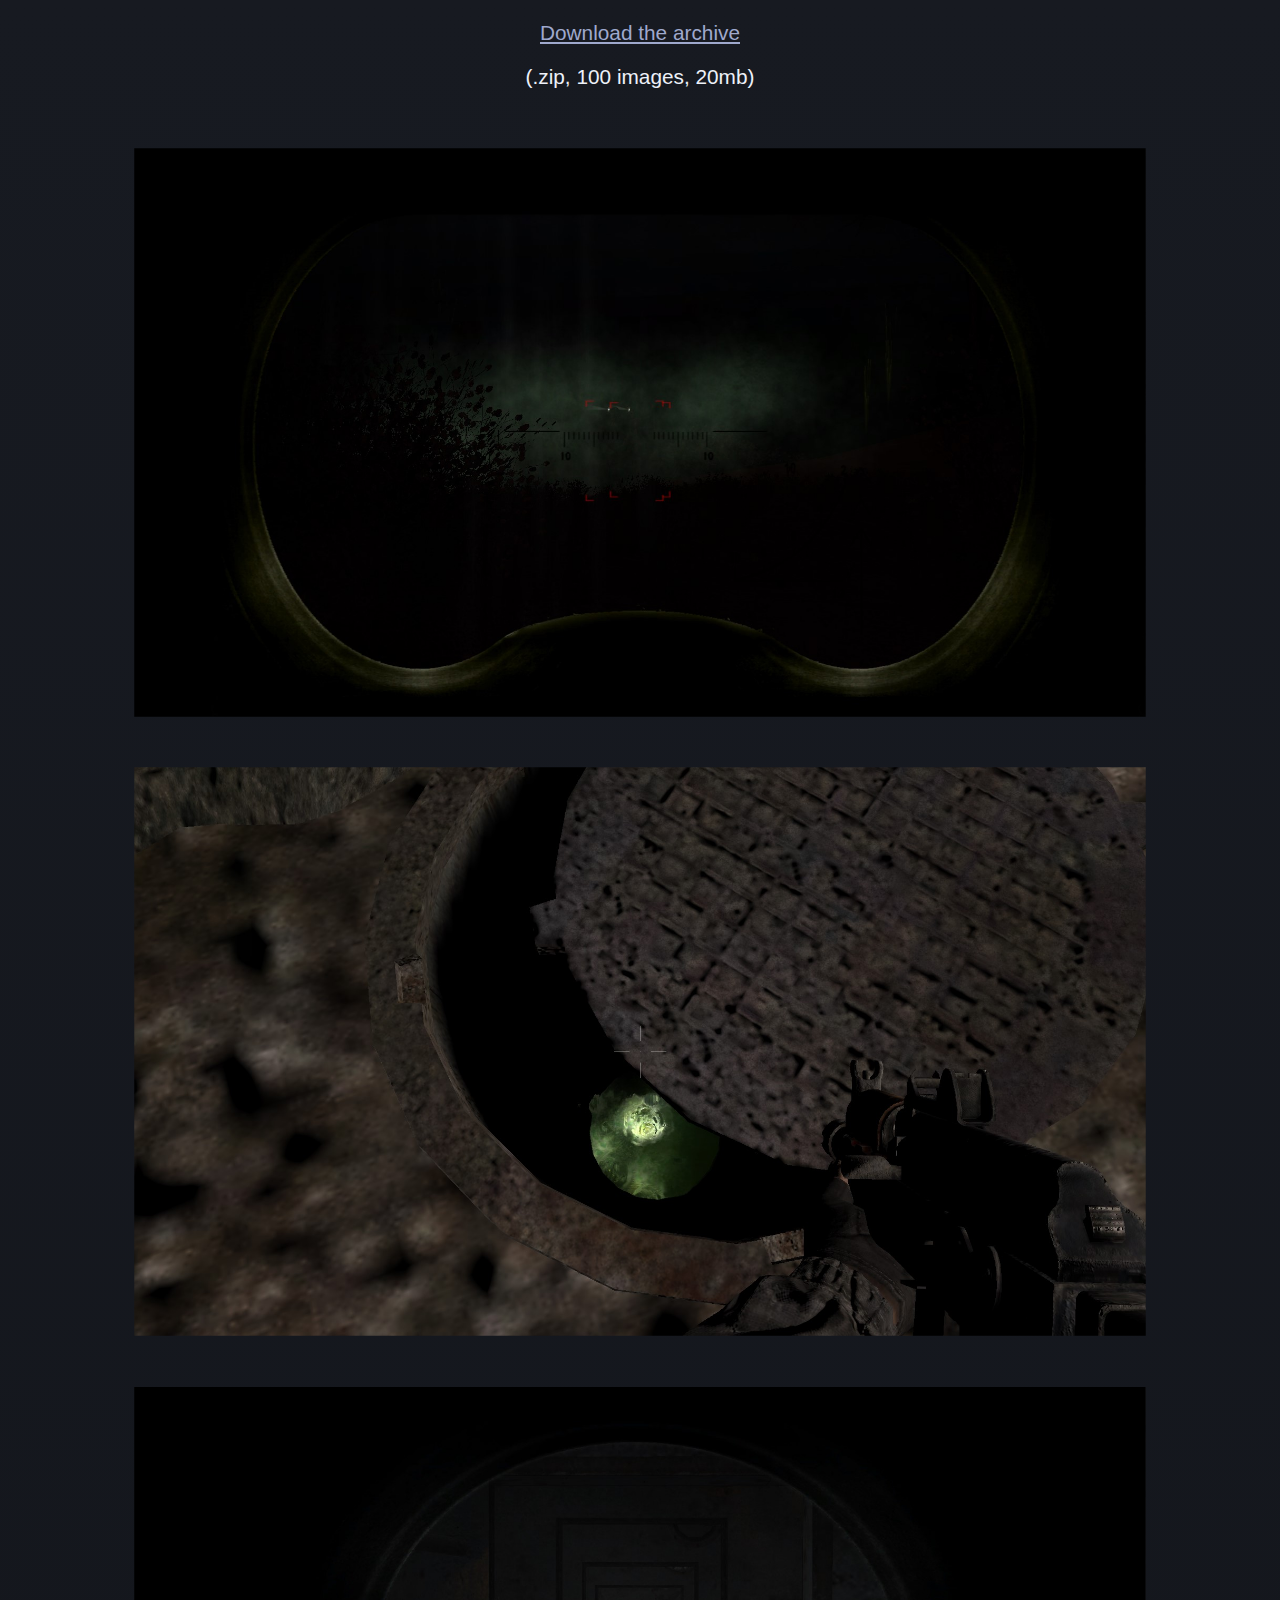
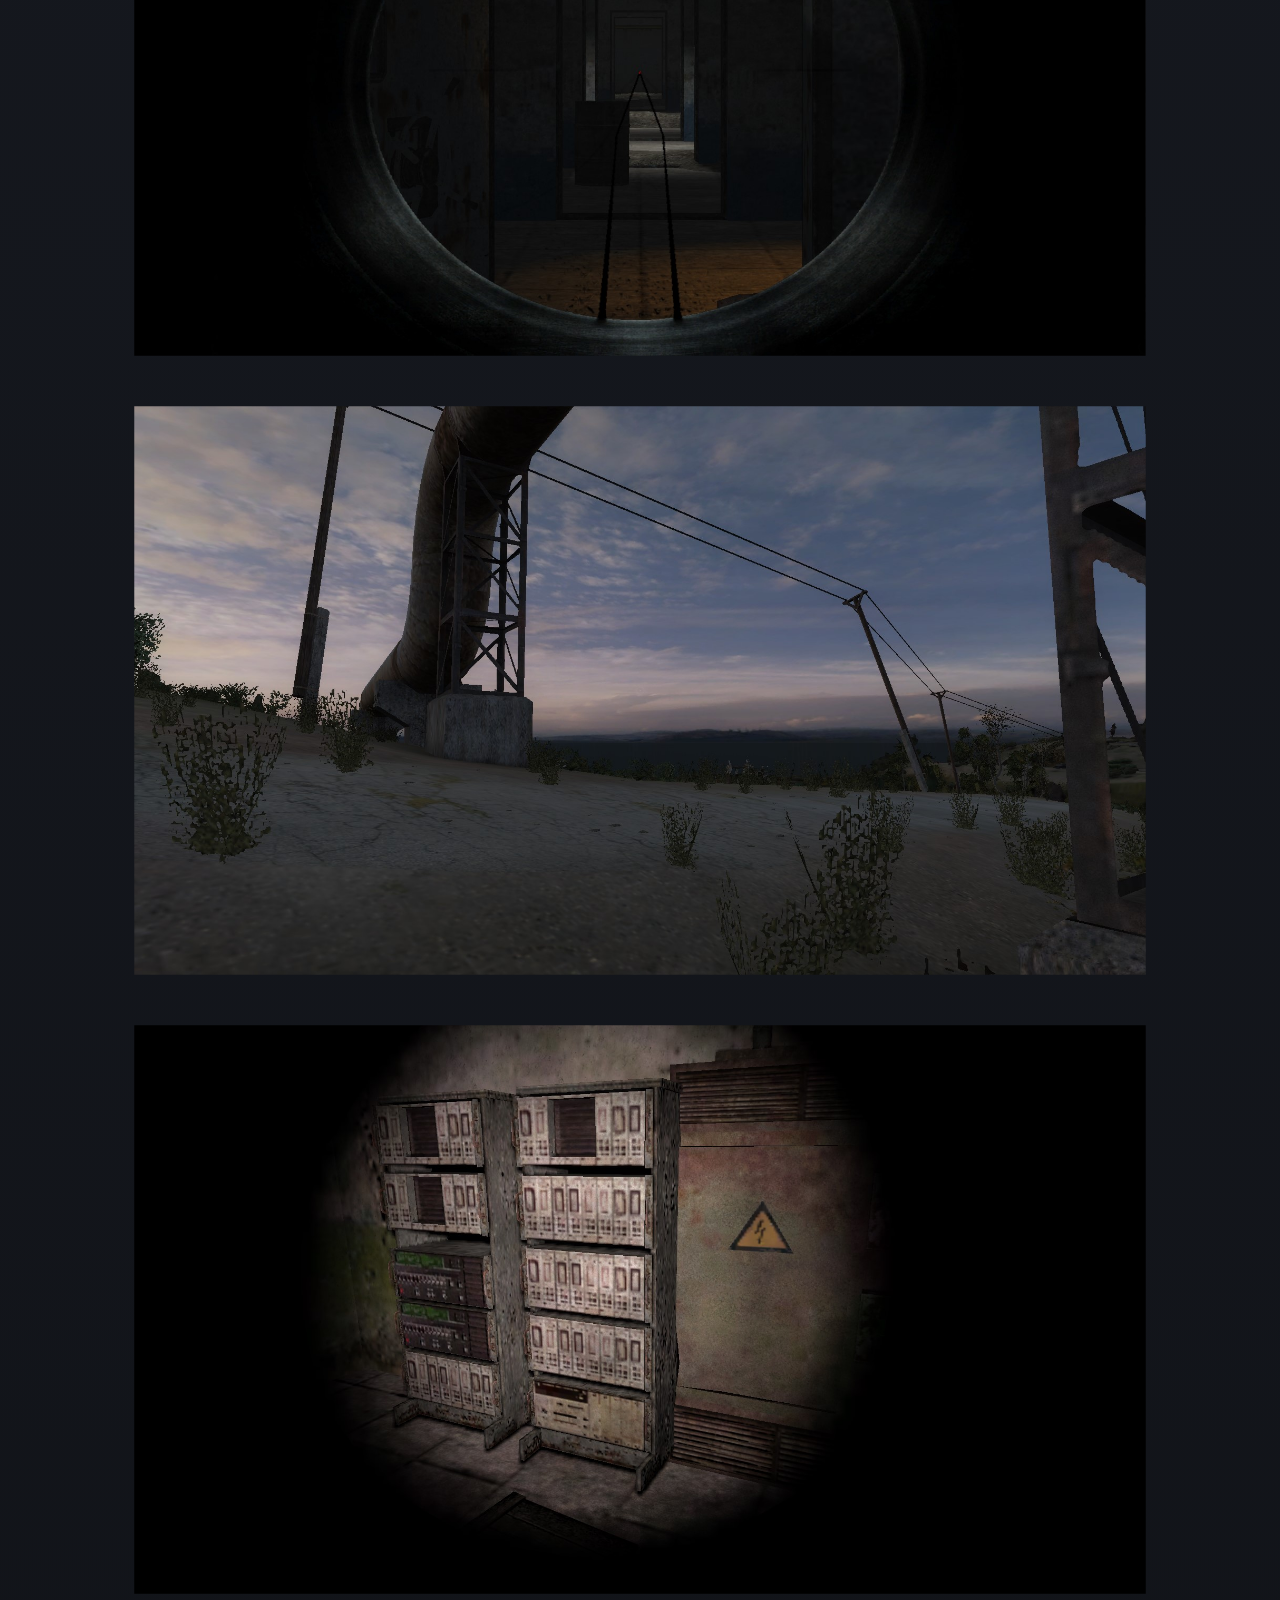
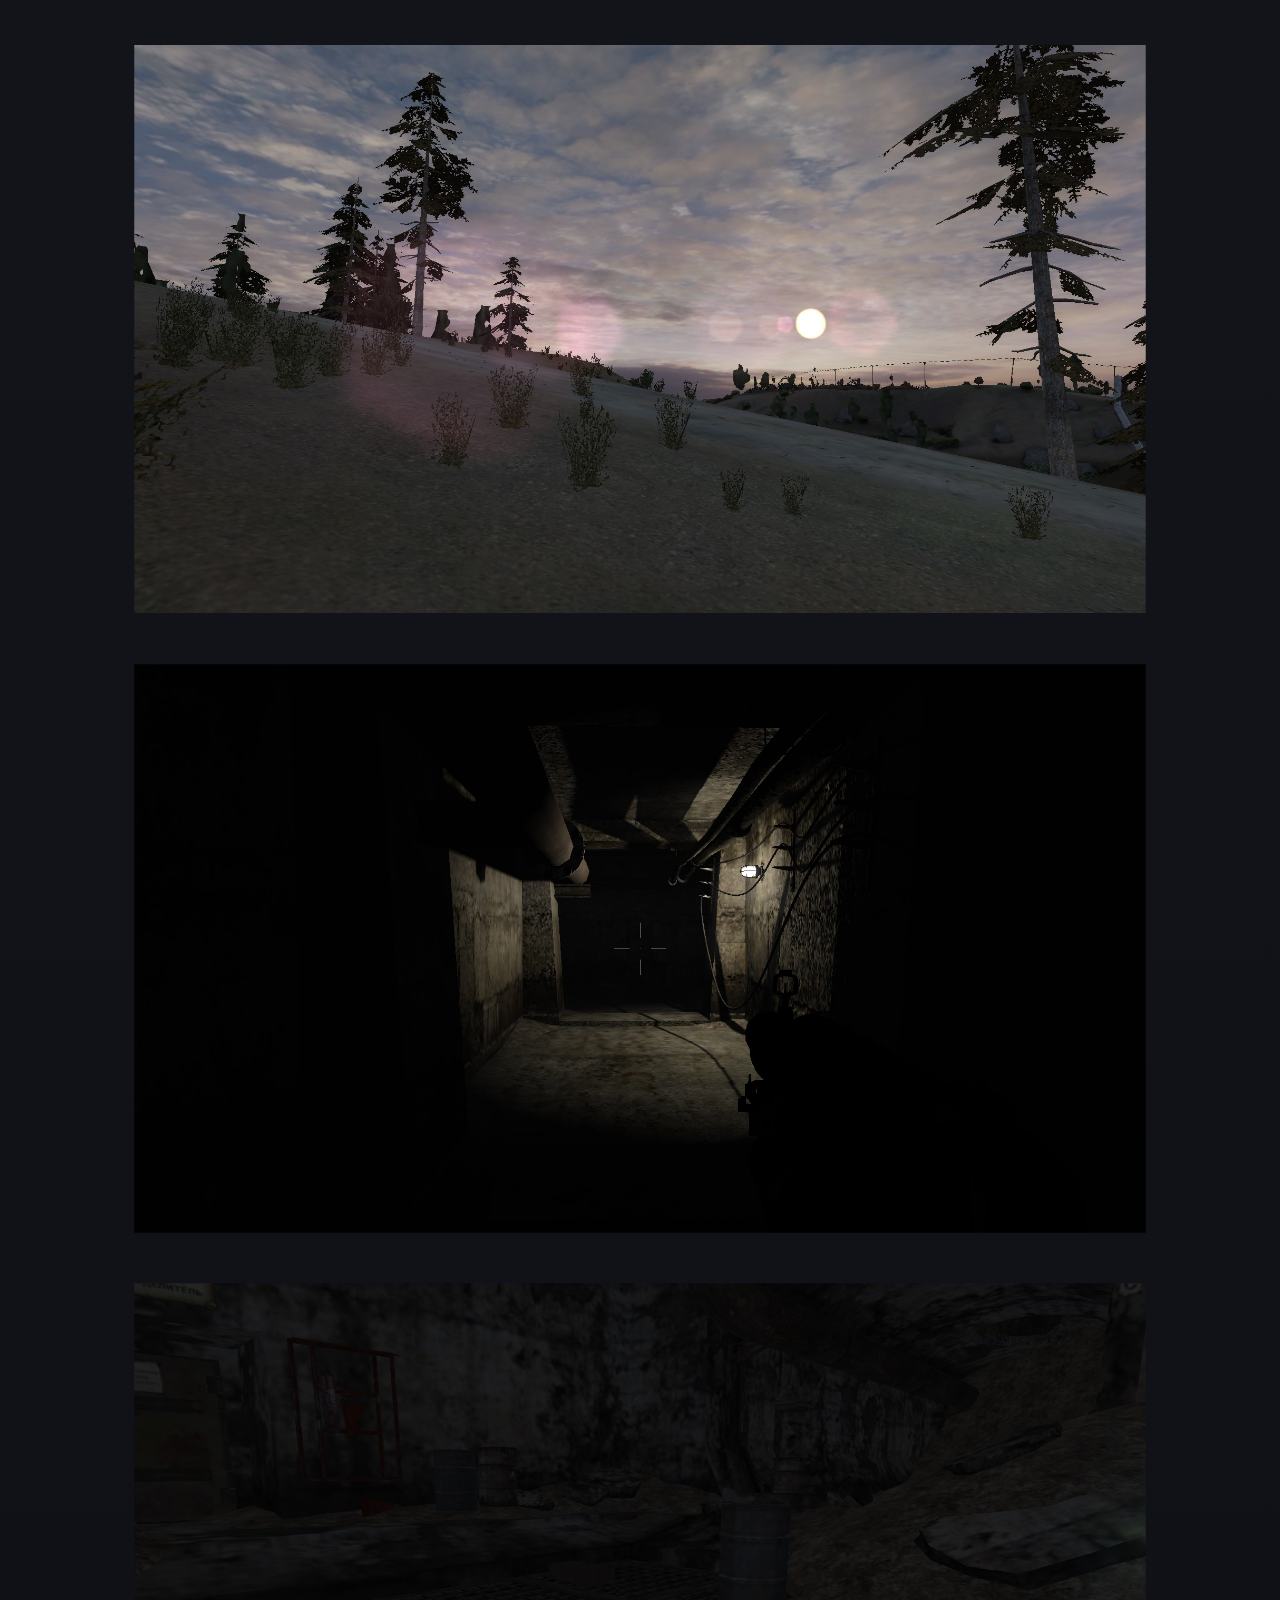
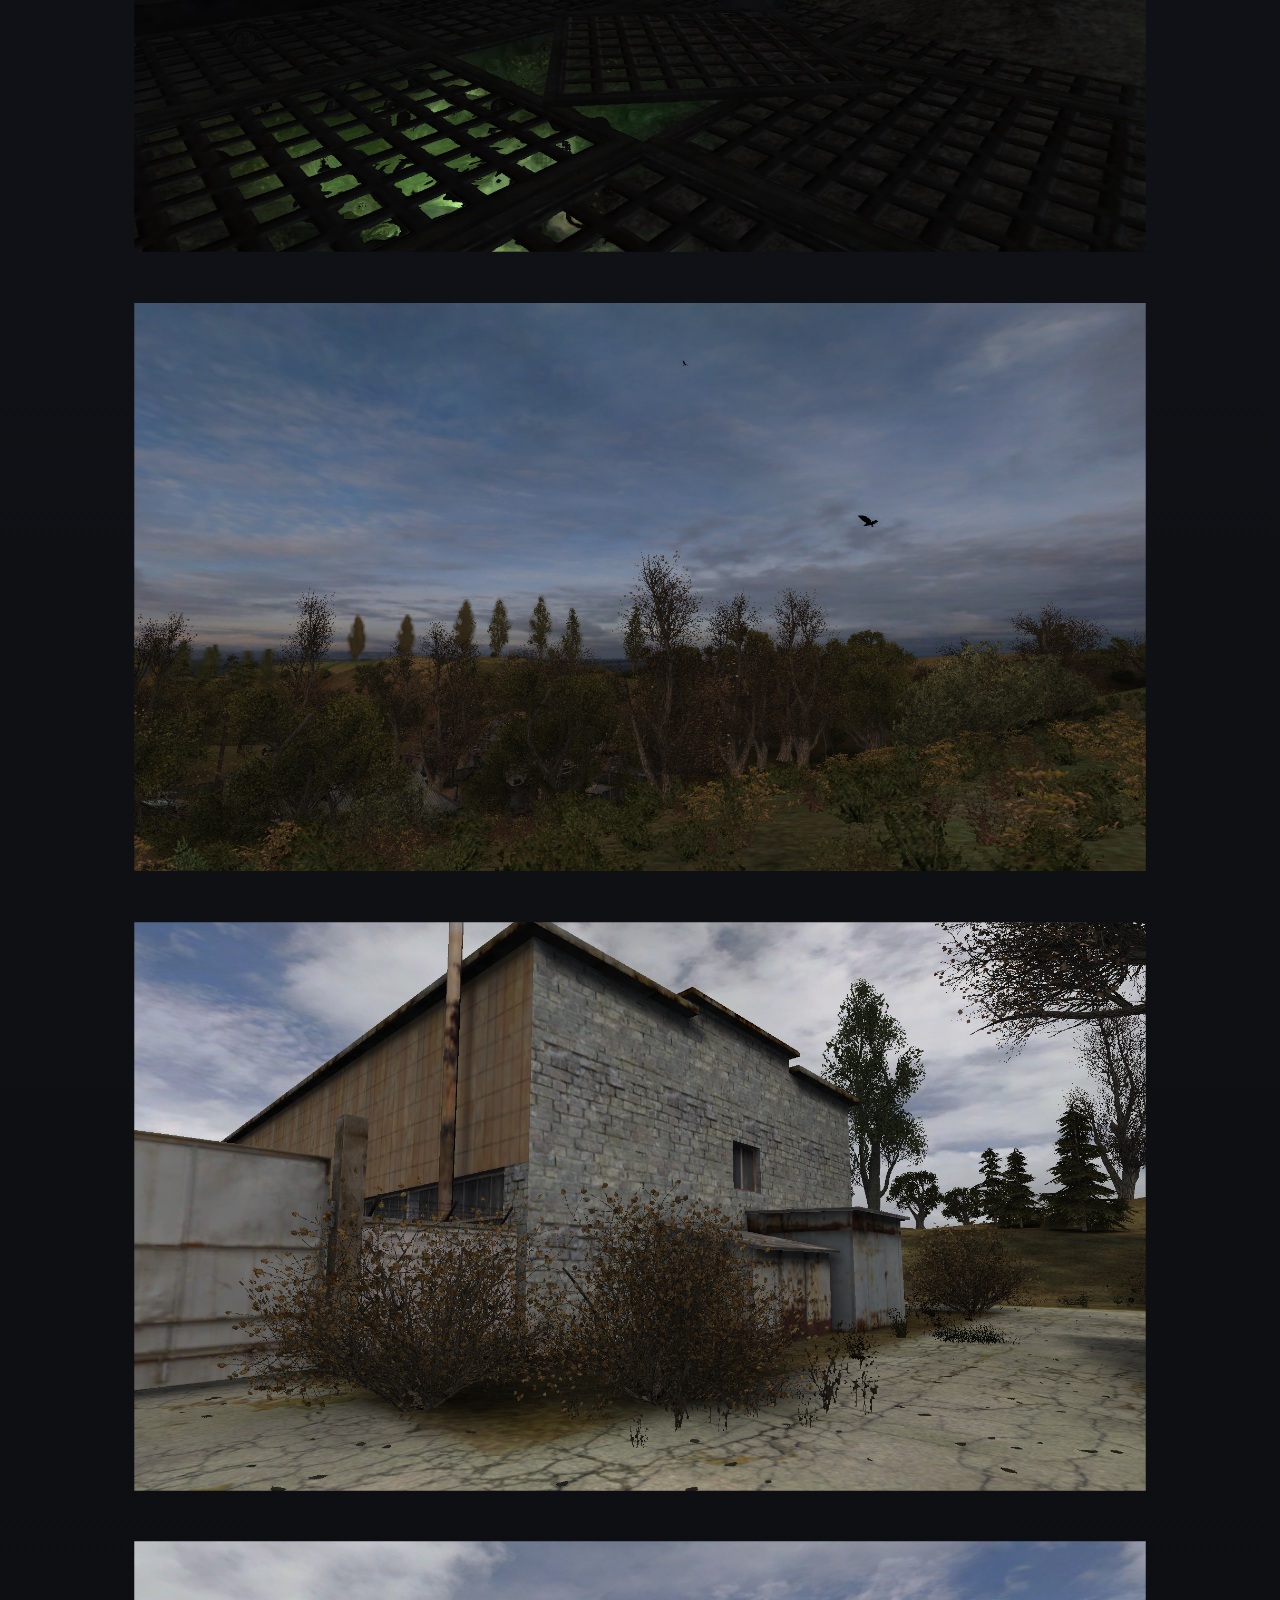
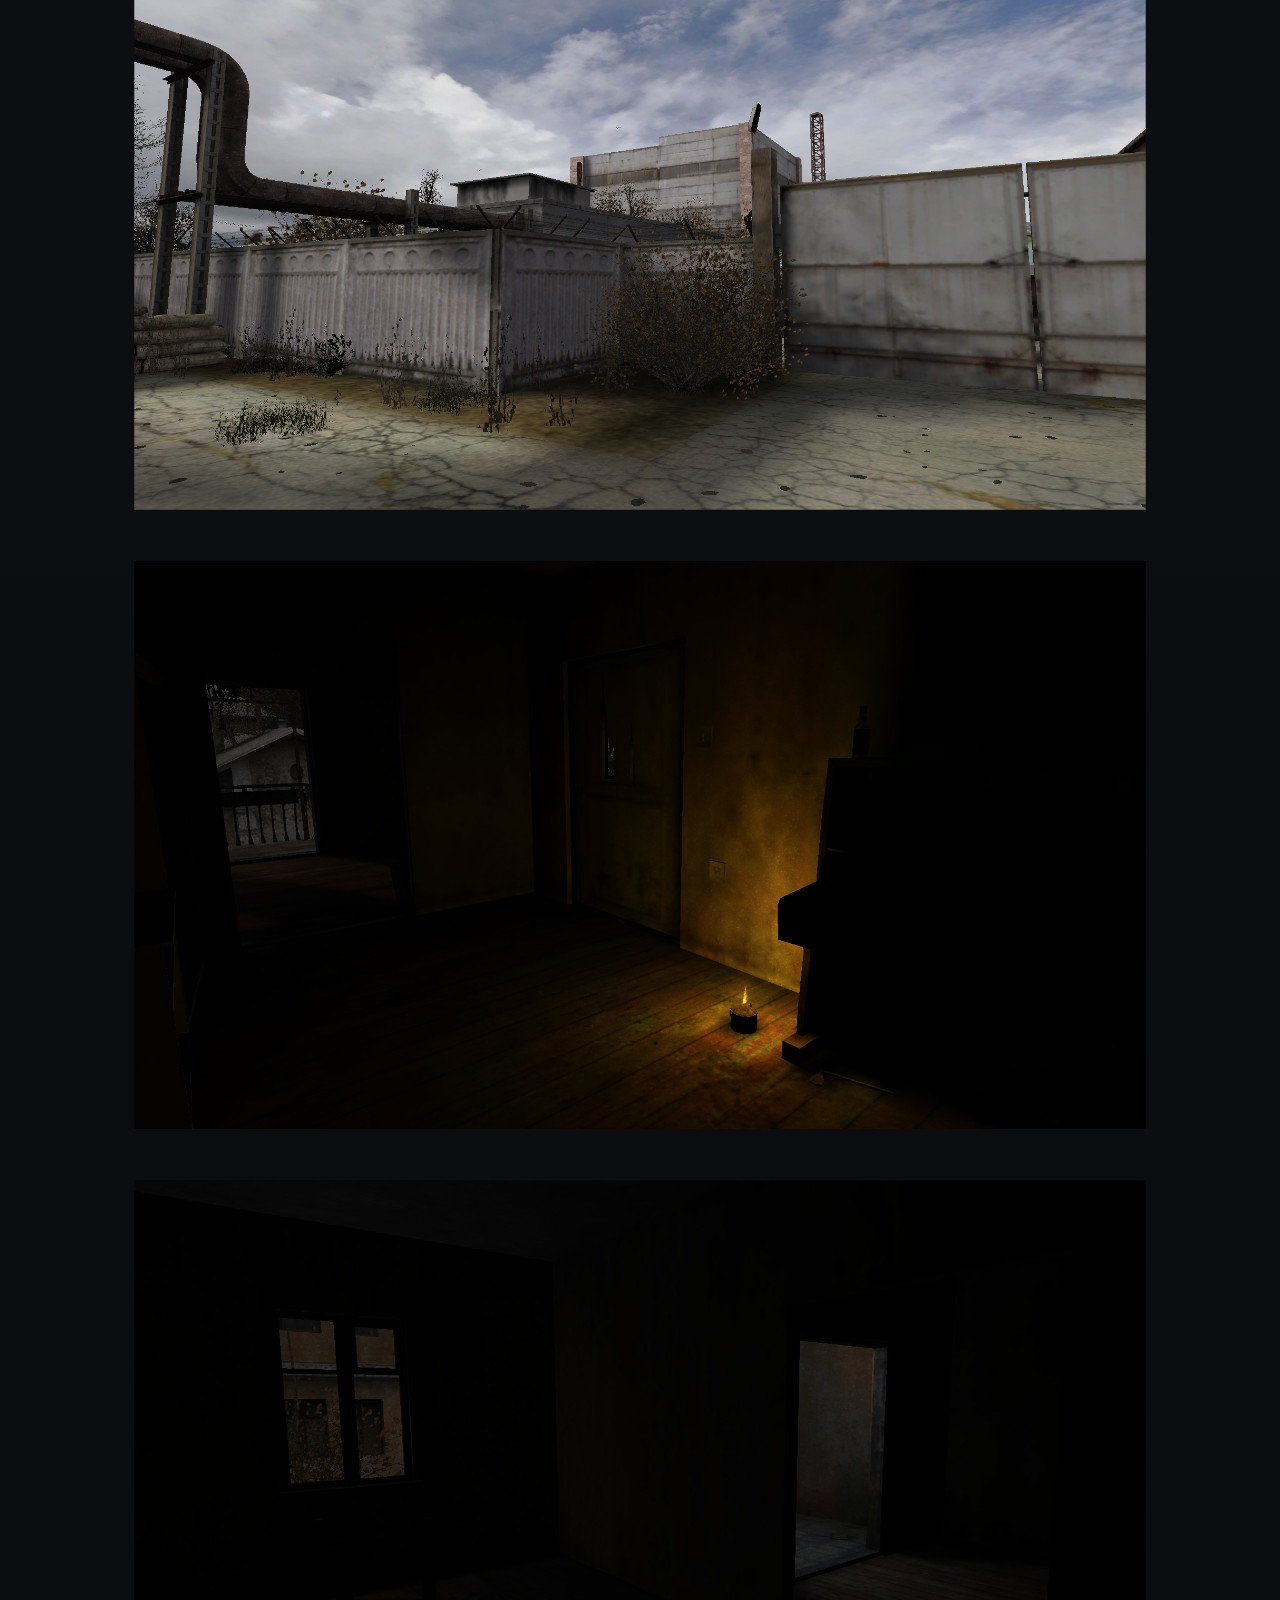
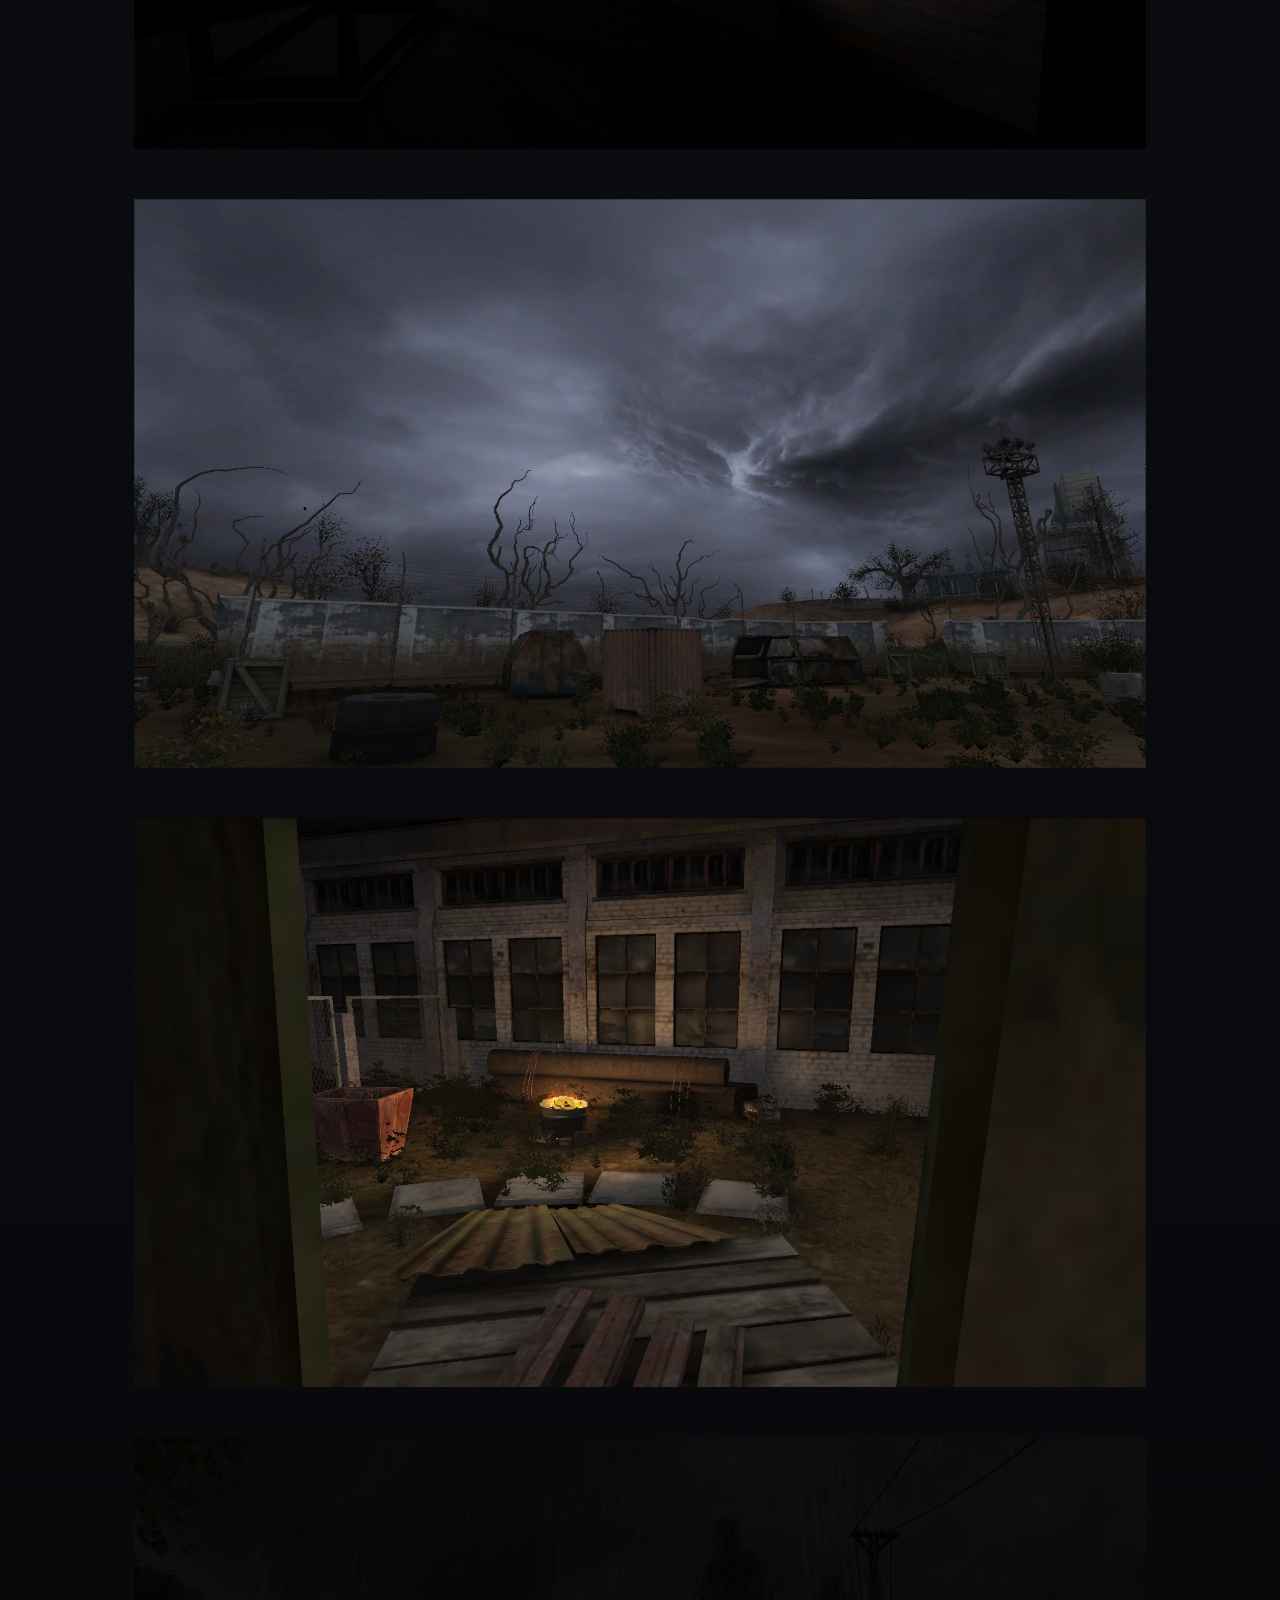
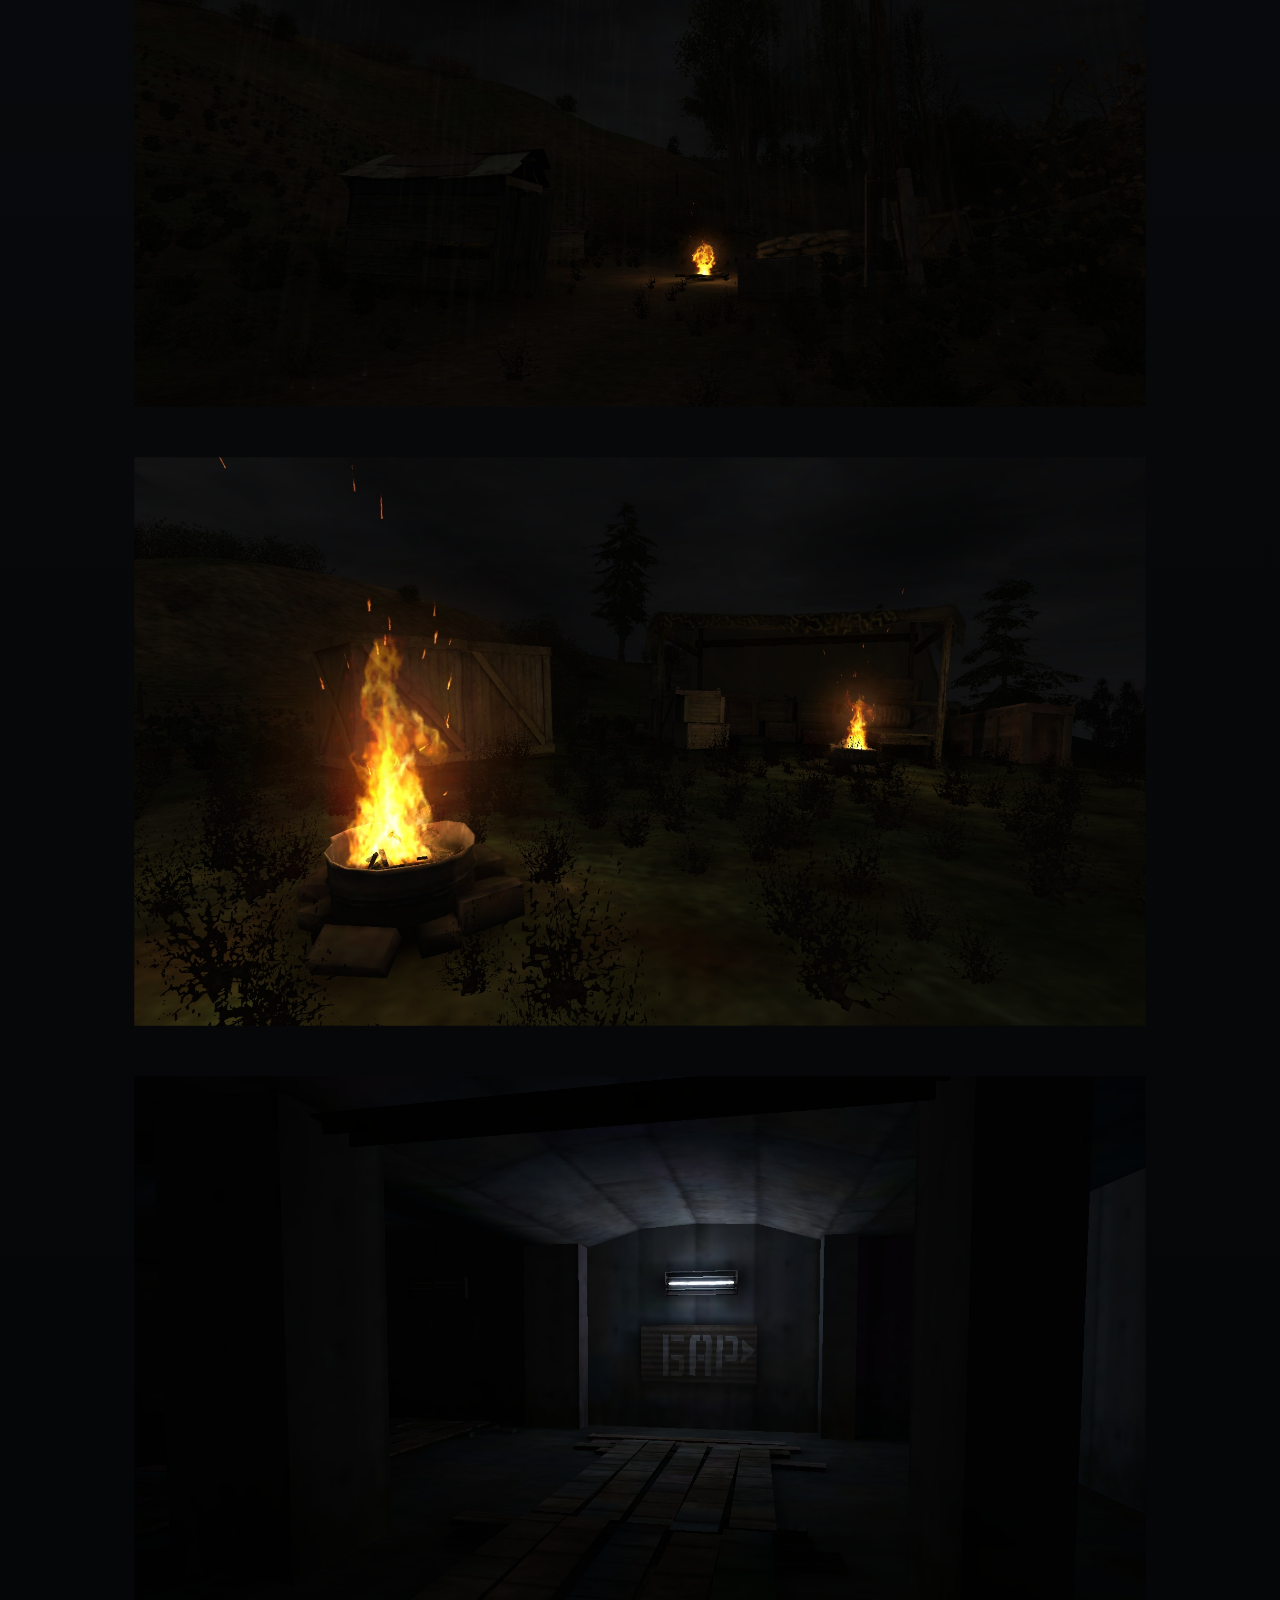
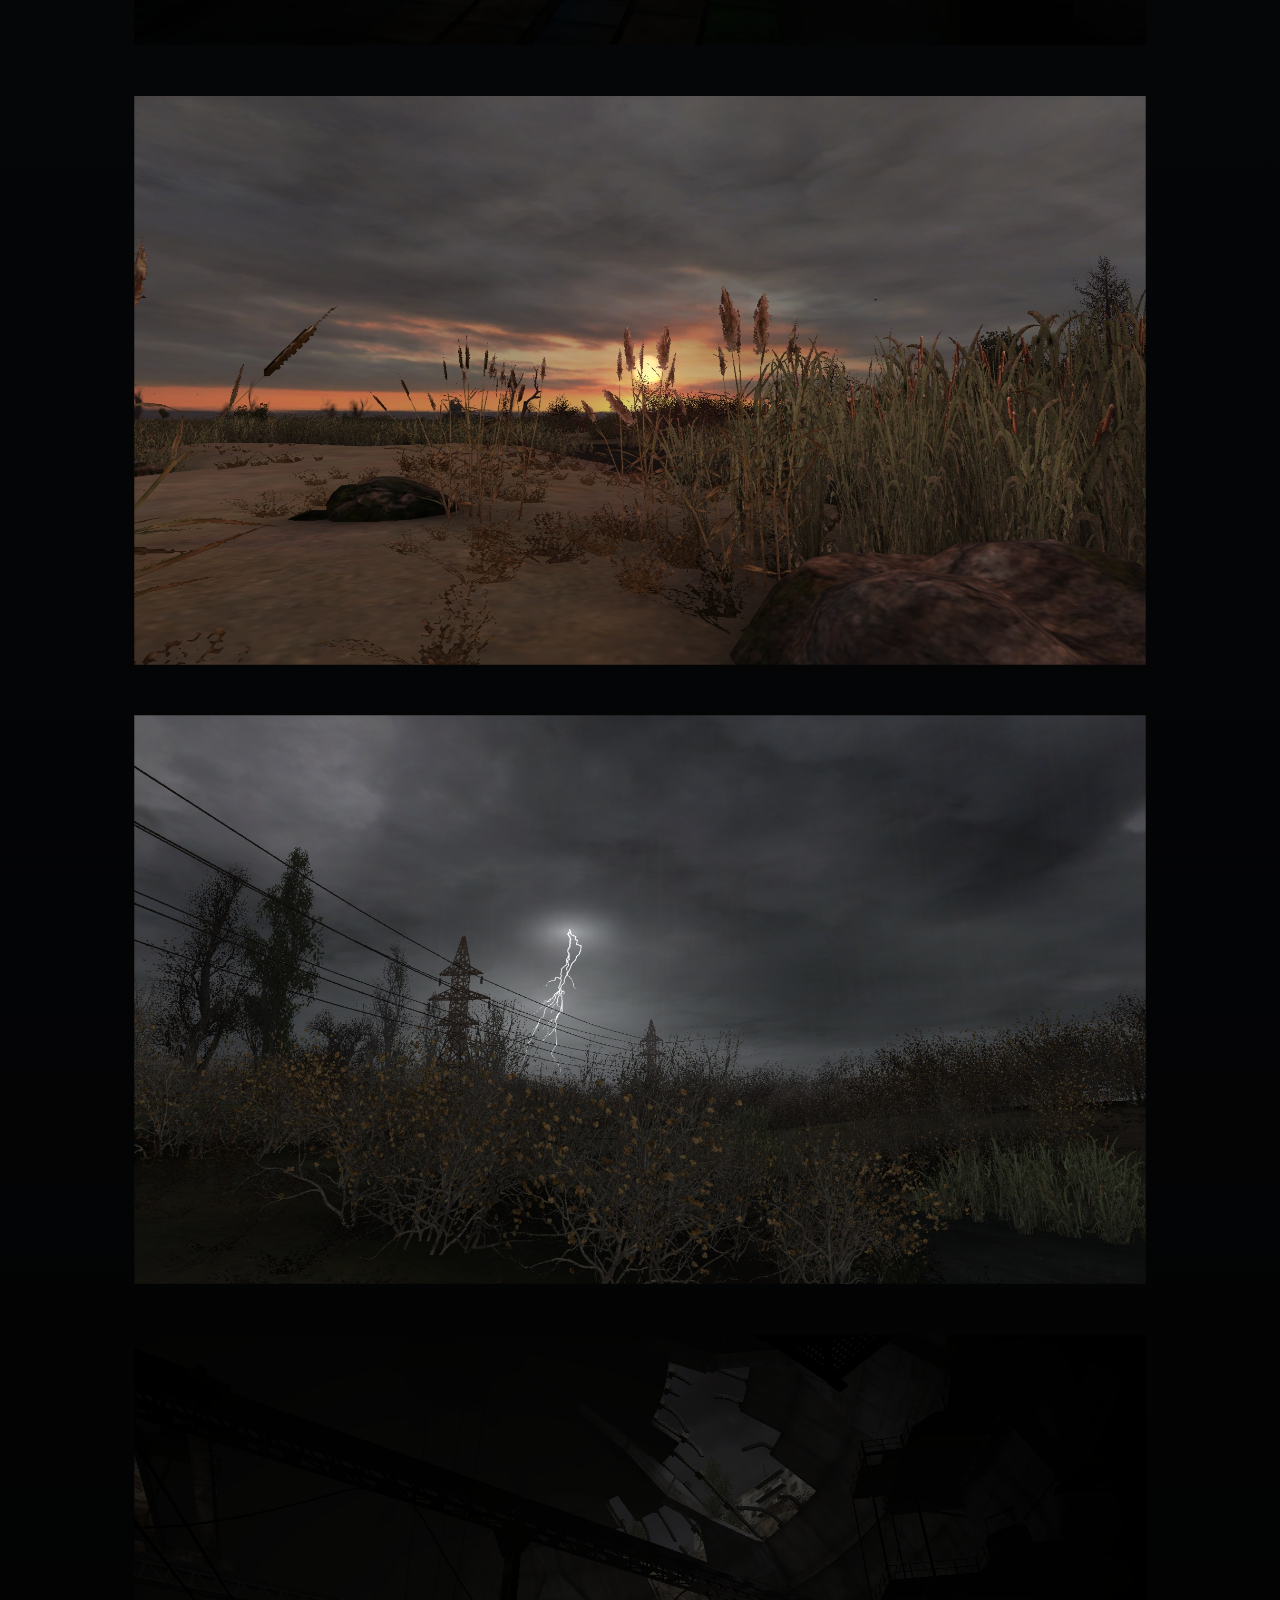
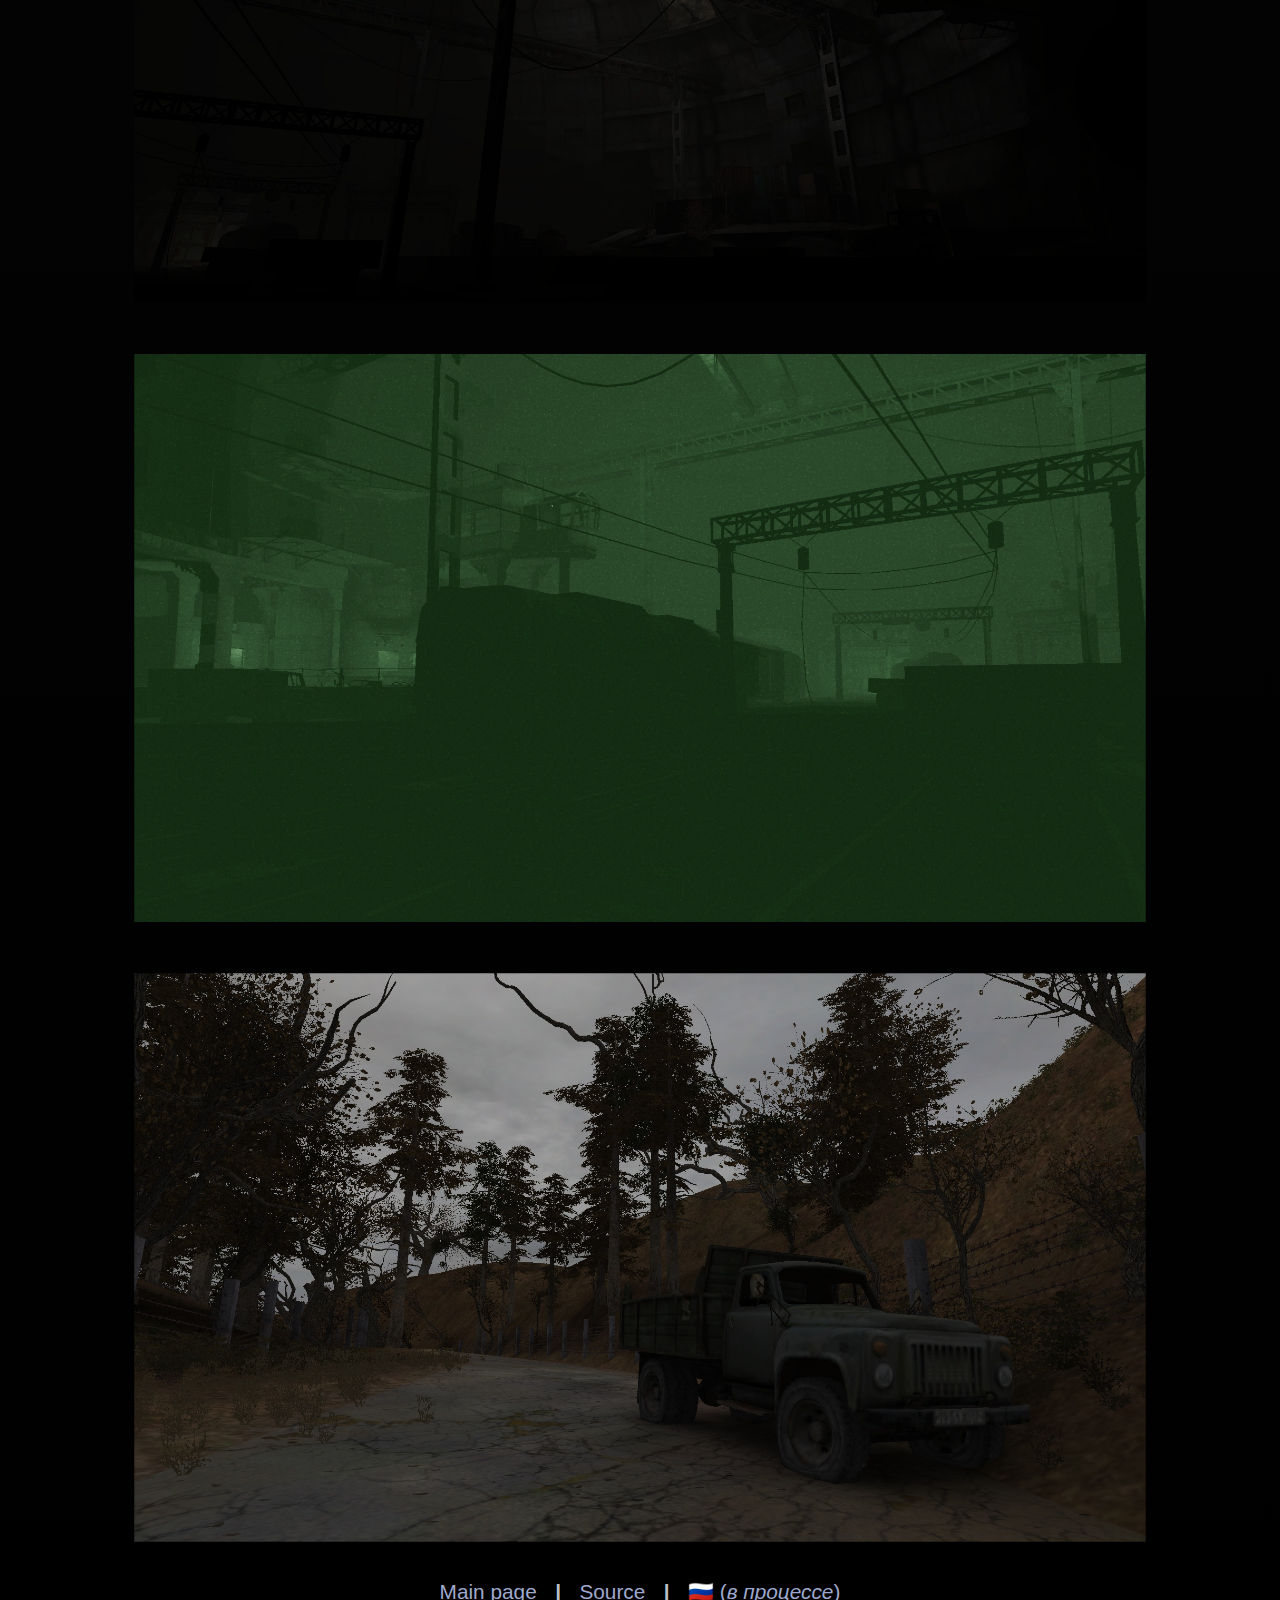
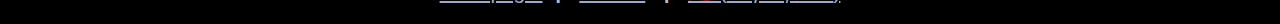
<file: screenshots/stalker_call_of_chernobyl.html>
<!DOCTYPE html>
<html>

<head>
    <title>Stalker: Call of Chernobyl Screenshots</title>
    <link rel="stylesheet" href="../styling.css">
	<link rel="icon" type="image/ico" href="../assets/icon.ico"/>
</head>

<body>

    <div class="centered">
        <a href="assets/screenshots/screenshots_half_life_1.zip" download>Download the archive</a>
        <p>(.zip, 100 images, 20mb)</p>
    </div>
    <div class="gallery_non_pixelated">
        <img src="../assets/screenshots/stalker_call_of_chernobyl/highlights_stalker_call_of_chernobyl_01.jpg" alt="">
        <img src="../assets/screenshots/stalker_call_of_chernobyl/highlights_stalker_call_of_chernobyl_02.jpg" alt="">
        <img src="../assets/screenshots/stalker_call_of_chernobyl/highlights_stalker_call_of_chernobyl_03.jpg" alt="">
        <img src="../assets/screenshots/stalker_call_of_chernobyl/highlights_stalker_call_of_chernobyl_04.jpg" alt="">
        <img src="../assets/screenshots/stalker_call_of_chernobyl/highlights_stalker_call_of_chernobyl_05.jpg" alt="">
        <img src="../assets/screenshots/stalker_call_of_chernobyl/highlights_stalker_call_of_chernobyl_06.jpg" alt="">
        <img src="../assets/screenshots/stalker_call_of_chernobyl/highlights_stalker_call_of_chernobyl_07.jpg" alt="">
        <img src="../assets/screenshots/stalker_call_of_chernobyl/highlights_stalker_call_of_chernobyl_08.jpg" alt="">
        <img src="../assets/screenshots/stalker_call_of_chernobyl/highlights_stalker_call_of_chernobyl_09.jpg" alt="">
        <img src="../assets/screenshots/stalker_call_of_chernobyl/highlights_stalker_call_of_chernobyl_10.jpg" alt="">
        <img src="../assets/screenshots/stalker_call_of_chernobyl/highlights_stalker_call_of_chernobyl_11.jpg" alt="">
        <img src="../assets/screenshots/stalker_call_of_chernobyl/highlights_stalker_call_of_chernobyl_12.jpg" alt="">
        <img src="../assets/screenshots/stalker_call_of_chernobyl/highlights_stalker_call_of_chernobyl_13.jpg" alt="">
        <img src="../assets/screenshots/stalker_call_of_chernobyl/highlights_stalker_call_of_chernobyl_14.jpg" alt="">
        <img src="../assets/screenshots/stalker_call_of_chernobyl/highlights_stalker_call_of_chernobyl_15.jpg" alt="">
        <img src="../assets/screenshots/stalker_call_of_chernobyl/highlights_stalker_call_of_chernobyl_16.jpg" alt="">
        <img src="../assets/screenshots/stalker_call_of_chernobyl/highlights_stalker_call_of_chernobyl_17.jpg" alt="">
        <img src="../assets/screenshots/stalker_call_of_chernobyl/highlights_stalker_call_of_chernobyl_18.jpg" alt="">
        <img src="../assets/screenshots/stalker_call_of_chernobyl/highlights_stalker_call_of_chernobyl_19.jpg" alt="">
        <img src="../assets/screenshots/stalker_call_of_chernobyl/highlights_stalker_call_of_chernobyl_20.jpg" alt="">
        <img src="../assets/screenshots/stalker_call_of_chernobyl/highlights_stalker_call_of_chernobyl_21.jpg" alt="">
        <img src="../assets/screenshots/stalker_call_of_chernobyl/highlights_stalker_call_of_chernobyl_22.jpg" alt="">
        <img src="../assets/screenshots/stalker_call_of_chernobyl/highlights_stalker_call_of_chernobyl_23.jpg" alt="">
    </div>
</body>

<footer class="centered">
    <a href="../index.html" title="Back to the index page">Main page </a>
    <a class ="decorative"> | </a>
    <a href="https://github.com/temhotaokeaha/website/" title="This site on GitHub">Source</a>
    <a class ="decorative"> | </a>
    <a href="../ru..html" title="Русская версия страницы">🇷🇺 (<i>в процессе</i>)</a>
</footer>

</html>
</file>
<file: styling.css>
html { 
    font-family: Tahoma, verdana, sans-serif;
	
	min-height: 100%;
	color: #EDF1F9;
	background-image: linear-gradient(to bottom, #171A21, #000000);
	background-size: 200%;
    background-repeat: repeat;
}

body {
	color: #EDF1F9;
}

footer {
	text-align: center;
}

.container {
	background-image: linear-gradient(to bottom, #21252F, #1D212A);
    background-color: #21252F;
    border-radius: 15px;
	padding: 1em 2em 1em 2em;
}

ul { 
	background-color: #171A21;
	padding: 1% 5% 1% 5%;
	border-radius: 0.5em;
	border-style: solid;
	border-width: 0.15em;
	border-color: #E4E8F1;
	list-style-type: none;
}

.list_header {
	font-size: 200%;
	color: #E4E8F1;
	list-style-type: none;
	font-weight: bold;
	text-align: center;
	padding: 0% 0% 2% 0%;
}

.description {
	margin:  0% 25% 0% 25%;
	text-align: center;
	padding: 5px 0px 5px 0px;
}

.pages {
	padding: 2% 0% 2% 0%;
	display: flex;
	flex-wrap: wrap;
	align-content: center;
	justify-content: center;
	margin: 0% 10% 0% 10%;
}

div.gallery_pixelated img {
	image-rendering: pixelated;
	image-rendering: -moz-crisp-edges;
	image-rendering: crisp-edges;
	padding: 1%;
}

div.gallery_pixelated img.Flanga {
	width: 384px;
	height: 512px;
}

@media screen and (max-width: 800px) {
	
	html {
		font-size: 1.0em;
	}
	
	
    div.container {
		margin: 1em 0.2em 1em 0.2em; 
	}
	div.gallery_non_pixelated {
		margin: 10% 10% 10% 10%;
		max-width: 90%;
	}
	
	div.gallery_pixelated h1, h2, h3, p {
		margin: 0% 2% 0% 2%;
		padding: 5px 0px 5px 0px;
	}
	
	div.pages {
		display: flex;
		flex-wrap: wrap;
		align-content: center;
		justify-content: center;
		margin: 0% 1% 0% 1%;
	}
}

@media screen and (min-width: 800px) {
	
	html {
		font-size: 1.3em;
	}
	
	div.container {
		margin: 2em 15% 2em 15%;
	}
	
	div.gallery_non_pixelated img { 
		padding: 2%;
		max-width: 80%;
		border-radius: 10px;
		margin-left: auto;
		margin-right: auto;
		display: block;
	}
	
	div.gallery_pixelated {}	
	div.gallery_non_pixelated {}
}

h1 {
	font-size: 2.5em;
	color: #FFFFFF;
	text-align: center;
}

h2 {
	font-size: 2em;
	color: #E4E8F1;
	text-align: center;
}

h3 {
	font-size: 1.5em;
	color: #BCC0C9;
}

.link_big {
	padding: 2px 0px 2px 0px;
	font-weight: bold;
	font-size: 1.3em;
	color: #9FA9CD;
}

.link_big:visited {
	color: #677196
}

.sub_entry {
    list-style-type: none;
	padding: 1px 0px 1px 0px;
}

.sub_entry_text {
	list-style-type: none;
	color: #EDF1F9;
}

.sub_entry_decorative {
	list-style-type: none;
	user-select: none;
}

a {
	/* font-weight: bold; */
	/* font-family: 'Lucida Console', 'Courier New', monospace;  */
	color: #9FA9CD;
	font-size: 100%;
}

a:visited {
	color: #677196;
}

.centered {
	text-align: center;
	padding: 1% 0% 1% 0%;
}

.decorative {
	font-weight: bold;
	color: #BCC0C9;
	size: 150%;
    user-select: none;
	padding: 0% 1% 0% 1%;
}

::selection {
  color: #9FA9CD;
  background: #677196;
}

a.elevator {
	color: #9FA9CD;
}

a.elevator:visited {
	color: #9FA9CD;
}

::-webkit-scrollbar {width: 5px;}
::-webkit-scrollbar-track {background: #21252F; }
::-webkit-scrollbar-thumb {
	border-radius: 2px;
	background: #677196; 
}
::-webkit-scrollbar-thumb:hover {
	background: #9FA9CD; 
	width: 10px;
}
</file>
